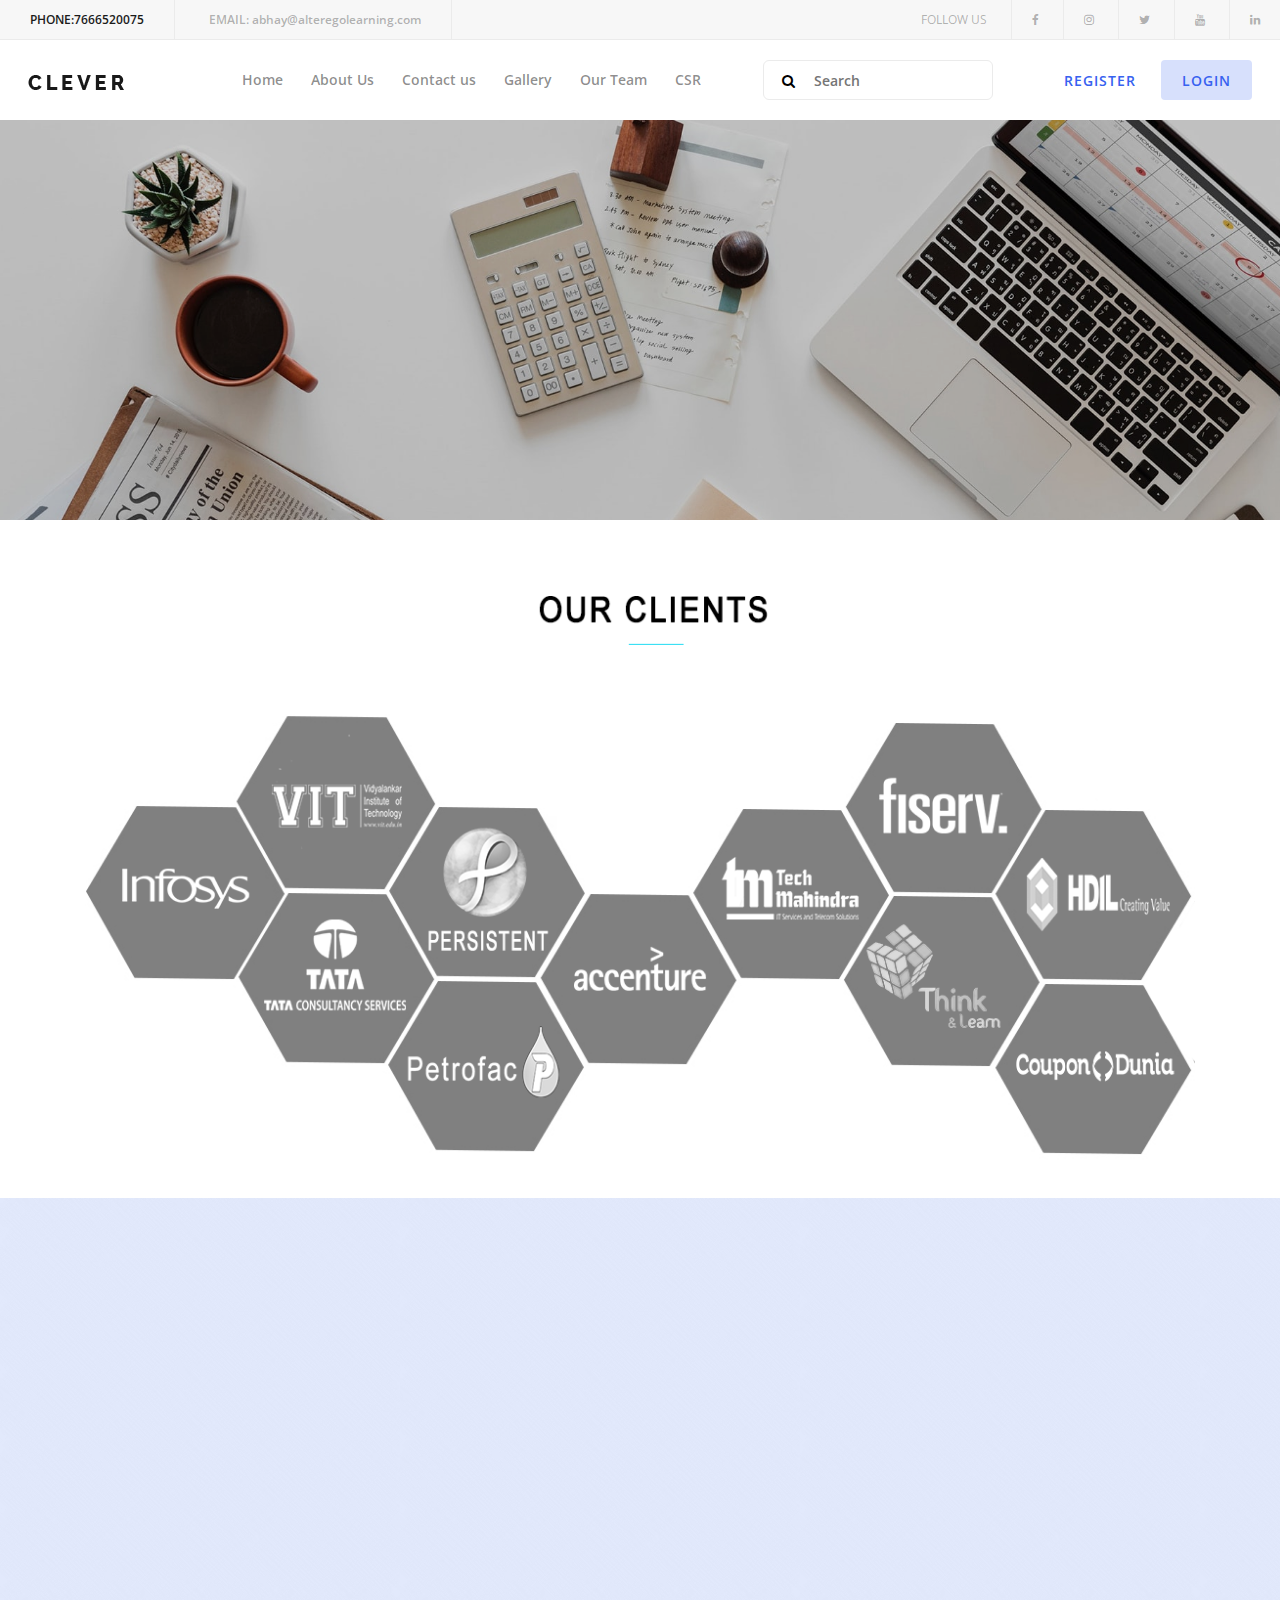
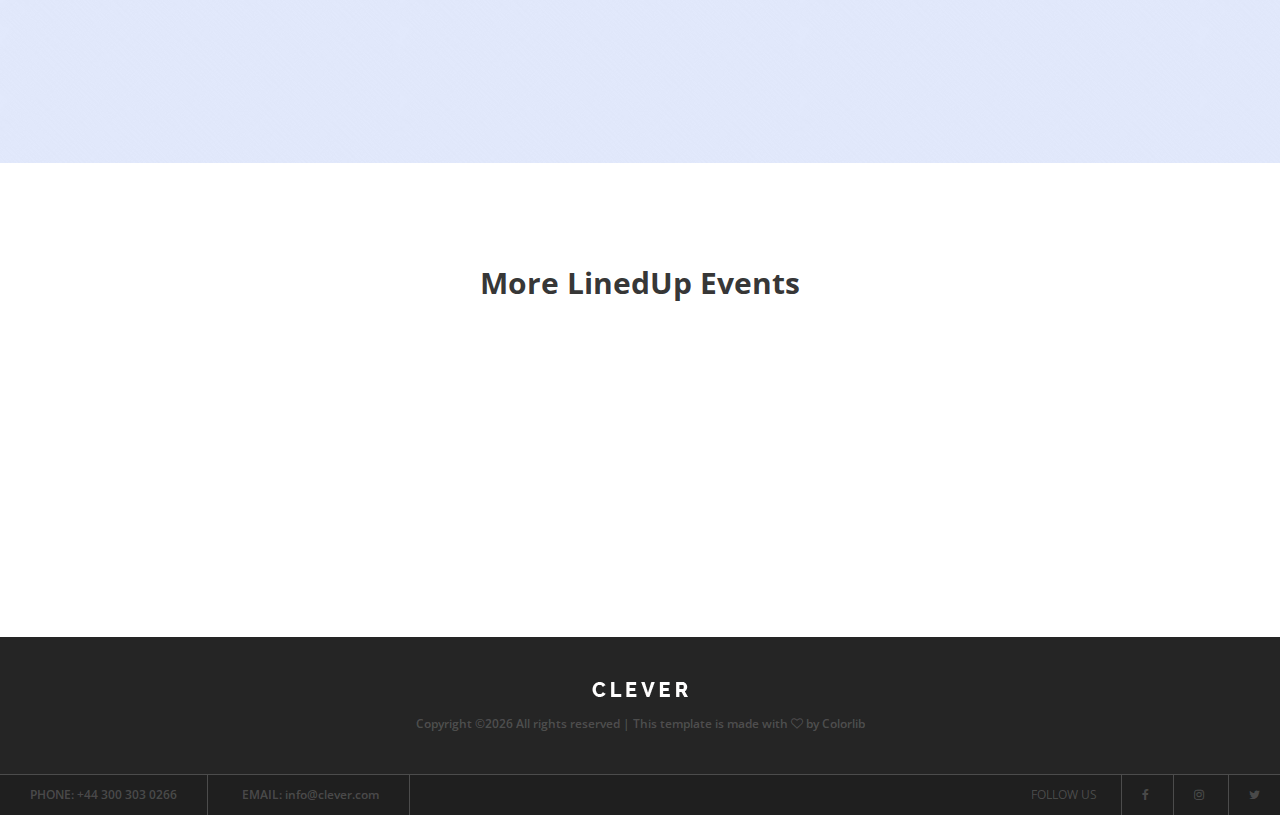
<file: index.html>
<!DOCTYPE html>
<html lang="en">

<head>
    <meta charset="UTF-8">
    <meta name="description" content="">
    <meta http-equiv="X-UA-Compatible" content="IE=edge">
    <meta name="viewport" content="width=device-width, initial-scale=1, shrink-to-fit=no">
    <!-- The above 4 meta tags *Must* come first in the head; any other head content must come *after* these tags -->

    <!-- Title -->
    <title>AlterEgo Learning | Home</title>

    <!-- Favicon -->
    <link rel="icon" href="img/core-img/favicon.ico">

    <!-- Stylesheet -->
    <link rel="stylesheet" href="style.css">

</head>

<body>
    <!-- Preloader -->
    <div id="preloader">
        <div class="spinner"></div>
    </div>

    <!-- ##### Header Area Start ##### -->
    <header class="header-area">

        <!-- Top Header Area -->
        <div class="top-header-area d-flex justify-content-between align-items-center">
            <!-- Contact Info -->
            <div class="contact-info">
                <a href="#"><span>Phone:</span>7666520075 </a>
                <a href="#"><span>Email:</span> abhay@alteregolearning.com </a>
            </div>
            <!-- Follow Us -->
            <div class="follow-us">
                <span>Follow us</span>
                <a href="https://www.facebook.com/alteregolearning"><i class="fa fa-facebook" aria-hidden="true"></i></a>
                <a href="https://www.instagram.com/alteregolearning/"><i class="fa fa-instagram" aria-hidden="true"></i></a>
                <a href="https://twitter.com/altegolearn"><i class="fa fa-twitter" aria-hidden="true"></i></a>
                <a href="https://www.youtube.com/channel/UCTAaxejXxg9VFSnpy9WgO3w"><i class="fa fa-youtube" aria-hidden="true"></i></a>
                <a href="https://www.linkedin.com/company/alteregolearning"><i class="fa fa-linkedin" aria-hidden="true"></i></a>
            </div>
        </div>

        <!-- Navbar Area -->
        <div class="clever-main-menu">
            <div class="classy-nav-container breakpoint-off">
                <!-- Menu -->
                <nav class="classy-navbar justify-content-between" id="cleverNav">

                    <!-- Logo -->
                    <a class="nav-brand" href="index.html"><img src="img/core-img/logo.png" alt=""></a>

                    <!-- Navbar Toggler -->
                    <div class="classy-navbar-toggler">
                        <span class="navbarToggler"><span></span><span></span><span></span></span>
                    </div>

                    <!-- Menu -->
                    <div class="classy-menu">

                        <!-- Close Button -->
                        <div class="classycloseIcon">
                            <div class="cross-wrap"><span class="top"></span><span class="bottom"></span></div>
                        </div>

                        <!-- Nav Start -->
                        <div class="classynav">
                            <ul>
                                <li><a href="index.html">Home</a></li>
                                <li><a href="#">About Us</a></li>                                    
                                <li><a href="courses.html">Contact us </a></li>
                                <li><a href="instructors.html">Gallery</a></li>
                                <li><a href="blog.html">Our Team</a></li>
                                <li><a href="contact.html">CSR</a></li>
                            </ul>

                            <!-- Search Button -->
                            <div class="search-area">
                                <form action="#" method="post">
                                    <input type="search" name="search" id="search" placeholder="Search">
                                    <button type="submit"><i class="fa fa-search" aria-hidden="true"></i></button>
                                </form>
                            </div>

                            <!-- Register / Login -->
                            <div class="register-login-area">
                                <a href="#" class="btn">Register</a>
                                <a href="index-login.html" class="btn active">Login</a>
                            </div>

                        </div>
                        <!-- Nav End -->
                    </div>
                </nav>
            </div>
        </div>
    </header>
    <!-- ##### Header Area End ##### -->

    <!-- ##### Hero Area Start ##### -->
    <section class="hero-area bg-img bg-overlay-2by5" style="background-image: url(img/bg-img/bg1.jpg);">
        <div class="container h-100">
            <div class="row h-100 align-items-center">
                <div class="col-12">
                    <!-- Hero Content -->
                    <div class="hero-content text-center">
                        <h2></h2>
                       
                    </div>
                </div>
            </div>
        </div>
    </section>
    <!-- ##### Hero Area End ##### -->

    
    <!-- ##### Cool Facts Area End ##### -->

    <!-- ##### Popular Courses Start ##### -->
    


    <!-- ##### Popular Courses End ##### -->

    <!-- ##### Best Tutors Start ##### -->
    <section id="clients" class="wow fadeInUp delay-05s"> 
 <div class="container about-container wow fadeInUp">
      <div class="row">
 		<div class="container-fluid col-md-12" style="margin-top: 30px;">
<img src="img1/ggwp1.png" width="100%" height="100%">
</div>
</div>
</div>
</section>

                 

    <!-- ##### Register Now Start ##### -->
    <section class="register-now section-padding-100-0 d-flex justify-content-between align-items-center" style="background-image: url(img/core-img/texture.png);">
        

        <!-- Register Now Countdown -->
        
        <div class="col-12 col-md-6">
                    <div class="single-blog-area mb-100 wow fadeInUp" data-wow-delay="250ms">
                        <img src="img1/a.jpg" alt="">
             </div>
        </div>
        
      
        <div class="register-now-countdown mb-100 wow fadeInUp" data-wow-delay="500ms">
            <h3>Next Event</h3>
            <p>Lorem ipsum dolor sit amet, consectetur adipiscing elit. Morbi fermentum laoreet elit, sit amet tincidunt mauris ultrices vitae. Donec bibendum tortor sed mi faucibus vehicula. Sed erat lorem</p>
            <!-- Register Countdown -->
            <div class="register-countdown">
                <div class="events-cd d-flex flex-wrap" data-countdown="2019/03/01"></div>
            </div>
        </div>
         
          
        
    </section>
    <!-- ##### Register Now End ##### -->
    
    

    <!-- ##### Upcoming Events Start ##### -->
    <section class="upcoming-events section-padding-100-0">
        <div class="container">
            <div class="row">
                <div class="col-12">
                    <div class="section-heading">
                        <h3>More LinedUp Events</h3>
                    </div>
                </div>
            </div>

            <div class="row">
                <!-- Single Upcoming Events -->
                <div class="col-12 col-md-6 col-lg-4">
                    <div class="single-upcoming-events mb-50 wow fadeInUp" data-wow-delay="250ms">
                        <!-- Events Thumb -->
                        <div class="events-thumb">
                            <img src="img/bg-img/e1.jpg" alt="">
                            <h6 class="event-date">August 26</h6>
                            <h4 class="event-title">Networking Day</h4>
                        </div>
                        <!-- Date & Fee -->
                        <div class="date-fee d-flex justify-content-between">
                            <div class="date">
                                <p><i class="fa fa-clock"></i> August 26 @ 9:00 am</p>
                            </div>
                            <div class="events-fee">
                                <a href="#">$45</a>
                            </div>
                        </div>
                    </div>
                </div>

                <!-- Single Upcoming Events -->
                <div class="col-12 col-md-6 col-lg-4">
                    <div class="single-upcoming-events mb-50 wow fadeInUp" data-wow-delay="500ms">
                        <!-- Events Thumb -->
                        <div class="events-thumb">
                            <img src="img/bg-img/e2.jpg" alt="">
                            <h6 class="event-date">August 7</h6>
                            <h4 class="event-title">Open Doors Day</h4>
                        </div>
                        <!-- Date & Fee -->
                        <div class="date-fee d-flex justify-content-between">
                            <div class="date">
                                <p><i class="fa fa-clock"></i> August 7 @ 9:00 am</p>
                            </div>
                            <div class="events-fee">
                                <a href="#" class="free">Free</a>
                            </div>
                        </div>
                    </div>
                </div>

                <!-- Single Upcoming Events -->
                <div class="col-12 col-md-6 col-lg-4">
                    <div class="single-upcoming-events mb-50 wow fadeInUp" data-wow-delay="750ms">
                        <!-- Events Thumb -->
                        <div class="events-thumb">
                            <img src="img/bg-img/e3.jpg" alt="">
                            <h6 class="event-date">August 3</h6>
                            <h4 class="event-title">Creative Leadership</h4>
                        </div>
                        <!-- Date & Fee -->
                        <div class="date-fee d-flex justify-content-between">
                            <div class="date">
                                <p><i class="fa fa-clock"></i> August 3 @ 9:00 am</p>
                            </div>
                            <div class="events-fee">
                                <a href="#">$45</a>
                            </div>
                        </div>
                    </div>
                </div>
            </div>
        </div>
    </section>
    <!-- ##### Upcoming Events End ##### -->

    <!-- ##### Blog Area Start ##### -->
    
    <!-- ##### Blog Area End ##### -->

    <!-- ##### Footer Area Start ##### -->
    <footer class="footer-area">
        <!-- Top Footer Area -->
        <div class="top-footer-area">
            <div class="container">
                <div class="row">
                    <div class="col-12">
                        <!-- Footer Logo -->
                        <div class="footer-logo">
                            <a href="index.html"><img src="img/core-img/logo2.png" alt=""></a>
                        </div>
                        <!-- Copywrite -->
                        <p><a href="#"><!-- Link back to Colorlib can't be removed. Template is licensed under CC BY 3.0. -->
Copyright &copy;<script>document.write(new Date().getFullYear());</script> All rights reserved | This template is made with <i class="fa fa-heart-o" aria-hidden="true"></i> by <a href="https://colorlib.com" target="_blank">Colorlib</a>
<!-- Link back to Colorlib can't be removed. Template is licensed under CC BY 3.0. --></p>
                    </div>
                </div>
            </div>
        </div>

        <!-- Bottom Footer Area -->
        <div class="bottom-footer-area d-flex justify-content-between align-items-center">
            <!-- Contact Info -->
            <div class="contact-info">
                <a href="#"><span>Phone:</span> +44 300 303 0266</a>
                <a href="#"><span>Email:</span> info@clever.com</a>
            </div>
            <!-- Follow Us -->
            <div class="follow-us">
                <span>Follow us</span>
                <a href="#"><i class="fa fa-facebook" aria-hidden="true"></i></a>
                <a href="#"><i class="fa fa-instagram" aria-hidden="true"></i></a>
                <a href="#"><i class="fa fa-twitter" aria-hidden="true"></i></a>
            </div>
        </div>
    </footer>
    <!-- ##### Footer Area End ##### -->

    <!-- ##### All Javascript Script ##### -->
    <!-- jQuery-2.2.4 js -->
    <script src="js/jquery/jquery-2.2.4.min.js"></script>
    <!-- Popper js -->
    <script src="js/bootstrap/popper.min.js"></script>
    <!-- Bootstrap js -->
    <script src="js/bootstrap/bootstrap.min.js"></script>
    <!-- All Plugins js -->
    <script src="js/plugins/plugins.js"></script>
    <!-- Active js -->
    <script src="js/active.js"></script>
</body>

</html>
</file>
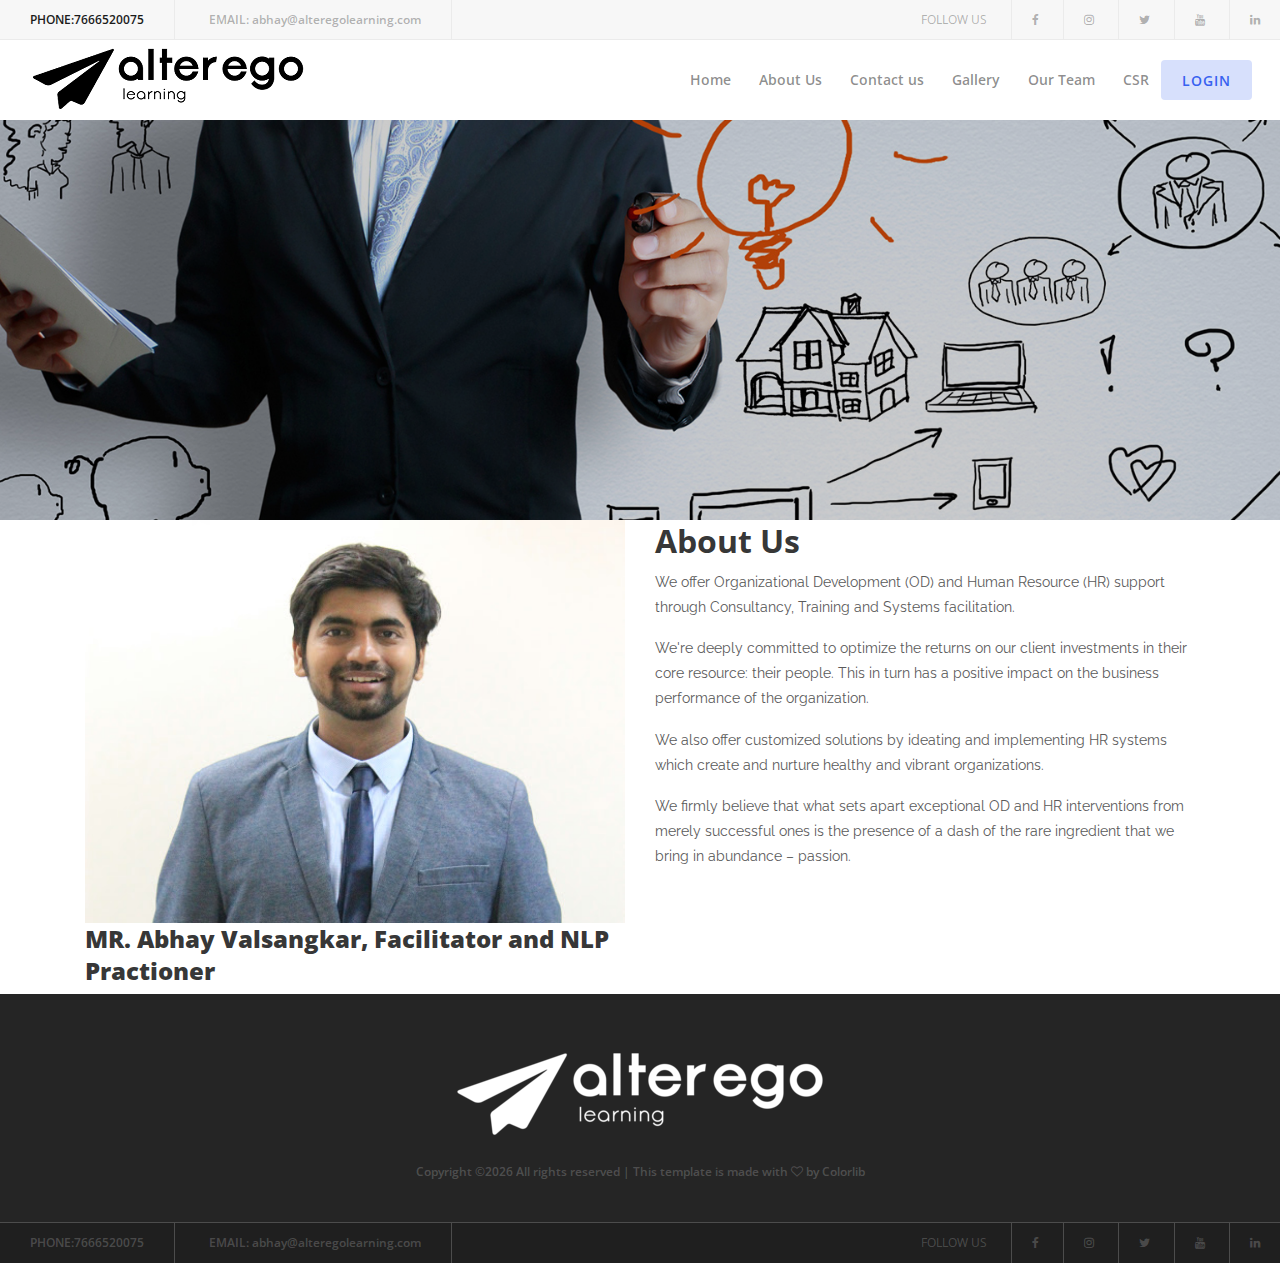
<file: aboutus.html>
<!DOCTYPE html>
<html lang="en">

<head>
    <meta charset="UTF-8">
    <meta name="description" content="">
    <meta http-equiv="X-UA-Compatible" content="IE=edge">
    <meta name="viewport" content="width=device-width, initial-scale=1, shrink-to-fit=no">
    <!-- The above 4 meta tags *Must* come first in the head; any other head content must come *after* these tags -->

    <!-- Title -->
    <title>AlterEgo Learning | Home</title>

    <!-- Favicon -->
    <link rel="icon" href="img/core-img/favicon.ico">

    <!-- Stylesheet -->
    <link rel="stylesheet" href="style.css">

</head>

<body>
    <!-- Preloader -->
    <div id="preloader">
        <div class="spinner"></div>
    </div>

    <!-- ##### Header Area Start ##### -->
    <header class="header-area">

        <!-- Top Header Area -->
        <div class="top-header-area d-flex justify-content-between align-items-center">
            <!-- Contact Info -->
            <div class="contact-info">
                <a href="#"><span>Phone:</span>7666520075 </a>
                <a href="#"><span>Email:</span> abhay@alteregolearning.com </a>
            </div>
            <!-- Follow Us -->
            <div class="follow-us">
                <span>Follow us</span>
                <a href="https://www.facebook.com/alteregolearning"><i class="fa fa-facebook" aria-hidden="true"></i></a>
                <a href="https://www.instagram.com/alteregolearning/"><i class="fa fa-instagram" aria-hidden="true"></i></a>
                <a href="https://twitter.com/altegolearn"><i class="fa fa-twitter" aria-hidden="true"></i></a>
                <a href="https://www.youtube.com/channel/UCTAaxejXxg9VFSnpy9WgO3w"><i class="fa fa-youtube" aria-hidden="true"></i></a>
                <a href="https://www.linkedin.com/company/alteregolearning"><i class="fa fa-linkedin" aria-hidden="true"></i></a>
            </div>
        </div>

        <!-- Navbar Area -->
        <div class="clever-main-menu">
            <div class="classy-nav-container breakpoint-off">
                <!-- Menu -->
                <nav class="classy-navbar justify-content-between" id="cleverNav">

                    <!-- Logo -->
                    <a class="nav-brand" href="index.html"><img src="img1/logo.png" alt=""></a>

                    <!-- Navbar Toggler -->
                    <div class="classy-navbar-toggler">
                        <span class="navbarToggler"><span></span><span></span><span></span></span>
                    </div>

                    <!-- Menu -->
                    <div class="classy-menu">

                        <!-- Close Button -->
                        <div class="classycloseIcon">
                            <div class="cross-wrap"><span class="top"></span><span class="bottom"></span></div>
                        </div>

                        <!-- Nav Start -->
                        <div class="classynav">
                            <ul>
                                <li><a href="homepage.html">Home</a></li>
                                <li><a href="aboutus.html">About Us</a></li>                                    
                                <li><a href="contact.html">Contact us </a></li>
                                <li><a href="courses.html">Gallery</a></li>
                                <li><a href="blog.html">Our Team</a></li>
                                <li><a href="contact.html">CSR</a></li>
                            </ul>

                           

                            <!-- Register / Login -->
                            <div class="register-login-area">
                               
                                <a href="index-login.html" class="btn active">Login</a>
                            </div>

                        </div>
                        <!-- Nav End -->
                    </div>
                </nav>
            </div>
        </div>
    </header>
    <!-- ##### Header Area End ##### -->


    
        <!-- ##### Instructors Video Start ##### -->
    <div class="instructors-video d-flex align-items-center justify-content-center bg-img" style="background-image: url(img1/hero-bg.jpg);">
       
        <!-- video btn -->
     
    
    <iframe width="100%" height="100%" src="https://www.youtube.com/embed/nYOXHgWaHwM" frameborder="0" allow="autoplay; encrypted-media" allowfullscreen></iframe></div>
    <!--==========================
  About Section ABHAY SIR
============================-->
  <section id="about">
    <div class="container wow fadeInUp">
      <div class="row">
        
      </div>
    </div>
    <div class="container about-container wow fadeInUp">
      <div class="row">
	  <div class="col-md-6">
		<img src="img1/hay.png" width="100%" height="100%">
		<h4 class="abhay-name"><strong>MR. Abhay Valsangkar, Facilitator and NLP Practioner</strong></h4>
	  </div>
        <div class="col-md-6  about-content">
          <h2 class="about-title">About Us</h2>
          <p class="about-text">
            We offer Organizational Development (OD) and Human Resource (HR) support through Consultancy, Training and Systems facilitation.
          </p>
		  <p class="about-text">
           We're deeply committed to optimize the returns on our client investments in their core resource: their people. This in turn has a positive impact on the business performance of the organization.  
          </p>
          <p class="about-text">
            We also offer customized solutions by ideating and implementing HR systems which create and nurture healthy and vibrant organizations.
          </p>
          <p class="about-text">
            We firmly believe that what sets apart exceptional OD and HR interventions from merely successful ones is the presence of a dash of the rare ingredient that we bring in abundance – passion.
          </p>
        </div>
      </div>
    </div>
  </section>
  
    <!-- ##### Breadcumb Area End ##### -->


    

    <!-- ##### Footer Area Start ##### -->
        <footer class="footer-area">
        <!-- Top Footer Area -->
        <div class="top-footer-area">
            <div class="container">
                <div class="row">
                    <div class="col-12">
                        <!-- Footer Logo -->
                        <div class="footer-logo">
                            <a href="index.html"><img src="img1/logo0.png" alt=""></a>
                        </div>
                        <!-- Copywrite -->
                        <p><a href="#"><!-- Link back to Colorlib can't be removed. Template is licensed under CC BY 3.0. -->
Copyright &copy;<script>document.write(new Date().getFullYear());</script> All rights reserved | This template is made with <i class="fa fa-heart-o" aria-hidden="true"></i> by <a href="https://colorlib.com" target="_blank">Colorlib</a>
<!-- Link back to Colorlib can't be removed. Template is licensed under CC BY 3.0. --></p>
                    </div>
                </div>
            </div>
        </div>

        <!-- Bottom Footer Area -->
        <div class="bottom-footer-area d-flex justify-content-between align-items-center">
            <!-- Contact Info -->
            <div class="contact-info">
           <a href="#"><span>Phone:</span>7666520075 </a>
                <a href="#"><span>Email:</span> abhay@alteregolearning.com </a>
            </div>
            <!-- Follow Us -->
            <div class="follow-us">
                <span>Follow us</span>
              <a href="https://www.facebook.com/alteregolearning"><i class="fa fa-facebook" aria-hidden="true"></i></a>
                <a href="https://www.instagram.com/alteregolearning/"><i class="fa fa-instagram" aria-hidden="true"></i></a>
                <a href="https://twitter.com/altegolearn"><i class="fa fa-twitter" aria-hidden="true"></i></a>
                <a href="https://www.youtube.com/channel/UCTAaxejXxg9VFSnpy9WgO3w"><i class="fa fa-youtube" aria-hidden="true"></i></a>
                <a href="https://www.linkedin.com/company/alteregolearning"><i class="fa fa-linkedin" aria-hidden="true"></i></a>
            </div>
        </div>
    </footer>
    <!-- ##### Footer Area End ##### -->

    <!-- ##### All Javascript Script ##### -->
    <!-- jQuery-2.2.4 js -->
    <script src="js/jquery/jquery-2.2.4.min.js"></script>
    <!-- Popper js -->
    <script src="js/bootstrap/popper.min.js"></script>
    <!-- Bootstrap js -->
    <script src="js/bootstrap/bootstrap.min.js"></script>
    <!-- All Plugins js -->
    <script src="js/plugins/plugins.js"></script>
    <!-- Active js -->
    <script src="js/active.js"></script>
</body>

</html>
</file>
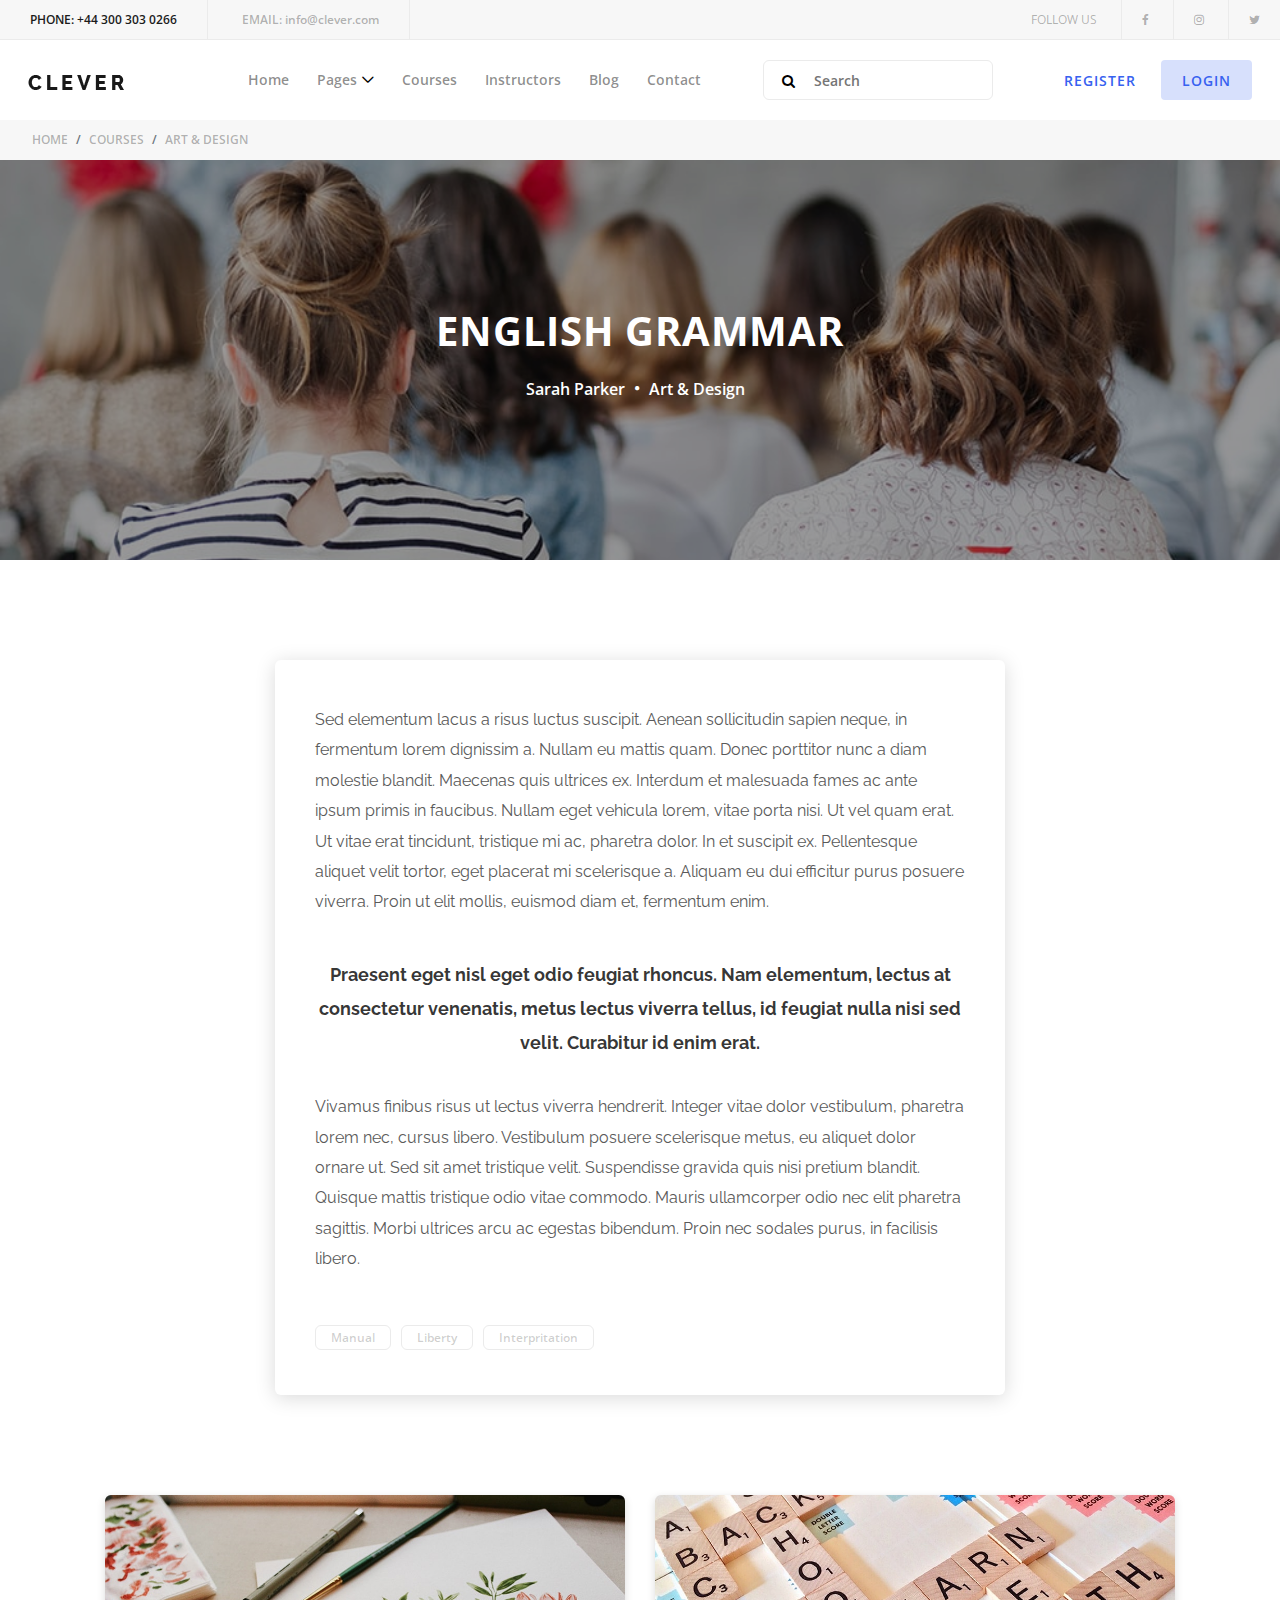
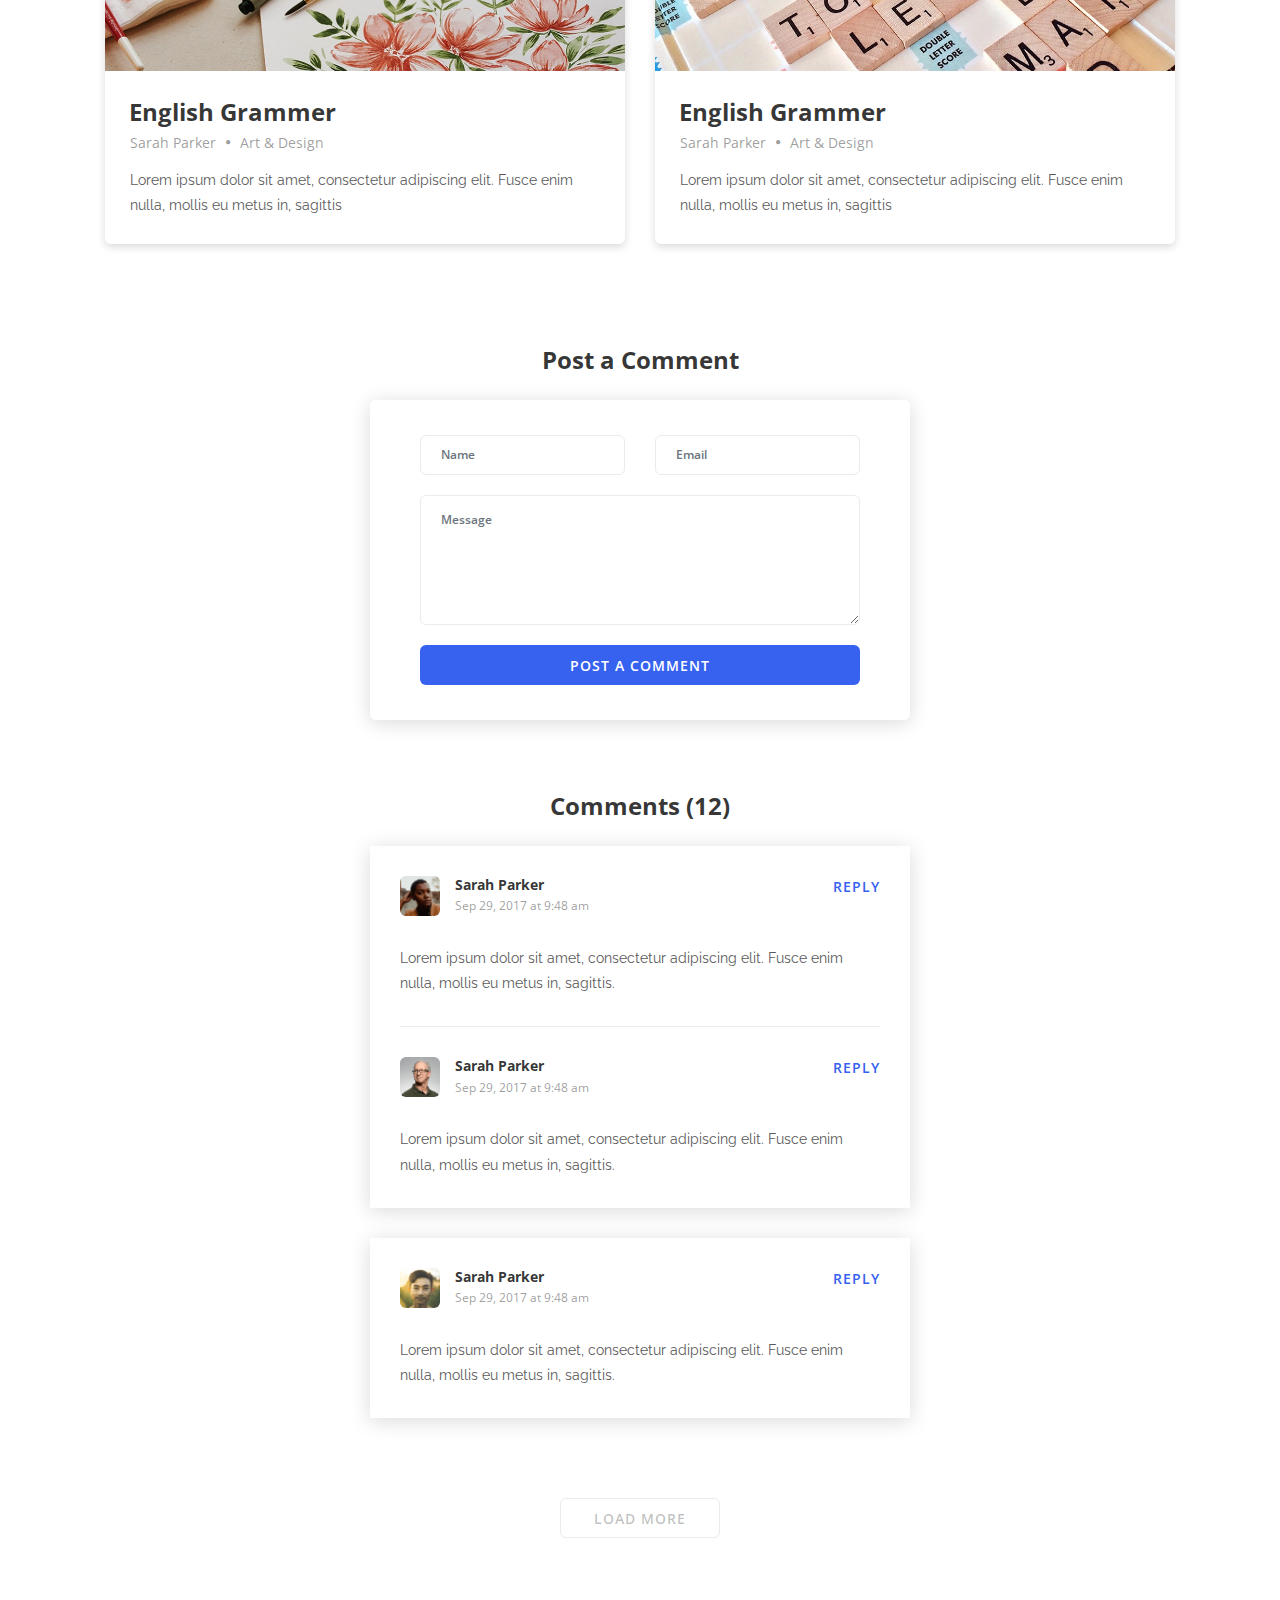
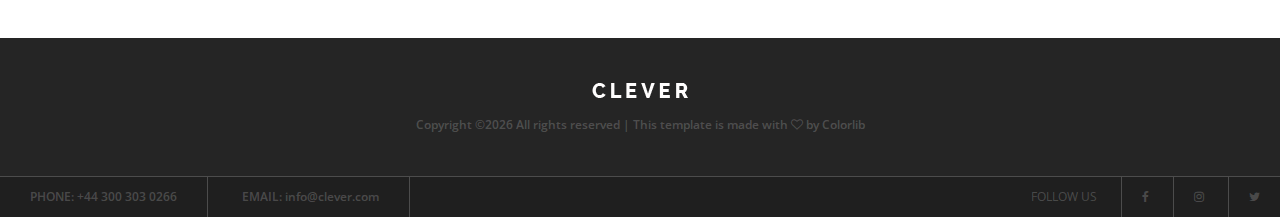
<file: blog-details.html>
<!DOCTYPE html>
<html lang="en">

<head>
    <meta charset="UTF-8">
    <meta name="description" content="">
    <meta http-equiv="X-UA-Compatible" content="IE=edge">
    <meta name="viewport" content="width=device-width, initial-scale=1, shrink-to-fit=no">
    <!-- The above 4 meta tags *Must* come first in the head; any other head content must come *after* these tags -->

    <!-- Title -->
    <title>Clever - Education &amp; Courses Template | Blog Details</title>

    <!-- Favicon -->
    <link rel="icon" href="img/core-img/favicon.ico">

    <!-- Stylesheet -->
    <link rel="stylesheet" href="style.css">

</head>

<body>
    <!-- Preloader -->
    <div id="preloader">
        <div class="spinner"></div>
    </div>

    <!-- ##### Header Area Start ##### -->
    <header class="header-area">

        <!-- Top Header Area -->
        <div class="top-header-area d-flex justify-content-between align-items-center">
            <!-- Contact Info -->
            <div class="contact-info">
                <a href="#"><span>Phone:</span> +44 300 303 0266</a>
                <a href="#"><span>Email:</span> info@clever.com</a>
            </div>
            <!-- Follow Us -->
            <div class="follow-us">
                <span>Follow us</span>
                <a href="#"><i class="fa fa-facebook" aria-hidden="true"></i></a>
                <a href="#"><i class="fa fa-instagram" aria-hidden="true"></i></a>
                <a href="#"><i class="fa fa-twitter" aria-hidden="true"></i></a>
            </div>
        </div>

        <!-- Navbar Area -->
        <div class="clever-main-menu">
            <div class="classy-nav-container breakpoint-off">
                <!-- Menu -->
                <nav class="classy-navbar justify-content-between" id="cleverNav">

                    <!-- Logo -->
                    <a class="nav-brand" href="index.html"><img src="img/core-img/logo.png" alt=""></a>

                    <!-- Navbar Toggler -->
                    <div class="classy-navbar-toggler">
                        <span class="navbarToggler"><span></span><span></span><span></span></span>
                    </div>

                    <!-- Menu -->
                    <div class="classy-menu">

                        <!-- Close Button -->
                        <div class="classycloseIcon">
                            <div class="cross-wrap"><span class="top"></span><span class="bottom"></span></div>
                        </div>

                        <!-- Nav Start -->
                        <div class="classynav">
                            <ul>
                                <li><a href="index.html">Home</a></li>
                                <li><a href="#">Pages</a>
                                    <ul class="dropdown">
                                        <li><a href="index.html">Home</a></li>
                                        <li><a href="courses.html">Courses</a></li>
                                        <li><a href="single-course.html">Single Courses</a></li>
                                        <li><a href="instructors.html">Instructors</a></li>
                                        <li><a href="blog.html">Blog</a></li>
                                        <li><a href="blog-details.html">Single Blog</a></li>
                                        <li><a href="regular-page.html">Regular Page</a></li>
                                        <li><a href="contact.html">Contact</a></li>
                                    </ul>
                                </li>
                                <li><a href="courses.html">Courses</a></li>
                                <li><a href="instructors.html">Instructors</a></li>
                                <li><a href="blog.html">Blog</a></li>
                                <li><a href="contact.html">Contact</a></li>
                            </ul>

                            <!-- Search Button -->
                            <div class="search-area">
                                <form action="#" method="post">
                                    <input type="search" name="search" id="search" placeholder="Search">
                                    <button type="submit"><i class="fa fa-search" aria-hidden="true"></i></button>
                                </form>
                            </div>

                            <!-- Register / Login -->
                            <div class="register-login-area">
                                <a href="#" class="btn">Register</a>
                                <a href="index-login.html" class="btn active">Login</a>
                            </div>

                        </div>
                        <!-- Nav End -->
                    </div>
                </nav>
            </div>
        </div>
    </header>
    <!-- ##### Header Area End ##### -->

    <!-- ##### Breadcumb Area Start ##### -->
    <div class="breadcumb-area">
        <!-- Breadcumb -->
        <nav aria-label="breadcrumb">
            <ol class="breadcrumb">
                <li class="breadcrumb-item"><a href="#">Home</a></li>
                <li class="breadcrumb-item"><a href="#">Courses</a></li>
                <li class="breadcrumb-item active" aria-current="page">Art &amp; Design</li>
            </ol>
        </nav>
    </div>
    <!-- ##### Breadcumb Area End ##### -->

    <!-- ##### Catagory Area Start ##### -->
    <div class="clever-catagory blog-details bg-img d-flex align-items-center justify-content-center p-3 height-400" style="background-image: url(img/blog-img/7.jpg);">
        <div class="blog-details-headline">
            <h3>English Grammar</h3>
            <div class="meta d-flex align-items-center justify-content-center">
                <a href="#">Sarah Parker</a>
                <span><i class="fa fa-circle" aria-hidden="true"></i></span>
                <a href="#">Art &amp; Design</a>
            </div>
        </div>
    </div>
    <!-- ##### Catagory Area End ##### -->

    <!-- ##### Blog Details Content ##### -->
    <div class="blog-details-content section-padding-100">
        <div class="container">
            <div class="row justify-content-center">
                <div class="col-12 col-lg-8">
                    <!-- Blog Details Text -->
                    <div class="blog-details-text">
                        <p>Sed elementum lacus a risus luctus suscipit. Aenean sollicitudin sapien neque, in fermentum lorem dignissim a. Nullam eu mattis quam. Donec porttitor nunc a diam molestie blandit. Maecenas quis ultrices ex. Interdum et malesuada fames ac ante ipsum primis in faucibus. Nullam eget vehicula lorem, vitae porta nisi. Ut vel quam erat. Ut vitae erat tincidunt, tristique mi ac, pharetra dolor. In et suscipit ex. Pellentesque aliquet velit tortor, eget placerat mi scelerisque a. Aliquam eu dui efficitur purus posuere viverra. Proin ut elit mollis, euismod diam et, fermentum enim.</p>
                        <h5 class="text-center py-4">Praesent eget nisl eget odio feugiat rhoncus. Nam elementum, lectus at consectetur venenatis, metus lectus viverra tellus, id feugiat nulla nisi sed velit. Curabitur id enim erat.</h5>
                        <p>Vivamus finibus risus ut lectus viverra hendrerit. Integer vitae dolor vestibulum, pharetra lorem nec, cursus libero. Vestibulum posuere scelerisque metus, eu aliquet dolor ornare ut. Sed sit amet tristique velit. Suspendisse gravida quis nisi pretium blandit. Quisque mattis tristique odio vitae commodo. Mauris ullamcorper odio nec elit pharetra sagittis. Morbi ultrices arcu ac egestas bibendum. Proin nec sodales purus, in facilisis libero.</p>
                        <!-- Tags -->
                        <div class="post-tags">
                            <ul>
                                <li><a href="#">Manual</a></li>
                                <li><a href="#">Liberty</a></li>
                                <li><a href="#">Interpritation</a></li>
                            </ul>
                        </div>
                    </div>
                </div>
            </div>
        </div>

        <div class="related-posts section-padding-100-0">
            <div class="container-fluid">
                <div class="row">
                    <!-- Single Blog Area -->
                    <div class="col-12 col-lg-6">
                        <div class="single-blog-area mb-100">
                            <img src="img/blog-img/3.jpg" alt="">
                            <!-- Blog Content -->
                            <div class="blog-content">
                                <a href="#" class="blog-headline">
                                    <h4>English Grammer</h4>
                                </a>
                                <div class="meta d-flex align-items-center">
                                    <a href="#">Sarah Parker</a>
                                    <span><i class="fa fa-circle" aria-hidden="true"></i></span>
                                    <a href="#">Art &amp; Design</a>
                                </div>
                                <p>Lorem ipsum dolor sit amet, consectetur adipiscing elit. Fusce enim nulla, mollis eu metus in, sagittis</p>
                            </div>
                        </div>
                    </div>

                    <!-- Single Blog Area -->
                    <div class="col-12 col-lg-6">
                        <div class="single-blog-area mb-100">
                            <img src="img/blog-img/4.jpg" alt="">
                            <!-- Blog Content -->
                            <div class="blog-content">
                                <a href="#" class="blog-headline">
                                    <h4>English Grammer</h4>
                                </a>
                                <div class="meta d-flex align-items-center">
                                    <a href="#">Sarah Parker</a>
                                    <span><i class="fa fa-circle" aria-hidden="true"></i></span>
                                    <a href="#">Art &amp; Design</a>
                                </div>
                                <p>Lorem ipsum dolor sit amet, consectetur adipiscing elit. Fusce enim nulla, mollis eu metus in, sagittis</p>
                            </div>
                        </div>
                    </div>
                </div>
            </div>
        </div>

        <div class="container">
            <div class="row justify-content-center">
                <!-- Post A Comment -->
                <div class="col-12 col-lg-6">
                    <div class="post-a-comments mb-70">
                        <h4>Post a Comment</h4>

                        <form action="#" method="post">
                            <div class="row">
                                <div class="col-12 col-lg-6">
                                    <div class="form-group">
                                        <input type="text" class="form-control" id="text" placeholder="Name">
                                    </div>
                                </div>
                                <div class="col-12 col-lg-6">
                                    <div class="form-group">
                                        <input type="email" class="form-control" id="email" placeholder="Email">
                                    </div>
                                </div>
                                <div class="col-12">
                                    <div class="form-group">
                                        <textarea name="message" class="form-control" id="message" cols="30" rows="10" placeholder="Message"></textarea>
                                    </div>
                                </div>
                                <div class="col-12">
                                    <button class="btn clever-btn w-100">Post A Comment</button>
                                </div>
                            </div>
                        </form>
                    </div>
                </div>
            </div>

            <div class="row justify-content-center">
                <!-- Comments -->
                <div class="col-12 col-lg-6">
                    <div class="comments-area">
                        <h4>Comments (12)</h4>

                        <ol class="comments-list">
                            <!-- Single Comment Area -->
                            <li class="single_comment_area">
                                <!-- Single Comment -->
                                <div class="single-comment-wrap mb-30">
                                    <div class="d-flex justify-content-between mb-30">
                                        <!-- Comment Admin -->
                                        <div class="comment-admin d-flex">
                                            <div class="thumb">
                                                <img src="img/bg-img/t1.png" alt="">
                                            </div>
                                            <div class="text">
                                                <h6>Sarah Parker</h6>
                                                <span>Sep 29, 2017 at 9:48 am</span>
                                            </div>
                                        </div>
                                        <!-- Reply -->
                                        <div class="reply">
                                            <a href="#">Reply</a>
                                        </div>
                                    </div>
                                    <p>Lorem ipsum dolor sit amet, consectetur adipiscing elit. Fusce enim nulla, mollis eu metus in, sagittis.</p>
                                </div>

                                <ol class="children">
                                    <li class="single_comment_area">
                                        <!-- Single Comment -->
                                        <div class="single-comment-wrap">
                                            <div class="d-flex justify-content-between mb-30">
                                                <!-- Comment Admin -->
                                                <div class="comment-admin d-flex">
                                                    <div class="thumb">
                                                        <img src="img/bg-img/t2.png" alt="">
                                                    </div>
                                                    <div class="text">
                                                        <h6>Sarah Parker</h6>
                                                        <span>Sep 29, 2017 at 9:48 am</span>
                                                    </div>
                                                </div>
                                                <!-- Reply -->
                                                <div class="reply">
                                                    <a href="#">Reply</a>
                                                </div>
                                            </div>
                                            <p>Lorem ipsum dolor sit amet, consectetur adipiscing elit. Fusce enim nulla, mollis eu metus in, sagittis.</p>
                                        </div>
                                    </li>
                                </ol>
                            </li>

                            <li class="single_comment_area mb-30">
                                <!-- Single Comment -->
                                <div class="single-comment-wrap">
                                    <div class="d-flex justify-content-between mb-30">
                                        <!-- Comment Admin -->
                                        <div class="comment-admin d-flex">
                                            <div class="thumb">
                                                <img src="img/bg-img/t3.png" alt="">
                                            </div>
                                            <div class="text">
                                                <h6>Sarah Parker</h6>
                                                <span>Sep 29, 2017 at 9:48 am</span>
                                            </div>
                                        </div>
                                        <!-- Reply -->
                                        <div class="reply">
                                            <a href="#">Reply</a>
                                        </div>
                                    </div>
                                    <p>Lorem ipsum dolor sit amet, consectetur adipiscing elit. Fusce enim nulla, mollis eu metus in, sagittis.</p>
                                </div>
                            </li>
                        </ol>
                    </div>
                </div>

                <div class="col-12">
                    <div class="load-more text-center mt-50">
                        <a href="#" class="btn clever-btn btn-2">Load More</a>
                    </div>
                </div>
            </div>
        </div>
    </div>
    <!-- ##### Blog Details Content ##### -->

    <!-- ##### Footer Area Start ##### -->
    <footer class="footer-area">
        <!-- Top Footer Area -->
        <div class="top-footer-area">
            <div class="container">
                <div class="row">
                    <div class="col-12">
                        <!-- Footer Logo -->
                        <div class="footer-logo">
                            <a href="index.html"><img src="img/core-img/logo2.png" alt=""></a>
                        </div>
                        <!-- Copywrite -->
                        <p><a href="#"><!-- Link back to Colorlib can't be removed. Template is licensed under CC BY 3.0. -->
Copyright &copy;<script>document.write(new Date().getFullYear());</script> All rights reserved | This template is made with <i class="fa fa-heart-o" aria-hidden="true"></i> by <a href="https://colorlib.com" target="_blank">Colorlib</a>
<!-- Link back to Colorlib can't be removed. Template is licensed under CC BY 3.0. --></p>
                    </div>
                </div>
            </div>
        </div>

        <!-- Bottom Footer Area -->
        <div class="bottom-footer-area d-flex justify-content-between align-items-center">
            <!-- Contact Info -->
            <div class="contact-info">
                <a href="#"><span>Phone:</span> +44 300 303 0266</a>
                <a href="#"><span>Email:</span> info@clever.com</a>
            </div>
            <!-- Follow Us -->
            <div class="follow-us">
                <span>Follow us</span>
                <a href="#"><i class="fa fa-facebook" aria-hidden="true"></i></a>
                <a href="#"><i class="fa fa-instagram" aria-hidden="true"></i></a>
                <a href="#"><i class="fa fa-twitter" aria-hidden="true"></i></a>
            </div>
        </div>
    </footer>
    <!-- ##### Footer Area End ##### -->

    <!-- ##### All Javascript Script ##### -->
    <!-- jQuery-2.2.4 js -->
    <script src="js/jquery/jquery-2.2.4.min.js"></script>
    <!-- Popper js -->
    <script src="js/bootstrap/popper.min.js"></script>
    <!-- Bootstrap js -->
    <script src="js/bootstrap/bootstrap.min.js"></script>
    <!-- All Plugins js -->
    <script src="js/plugins/plugins.js"></script>
    <!-- Active js -->
    <script src="js/active.js"></script>
</body>

</html>
</file>
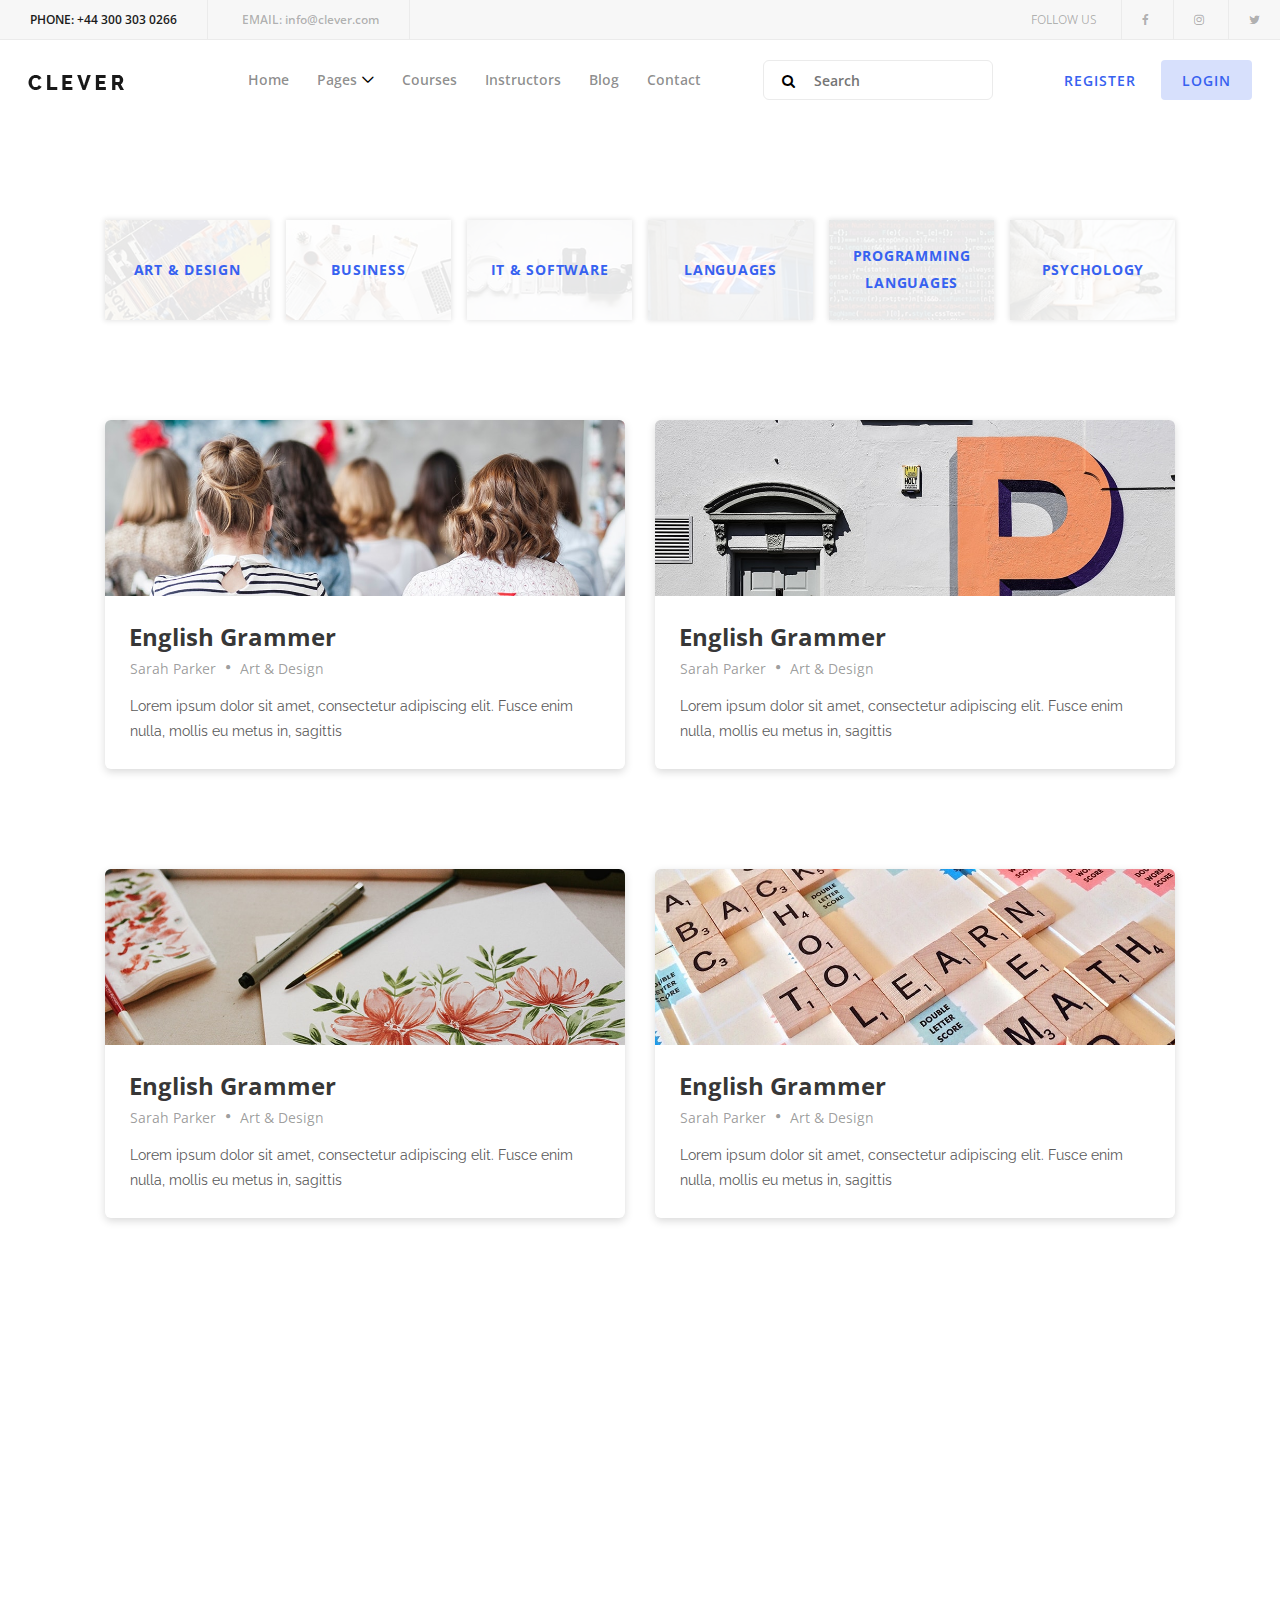
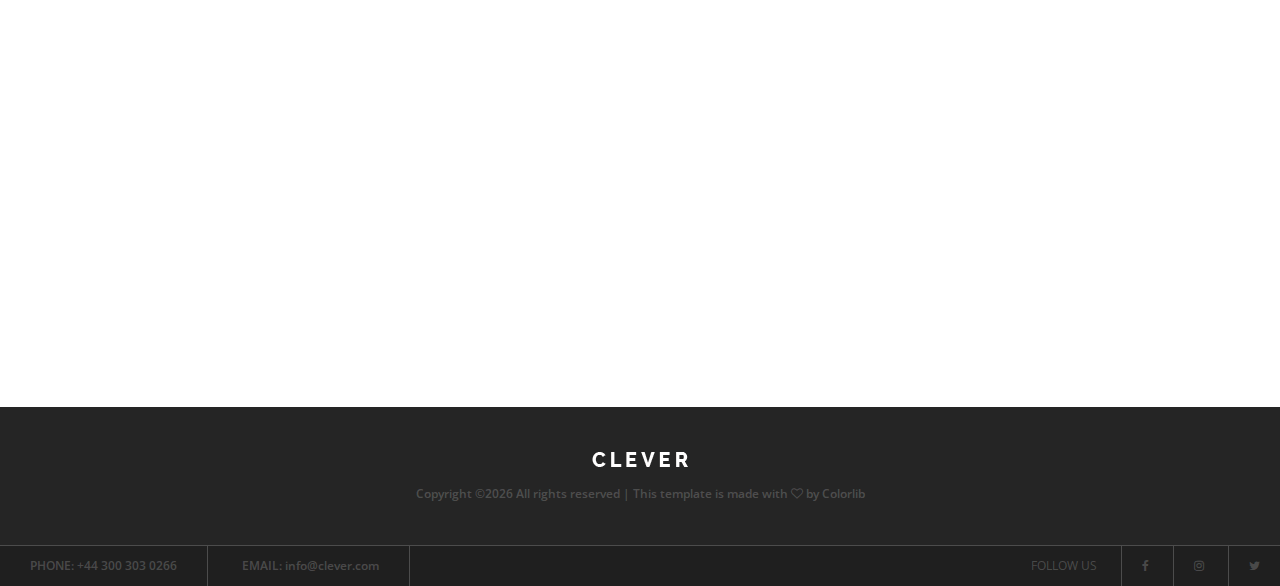
<file: blog.html>
<!DOCTYPE html>
<html lang="en">

<head>
    <meta charset="UTF-8">
    <meta name="description" content="">
    <meta http-equiv="X-UA-Compatible" content="IE=edge">
    <meta name="viewport" content="width=device-width, initial-scale=1, shrink-to-fit=no">
    <!-- The above 4 meta tags *Must* come first in the head; any other head content must come *after* these tags -->

    <!-- Title -->
    <title>Clever - Education &amp; Courses Template | Blog</title>

    <!-- Favicon -->
    <link rel="icon" href="img/core-img/favicon.ico">

    <!-- Stylesheet -->
    <link rel="stylesheet" href="style.css">

</head>

<body>
    <!-- Preloader -->
    <div id="preloader">
        <div class="spinner"></div>
    </div>

    <!-- ##### Header Area Start ##### -->
    <header class="header-area">

        <!-- Top Header Area -->
        <div class="top-header-area d-flex justify-content-between align-items-center">
            <!-- Contact Info -->
            <div class="contact-info">
                <a href="#"><span>Phone:</span> +44 300 303 0266</a>
                <a href="#"><span>Email:</span> info@clever.com</a>
            </div>
            <!-- Follow Us -->
            <div class="follow-us">
                <span>Follow us</span>
                <a href="#"><i class="fa fa-facebook" aria-hidden="true"></i></a>
                <a href="#"><i class="fa fa-instagram" aria-hidden="true"></i></a>
                <a href="#"><i class="fa fa-twitter" aria-hidden="true"></i></a>
            </div>
        </div>

        <!-- Navbar Area -->
        <div class="clever-main-menu">
            <div class="classy-nav-container breakpoint-off">
                <!-- Menu -->
                <nav class="classy-navbar justify-content-between" id="cleverNav">

                    <!-- Logo -->
                    <a class="nav-brand" href="index.html"><img src="img/core-img/logo.png" alt=""></a>

                    <!-- Navbar Toggler -->
                    <div class="classy-navbar-toggler">
                        <span class="navbarToggler"><span></span><span></span><span></span></span>
                    </div>

                    <!-- Menu -->
                    <div class="classy-menu">

                        <!-- Close Button -->
                        <div class="classycloseIcon">
                            <div class="cross-wrap"><span class="top"></span><span class="bottom"></span></div>
                        </div>

                        <!-- Nav Start -->
                        <div class="classynav">
                            <ul>
                                <li><a href="index.html">Home</a></li>
                                <li><a href="#">Pages</a>
                                    <ul class="dropdown">
                                        <li><a href="index.html">Home</a></li>
                                        <li><a href="courses.html">Courses</a></li>
                                        <li><a href="single-course.html">Single Courses</a></li>
                                        <li><a href="instructors.html">Instructors</a></li>
                                        <li><a href="blog.html">Blog</a></li>
                                        <li><a href="blog-details.html">Single Blog</a></li>
                                        <li><a href="regular-page.html">Regular Page</a></li>
                                        <li><a href="contact.html">Contact</a></li>
                                    </ul>
                                </li>
                                <li><a href="courses.html">Courses</a></li>
                                <li><a href="instructors.html">Instructors</a></li>
                                <li><a href="blog.html">Blog</a></li>
                                <li><a href="contact.html">Contact</a></li>
                            </ul>

                            <!-- Search Button -->
                            <div class="search-area">
                                <form action="#" method="post">
                                    <input type="search" name="search" id="search" placeholder="Search">
                                    <button type="submit"><i class="fa fa-search" aria-hidden="true"></i></button>
                                </form>
                            </div>

                            <!-- Register / Login -->
                            <div class="register-login-area">
                                <a href="#" class="btn">Register</a>
                                <a href="index-login.html" class="btn active">Login</a>
                            </div>

                        </div>
                        <!-- Nav End -->
                    </div>
                </nav>
            </div>
        </div>
    </header>
    <!-- ##### Header Area End ##### -->

    <!-- ##### Blog Area Start ##### -->
    <section class="blog-area blog-page section-padding-100">
        <div class="container-fluid">
            <div class="row">
                <div class="col-12">
                    <div class="blog-catagories mb-70 d-flex flex-wrap justify-content-between">

                        <!-- Single Catagories -->
                        <div class="single-catagories bg-img" style="background-image: url(img/bg-img/bc1.jpg);">
                            <a href="#">
                                <h6>Art &amp; Design</h6>
                            </a>
                        </div>

                        <!-- Single Catagories -->
                        <div class="single-catagories bg-img" style="background-image: url(img/bg-img/bc2.jpg);">
                            <a href="#">
                                <h6>Business</h6>
                            </a>
                        </div>

                        <!-- Single Catagories -->
                        <div class="single-catagories bg-img" style="background-image: url(img/bg-img/bc3.jpg);">
                            <a href="#">
                                <h6>IT &amp; Software</h6>
                            </a>
                        </div>

                        <!-- Single Catagories -->
                        <div class="single-catagories bg-img" style="background-image: url(img/bg-img/bc4.jpg);">
                            <a href="#">
                                <h6>Languages</h6>
                            </a>
                        </div>

                        <!-- Single Catagories -->
                        <div class="single-catagories bg-img" style="background-image: url(img/bg-img/bc5.jpg);">
                            <a href="#">
                                <h6>Programming Languages</h6>
                            </a>
                        </div>

                        <!-- Single Catagories -->
                        <div class="single-catagories bg-img" style="background-image: url(img/bg-img/bc6.jpg);">
                            <a href="#">
                                <h6>psychology</h6>
                            </a>
                        </div>
                    </div>
                </div>
            </div>

            <div class="row">
                <!-- Single Blog Area -->
                <div class="col-12 col-lg-6">
                    <div class="single-blog-area mb-100 wow fadeInUp" data-wow-delay="250ms">
                        <img src="img/blog-img/1.jpg" alt="">
                        <!-- Blog Content -->
                        <div class="blog-content">
                            <a href="#" class="blog-headline">
                                <h4>English Grammer</h4>
                            </a>
                            <div class="meta d-flex align-items-center">
                                <a href="#">Sarah Parker</a>
                                <span><i class="fa fa-circle" aria-hidden="true"></i></span>
                                <a href="#">Art &amp; Design</a>
                            </div>
                            <p>Lorem ipsum dolor sit amet, consectetur adipiscing elit. Fusce enim nulla, mollis eu metus in, sagittis</p>
                        </div>
                    </div>
                </div>

                <!-- Single Blog Area -->
                <div class="col-12 col-lg-6">
                    <div class="single-blog-area mb-100 wow fadeInUp" data-wow-delay="500ms">
                        <img src="img/blog-img/2.jpg" alt="">
                        <!-- Blog Content -->
                        <div class="blog-content">
                            <a href="#" class="blog-headline">
                                <h4>English Grammer</h4>
                            </a>
                            <div class="meta d-flex align-items-center">
                                <a href="#">Sarah Parker</a>
                                <span><i class="fa fa-circle" aria-hidden="true"></i></span>
                                <a href="#">Art &amp; Design</a>
                            </div>
                            <p>Lorem ipsum dolor sit amet, consectetur adipiscing elit. Fusce enim nulla, mollis eu metus in, sagittis</p>
                        </div>
                    </div>
                </div>

                <!-- Single Blog Area -->
                <div class="col-12 col-lg-6">
                    <div class="single-blog-area mb-100 wow fadeInUp" data-wow-delay="250ms">
                        <img src="img/blog-img/3.jpg" alt="">
                        <!-- Blog Content -->
                        <div class="blog-content">
                            <a href="#" class="blog-headline">
                                <h4>English Grammer</h4>
                            </a>
                            <div class="meta d-flex align-items-center">
                                <a href="#">Sarah Parker</a>
                                <span><i class="fa fa-circle" aria-hidden="true"></i></span>
                                <a href="#">Art &amp; Design</a>
                            </div>
                            <p>Lorem ipsum dolor sit amet, consectetur adipiscing elit. Fusce enim nulla, mollis eu metus in, sagittis</p>
                        </div>
                    </div>
                </div>

                <!-- Single Blog Area -->
                <div class="col-12 col-lg-6">
                    <div class="single-blog-area mb-100 wow fadeInUp" data-wow-delay="500ms">
                        <img src="img/blog-img/4.jpg" alt="">
                        <!-- Blog Content -->
                        <div class="blog-content">
                            <a href="#" class="blog-headline">
                                <h4>English Grammer</h4>
                            </a>
                            <div class="meta d-flex align-items-center">
                                <a href="#">Sarah Parker</a>
                                <span><i class="fa fa-circle" aria-hidden="true"></i></span>
                                <a href="#">Art &amp; Design</a>
                            </div>
                            <p>Lorem ipsum dolor sit amet, consectetur adipiscing elit. Fusce enim nulla, mollis eu metus in, sagittis</p>
                        </div>
                    </div>
                </div>

                <!-- Single Blog Area -->
                <div class="col-12 col-lg-6">
                    <div class="single-blog-area mb-100 wow fadeInUp" data-wow-delay="250ms">
                        <img src="img/blog-img/5.jpg" alt="">
                        <!-- Blog Content -->
                        <div class="blog-content">
                            <a href="#" class="blog-headline">
                                <h4>English Grammer</h4>
                            </a>
                            <div class="meta d-flex align-items-center">
                                <a href="#">Sarah Parker</a>
                                <span><i class="fa fa-circle" aria-hidden="true"></i></span>
                                <a href="#">Art &amp; Design</a>
                            </div>
                            <p>Lorem ipsum dolor sit amet, consectetur adipiscing elit. Fusce enim nulla, mollis eu metus in, sagittis</p>
                        </div>
                    </div>
                </div>

                <!-- Single Blog Area -->
                <div class="col-12 col-lg-6">
                    <div class="single-blog-area mb-100 wow fadeInUp" data-wow-delay="500ms">
                        <img src="img/blog-img/6.jpg" alt="">
                        <!-- Blog Content -->
                        <div class="blog-content">
                            <a href="#" class="blog-headline">
                                <h4>English Grammer</h4>
                            </a>
                            <div class="meta d-flex align-items-center">
                                <a href="#">Sarah Parker</a>
                                <span><i class="fa fa-circle" aria-hidden="true"></i></span>
                                <a href="#">Art &amp; Design</a>
                            </div>
                            <p>Lorem ipsum dolor sit amet, consectetur adipiscing elit. Fusce enim nulla, mollis eu metus in, sagittis</p>
                        </div>
                    </div>
                </div>
            </div>

            <div class="row">
                <div class="col-12">
                    <div class="load-more text-center mt-100 wow fadeInUp" data-wow-delay="1000ms">
                        <a href="#" class="btn clever-btn btn-2">Load More</a>
                    </div>
                </div>
            </div>
        </div>
    </section>
    <!-- ##### Blog Area End ##### -->

    <!-- ##### Footer Area Start ##### -->
    <footer class="footer-area">
        <!-- Top Footer Area -->
        <div class="top-footer-area">
            <div class="container">
                <div class="row">
                    <div class="col-12">
                        <!-- Footer Logo -->
                        <div class="footer-logo">
                            <a href="index.html"><img src="img/core-img/logo2.png" alt=""></a>
                        </div>
                        <!-- Copywrite -->
                        <p><a href="#"><!-- Link back to Colorlib can't be removed. Template is licensed under CC BY 3.0. -->
Copyright &copy;<script>document.write(new Date().getFullYear());</script> All rights reserved | This template is made with <i class="fa fa-heart-o" aria-hidden="true"></i> by <a href="https://colorlib.com" target="_blank">Colorlib</a>
<!-- Link back to Colorlib can't be removed. Template is licensed under CC BY 3.0. --></p>
                    </div>
                </div>
            </div>
        </div>

        <!-- Bottom Footer Area -->
        <div class="bottom-footer-area d-flex justify-content-between align-items-center">
            <!-- Contact Info -->
            <div class="contact-info">
                <a href="#"><span>Phone:</span> +44 300 303 0266</a>
                <a href="#"><span>Email:</span> info@clever.com</a>
            </div>
            <!-- Follow Us -->
            <div class="follow-us">
                <span>Follow us</span>
                <a href="#"><i class="fa fa-facebook" aria-hidden="true"></i></a>
                <a href="#"><i class="fa fa-instagram" aria-hidden="true"></i></a>
                <a href="#"><i class="fa fa-twitter" aria-hidden="true"></i></a>
            </div>
        </div>
    </footer>
    <!-- ##### Footer Area End ##### -->

    <!-- ##### All Javascript Script ##### -->
    <!-- jQuery-2.2.4 js -->
    <script src="js/jquery/jquery-2.2.4.min.js"></script>
    <!-- Popper js -->
    <script src="js/bootstrap/popper.min.js"></script>
    <!-- Bootstrap js -->
    <script src="js/bootstrap/bootstrap.min.js"></script>
    <!-- All Plugins js -->
    <script src="js/plugins/plugins.js"></script>
    <!-- Active js -->
    <script src="js/active.js"></script>
</body>

</html>
</file>
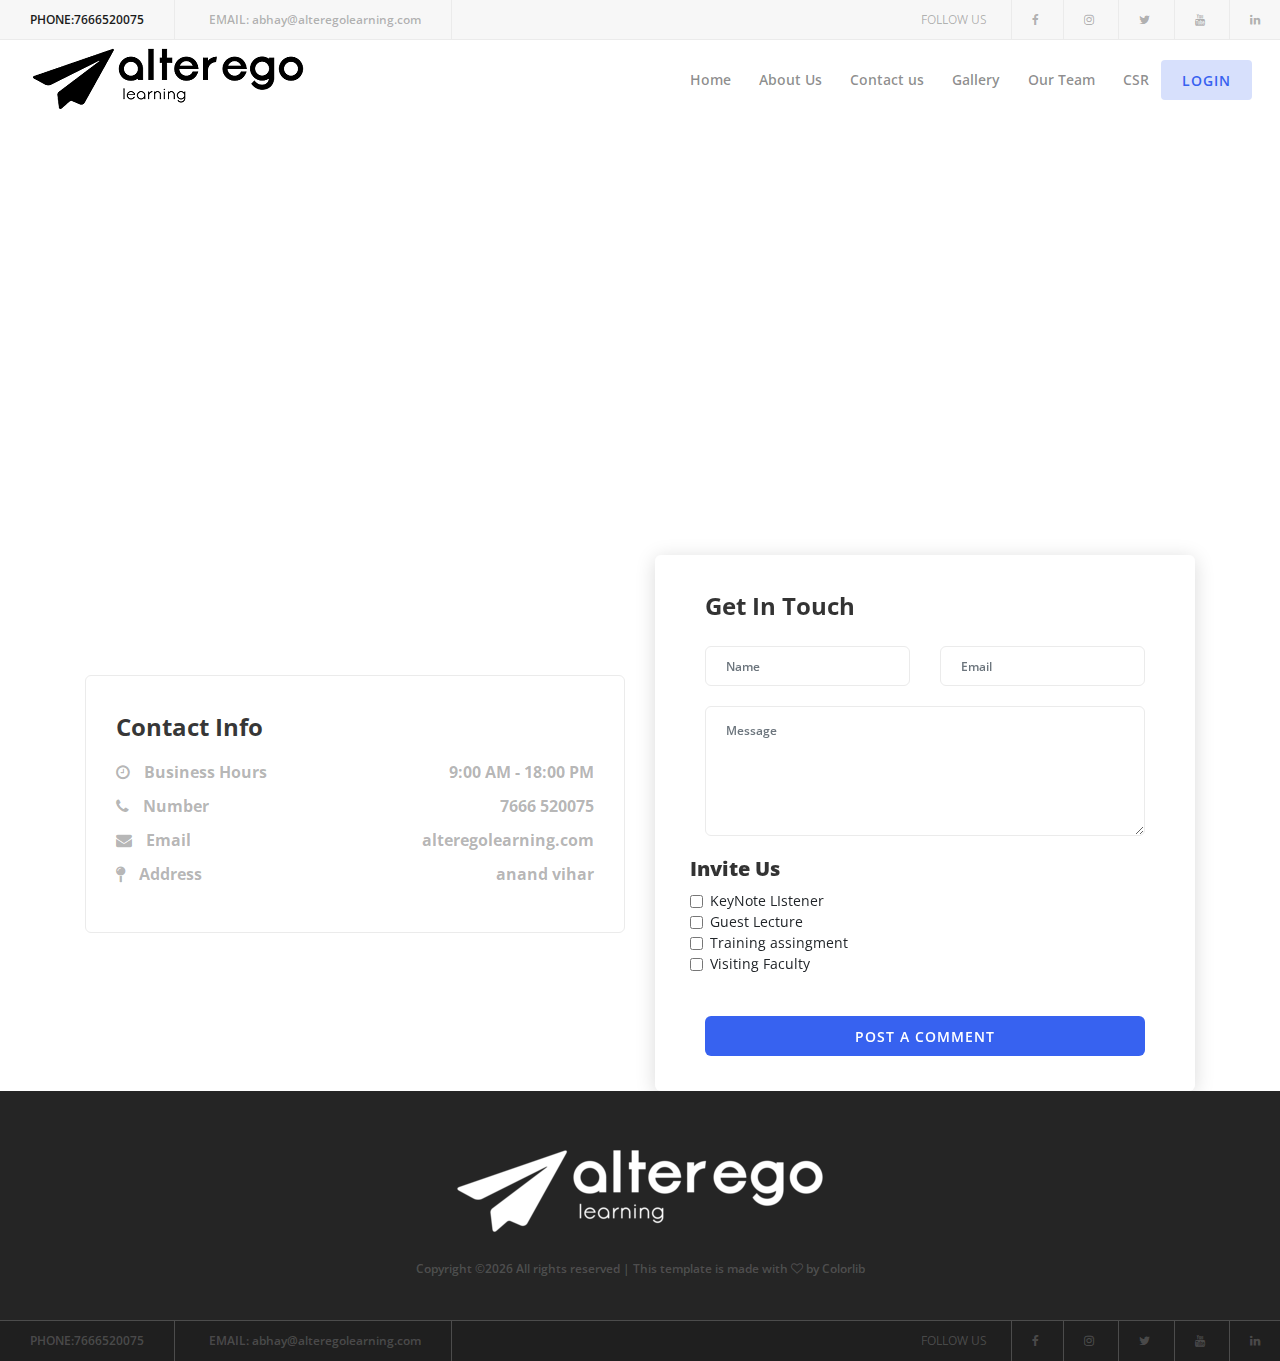
<file: contact.html>
<!DOCTYPE html>
<html lang="en">

<head>
    <meta charset="UTF-8">
    <meta name="description" content="">
    <meta http-equiv="X-UA-Compatible" content="IE=edge">
    <meta name="viewport" content="width=device-width, initial-scale=1, shrink-to-fit=no">
    <!-- The above 4 meta tags *Must* come first in the head; any other head content must come *after* these tags -->

    <!-- Title -->
    <title>AlterEgo Learning | Home</title>

    <!-- Favicon -->
    <link rel="icon" href="img/core-img/favicon.ico">

    <!-- Stylesheet -->
    <link rel="stylesheet" href="style.css">

</head>

<body>
    <!-- Preloader -->
    <div id="preloader">
        <div class="spinner"></div>
    </div>

    <!-- ##### Header Area Start ##### -->
    <header class="header-area">

        <!-- Top Header Area -->
        <div class="top-header-area d-flex justify-content-between align-items-center">
            <!-- Contact Info -->
            <div class="contact-info">
                <a href="#"><span>Phone:</span>7666520075 </a>
                <a href="#"><span>Email:</span> abhay@alteregolearning.com </a>
            </div>
            <!-- Follow Us -->
            <div class="follow-us">
                <span>Follow us</span>
                <a href="https://www.facebook.com/alteregolearning"><i class="fa fa-facebook" aria-hidden="true"></i></a>
                <a href="https://www.instagram.com/alteregolearning/"><i class="fa fa-instagram" aria-hidden="true"></i></a>
                <a href="https://twitter.com/altegolearn"><i class="fa fa-twitter" aria-hidden="true"></i></a>
                <a href="https://www.youtube.com/channel/UCTAaxejXxg9VFSnpy9WgO3w"><i class="fa fa-youtube" aria-hidden="true"></i></a>
                <a href="https://www.linkedin.com/company/alteregolearning"><i class="fa fa-linkedin" aria-hidden="true"></i></a>
            </div>
        </div>

        <!-- Navbar Area -->
        <div class="clever-main-menu">
            <div class="classy-nav-container breakpoint-off">
                <!-- Menu -->
                <nav class="classy-navbar justify-content-between" id="cleverNav">

                    <!-- Logo -->
                    <a class="nav-brand" href="index.html"><img src="img1/logo.png" alt=""></a>

                    <!-- Navbar Toggler -->
                    <div class="classy-navbar-toggler">
                        <span class="navbarToggler"><span></span><span></span><span></span></span>
                    </div>

                    <!-- Menu -->
                    <div class="classy-menu">

                        <!-- Close Button -->
                        <div class="classycloseIcon">
                            <div class="cross-wrap"><span class="top"></span><span class="bottom"></span></div>
                        </div>

                        <!-- Nav Start -->
                        <div class="classynav">
                            <ul>
 <li><a href="homepage.html">Home</a></li>
                                <li><a href="aboutus.html">About Us</a></li>                                    
                                <li><a href="contact.html">Contact us </a></li>
                                <li><a href="courses.html">Gallery</a></li>
                                <li><a href="blog.html">Our Team</a></li>
                                <li><a href="contact.html">CSR</a></li>
                            </ul>

                           

                            <!-- Register / Login -->
                            <div class="register-login-area">
                               
                                <a href="index-login.html" class="btn active">Login</a>
                            </div>

                        </div>
                        <!-- Nav End -->
                    </div>
                </nav>
            </div>
        </div>
    </header>
    <!-- ##### Header Area End ##### -->

    <!-- ##### Google Maps ##### -->
    <div class="map-area">
        <iframe src="https://www.google.com/maps/embed?pb=!1m18!1m12!1m3!1d30143.803137610063!2d72.97589047677393!3d19.196277119203394!2m3!1f0!2f0!3f0!3m2!1i1024!2i768!4f13.1!3m3!1m2!1s0x3be7bed32c95ca85%3A0x16f500372388603d!2sSudama+Nagar%2C+Budhaji+Nagar%2C+Kalwa%2C+Thane%2C+Maharashtra+400605!5e0!3m2!1sen!2sin!4v1530708863517" width="1349" height="500" frameborder="0" style="border:0" allowfullscreen></iframe>
    </div>

    <!-- ##### Contact Area Start ##### -->
    <section class="contact-area">
        <div class="container">
            <div class="row">
                <!-- Contact Info -->
                <div class="col-12 col-lg-6">
                    <div class="contact--info mt-50 mb-100">
                        <h4>Contact Info</h4>
                        <ul class="contact-list">
                            <li>
                                <h6><i class="fa fa-clock-o" aria-hidden="true"></i> Business Hours</h6>
                                <h6>9:00 AM - 18:00 PM</h6>
                            </li>
                            <li>
                                <h6><i class="fa fa-phone" aria-hidden="true"></i> Number</h6>
                                <h6>7666 520075</h6>
                            </li>
                            <li>
                                <h6><i class="fa fa-envelope" aria-hidden="true"></i> Email</h6>
                                <h6>alteregolearning.com</h6>
                            </li>
                            <li>
                                <h6><i class="fa fa-map-pin" aria-hidden="true"></i> Address</h6>
                                <h6>anand vihar</h6>
                            </li>
                        </ul>
                    </div>
                </div>

                <!-- Contact Form -->
                <div class="col-12 col-lg-6">
                    <div class="contact-form">
                        <h4>Get In Touch</h4>
                        
                        <form action="#" method="post">
                            <div class="row">
                                <div class="col-12 col-lg-6">
                                    <div class="form-group">
                                        <input type="text" class="form-control" id="text" placeholder="Name">
                                    </div>
                                </div>
                                <div class="col-12 col-lg-6">
                                    <div class="form-group">
                                        <input type="email" class="form-control" id="email" placeholder="Email">
                                    </div>
                                </div>
                                <div class="col-12">
                                    <div class="form-group">
                                        <textarea name="message" class="form-control" id="message" cols="30" rows="10" placeholder="Message"></textarea>
                                    </div>
                                </div>
                                <div id="feedback">
                                    <h5><strong>Invite Us</strong></h5>
                                    <div class="form-check">
                                        <input type="checkbox" class="form-check-input" name="channel[]" id="checkbox1" value="nl">
                                        <label for="checkbox1" class="form-check-label">KeyNote LIstener</label>
                                    </div>
                                    <div class="form-check">
                                        <input type="checkbox" class="form-check-input" name="channel[]" id="checkbox1" value="nl">
                                        <label for="checkbox1" class="form-check-label">Guest Lecture</label>
                                    </div>
                                
                                    <div class="form-check">
                                        <input type="checkbox" class="form-check-input" name="channel[]" id="checkbox2" value="ad">
                                        <label for="checkbox2" class="form-check-label">Training assingment</label>
                                    </div>
                                
                                    <div class="form-check">
                                        <input type="checkbox" class="form-check-input" name="channel[]" id="checkbox3" value="ot">
                                        <label for="checkbox3" class="form-check-label">Visiting Faculty</label>
                                    </div>
                                    <br></br>
                                </div>
                            
                                <br></br>
                                <div class="col-12">
                                    <button class="btn clever-btn w-100">Post A Comment</button>
                                </div>
                            </div>
                        </form>
                    </div>
                </div>
            </div>
        </div>
    </section>
    <!-- ##### Contact Area End ##### -->

    <!-- ##### Footer Area Start ##### -->
<footer class="footer-area">
        <!-- Top Footer Area -->
        <div class="top-footer-area">
            <div class="container">
                <div class="row">
                    <div class="col-12">
                        <!-- Footer Logo -->
                        <div class="footer-logo">
                            <a href="index.html"><img src="img1/logo0.png" alt=""></a>
                        </div>
                        <!-- Copywrite -->
                        <p><a href="#"><!-- Link back to Colorlib can't be removed. Template is licensed under CC BY 3.0. -->
Copyright &copy;<script>document.write(new Date().getFullYear());</script> All rights reserved | This template is made with <i class="fa fa-heart-o" aria-hidden="true"></i> by <a href="https://colorlib.com" target="_blank">Colorlib</a>
<!-- Link back to Colorlib can't be removed. Template is licensed under CC BY 3.0. --></p>
                    </div>
                </div>
            </div>
        </div>

        <!-- Bottom Footer Area -->
        <div class="bottom-footer-area d-flex justify-content-between align-items-center">
            <!-- Contact Info -->
            <div class="contact-info">
           <a href="#"><span>Phone:</span>7666520075 </a>
                <a href="#"><span>Email:</span> abhay@alteregolearning.com </a>
            </div>
            <!-- Follow Us -->
            <div class="follow-us">
                <span>Follow us</span>
              <a href="https://www.facebook.com/alteregolearning"><i class="fa fa-facebook" aria-hidden="true"></i></a>
                <a href="https://www.instagram.com/alteregolearning/"><i class="fa fa-instagram" aria-hidden="true"></i></a>
                <a href="https://twitter.com/altegolearn"><i class="fa fa-twitter" aria-hidden="true"></i></a>
                <a href="https://www.youtube.com/channel/UCTAaxejXxg9VFSnpy9WgO3w"><i class="fa fa-youtube" aria-hidden="true"></i></a>
                <a href="https://www.linkedin.com/company/alteregolearning"><i class="fa fa-linkedin" aria-hidden="true"></i></a>
            </div>
        </div>
    </footer>
    <!-- ##### Footer Area End ##### -->

    <!-- ##### All Javascript Script ##### -->
    <!-- jQuery-2.2.4 js -->
    <script src="js/jquery/jquery-2.2.4.min.js"></script>
    <!-- Popper js -->
    <script src="js/bootstrap/popper.min.js"></script>
    <!-- Bootstrap js -->
    <script src="js/bootstrap/bootstrap.min.js"></script>
    <!-- All Plugins js -->
    <script src="js/plugins/plugins.js"></script>
    <!-- Active js -->
    <script src="js/active.js"></script>
    <!-- Google Maps -->
    
    
</body>

</html>
</file>
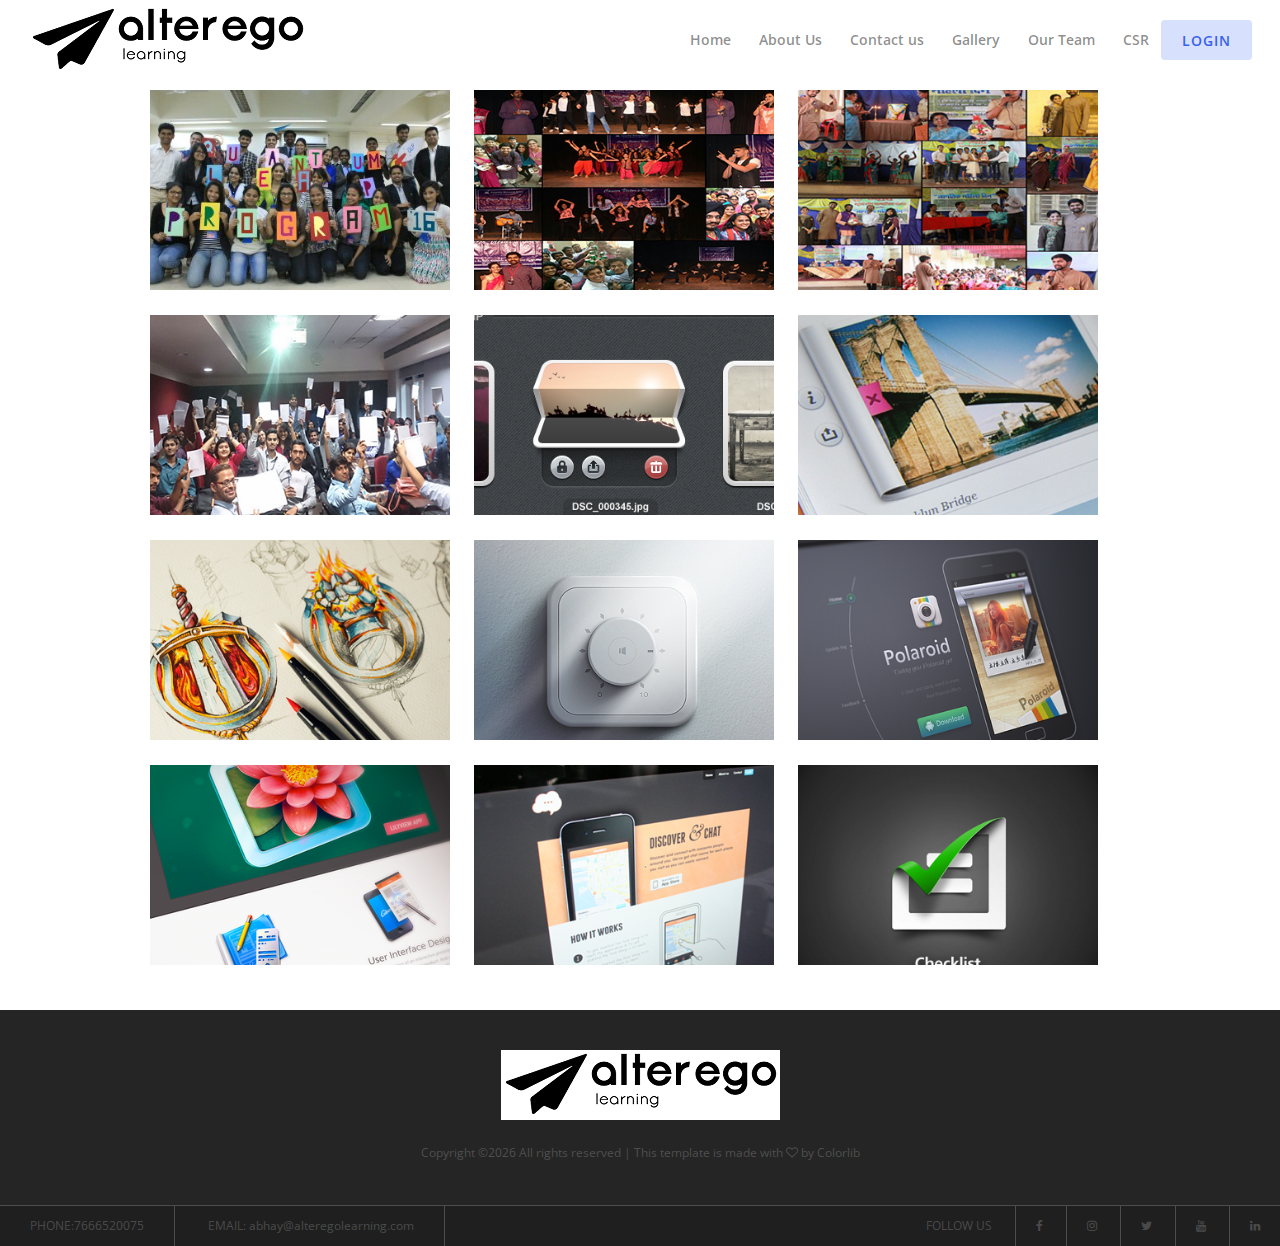
<file: courses.html>
<!DOCTYPE html>
<html lang="en">

<head>
    <meta charset="UTF-8">
    <meta name="description" content="">
    <meta http-equiv="X-UA-Compatible" content="IE=edge">
    <meta name="viewport" content="width=device-width, initial-scale=1, shrink-to-fit=no">
    <!-- The above 4 meta tags *Must* come first in the head; any other head content must come *after* these tags -->

    <!-- Title -->
     <title>AlterEgo Learning | Home</title>

    <!-- Favicon -->
    <link rel="icon" href="img/core-img/favicon.ico">

    <!-- Stylesheet -->
    <link rel="stylesheet" href="style.css">
<link rel="stylesheet" href="css/sass-compiled.css" />

	<!-- Modrnizr Lib -->
	<script src="libs/modernizr.js" type="text/javascript"></script>
	
	<!-- Viewport -->
	<meta name="viewport" content="width=device-width, initial-scale=1.0">
	
</head>

<body>
    <!-- Preloader -->
    <div id="preloader">
        <div class="spinner"></div>
    </div>

   
        <!-- Navbar Area -->
        <div class="clever-main-menu">
            <div class="classy-nav-container breakpoint-off">
                <!-- Menu -->
                <nav class="classy-navbar justify-content-between" id="cleverNav">

                    <!-- Logo -->
                    <a class="nav-brand" href="index.html"><img src="img1/logo.png" alt=""></a>

                    <!-- Navbar Toggler -->
                    <div class="classy-navbar-toggler">
                        <span class="navbarToggler"><span></span><span></span><span></span></span>
                    </div>

                    <!-- Menu -->
                    <div class="classy-menu">

                        <!-- Close Button -->
                        <div class="classycloseIcon">
                            <div class="cross-wrap"><span class="top"></span><span class="bottom"></span></div>
                        </div>

                        <!-- Nav Start -->
                        <!-- Nav Start -->
                        <div class="classynav">
                            <ul>
 <li><a href="homepage.html">Home</a></li>
                                <li><a href="aboutus.html">About Us</a></li>                                    
                                <li><a href="contact.html">Contact us </a></li>
                                <li><a href="courses.html">Gallery</a></li>
                                <li><a href="blog.html">Our Team</a></li>
                                <li><a href="contact.html">CSR</a></li>
                            </ul>

                           
                            <!-- Register / Login -->
                            <div class="register-login-area">
                               
                                <a href="index-login.html" class="btn active">Login</a>
                            </div>

                        </div>
                        <!-- Nav End -->
                    </div>
                </nav>
            </div>
        </div>
    </header>
    <!-- ##### Header Area End ##### -->
	<section class="wrapper cl">
		<!--Effect: Bottom to Top -->
		<div class="pic">
		    <img src="img1/01.jpg" class="pic-image" alt="Pic"/>
		    <span class="pic-caption bottom-to-top">
		        <h1 class="pic-title">Bottom to Top</h1>
		        <p>Hi, this is a simple example</p>
		    </span>
		</div>

		<!--Effect: Top to Bottom -->
		<div class="pic">
		    <img src="img1/02.jpg" class="pic-image" alt="Pic"/>
		    <span class="pic-caption top-to-bottom">
		        <h1 class="pic-title">Top to Bottom</h1>
		        <p>Hi, this is a simple example</p>
		    </span>
		</div>
		<!--Effect: Left to Right -->
		<div class="pic">
		    <img src="img1/03.jpg" class="pic-image" alt="Pic"/>
		    <span class="pic-caption left-to-right">
		        <h1 class="pic-title">Left to Right</h1>
		        <p>Hi, this is a simple example =D</p>
		    </span>
		</div>

		<!--Effect: Right to Left -->
		<div class="pic">
		    <img src="img1/04.jpg" class="pic-image" alt="Pic"/>
		    <span class="pic-caption right-to-left">
		        <h1 class="pic-title">Right to Left</h1>
		        <p>Hi, this is a simple example =D</p>
		    </span>
		</div>

		<!--Effect: Rotate More -->
		<div class="pic">
		    <img src="img1/05.jpg" class="pic-image" alt="Pic"/>
		    <span class="pic-caption rotate-in">
		        <h1 class="pic-title">Rotate In</h1>
		        <p>Hi, this is a simple example =D</p>
		    </span>
		</div>

		<!--Effect: Rotate LESS -->
		<div class="pic">
		    <img src="img1/06.jpg" class="pic-image" alt="Pic"/>
		    <span class="pic-caption rotate-out">
		        <h1 class="pic-title">Rotate Out</h1>
		        <p>Hi, this is a simple example =D</p>
		    </span>
		</div>

		<!--Effect: Open Up -->
		<div class="pic pic-3d">
		    <img src="img1/07.jpg" class="pic-image" alt="Pic"/>
		    <span class="pic-caption open-up">
		        <h1 class="pic-title">Open Up</h1>
		        <p>Hi, this is a simple example =D</p>
		    </span>
		</div>

		<!--Effect: Open Down -->
		<div class="pic pic-3d">
		    <img src="img1/08.jpg" class="pic-image" alt="Pic"/>
		    <span class="pic-caption open-down">
		        <h1 class="pic-title">Open Down</h1>
		        <p>Hi, this is a simple example =D</p>
		    </span>
		</div>

		<!--Effect: Open Left -->
		<div class="pic pic-3d">
		    <img src="img1/09.jpg" class="pic-image" alt="Pic"/>
		    <span class="pic-caption open-left">
		        <h1 class="pic-title">Open Left</h1>
		        <p>Hi, this is a simple example =D</p>
		    </span>
		</div>

		<!--Effect: Open Right -->
		<div class="pic pic-3d">
		    <img src="img1/10.jpg" class="pic-image" alt="Pic"/>
		    <span class="pic-caption open-right">
		        <h1 class="pic-title">Open Right</h1>
		        <p>Hi, this is a simple example =D</p>
		    </span>
		</div>

		<!--Effect: Come Left -->
		<div class="pic pic-3d">
		    <img src="img1/11.jpg" class="pic-image" alt="Pic"/>
		    <span class="pic-caption come-left">
		        <h1 class="pic-title">Come Left</h1>
		        <p>Hi, this is a simple example =D</p>
		    </span>
		</div>

		<!--Effect: Come Right -->
		<div class="pic pic-3d">
		    <img src="img1/12.jpg" class="pic-image" alt="Pic"/>
		    <span class="pic-caption come-right">
		        <h1 class="pic-title">Come Right</h1>
		        <p>Hi, this is a simple example =D</p>
		    </span>
		</div>

		
	</section>
	<!-- End of effects -->

	<!-- TOUCH FRIENDLY IN MOBILE DEVICES -->
	<script>
		document.addEventListener("touchstart", function(){}, true);
	</script>

   <!-- ##### Footer Area Start ##### -->
    <footer class="footer-area">
        <!-- Top Footer Area -->
        <div class="top-footer-area">
            <div class="container">
                <div class="row">
                    <div class="col-12">
                        <!-- Footer Logo -->
                        <div class="footer-logo">
                            <a href="index.html"><img src="img1/logo.png" alt=""></a>
                        </div>
                        <!-- Copywrite -->
                        <p><a href="#"><!-- Link back to Colorlib can't be removed. Template is licensed under CC BY 3.0. -->
Copyright &copy;<script>document.write(new Date().getFullYear());</script> All rights reserved | This template is made with <i class="fa fa-heart-o" aria-hidden="true"></i> by <a href="https://colorlib.com" target="_blank">Colorlib</a>
<!-- Link back to Colorlib can't be removed. Template is licensed under CC BY 3.0. --></p>
                    </div>
                </div>
            </div>
        </div>

        <!-- Bottom Footer Area -->
        <div class="bottom-footer-area d-flex justify-content-between align-items-center">
            <!-- Contact Info -->
            <div class="contact-info">
           <a href="#"><span>Phone:</span>7666520075 </a>
                <a href="#"><span>Email:</span> abhay@alteregolearning.com </a>
            </div>
            <!-- Follow Us -->
            <div class="follow-us">
                <span>Follow us</span>
              <a href="https://www.facebook.com/alteregolearning"><i class="fa fa-facebook" aria-hidden="true"></i></a>
                <a href="https://www.instagram.com/alteregolearning/"><i class="fa fa-instagram" aria-hidden="true"></i></a>
                <a href="https://twitter.com/altegolearn"><i class="fa fa-twitter" aria-hidden="true"></i></a>
                <a href="https://www.youtube.com/channel/UCTAaxejXxg9VFSnpy9WgO3w"><i class="fa fa-youtube" aria-hidden="true"></i></a>
                <a href="https://www.linkedin.com/company/alteregolearning"><i class="fa fa-linkedin" aria-hidden="true"></i></a>
            </div>
        </div>
    </footer>
    <!-- ##### Footer Area End ##### -->
    <!-- ##### All Javascript Script ##### -->
    <!-- jQuery-2.2.4 js -->
    <script src="js/jquery/jquery-2.2.4.min.js"></script>
    <!-- Popper js -->
    <script src="js/bootstrap/popper.min.js"></script>
    <!-- Bootstrap js -->
    <script src="js/bootstrap/bootstrap.min.js"></script>
    <!-- All Plugins js -->
    <script src="js/plugins/plugins.js"></script>
    <!-- Active js -->
    <script src="js/active.js"></script>
</body>

</html>
</file>
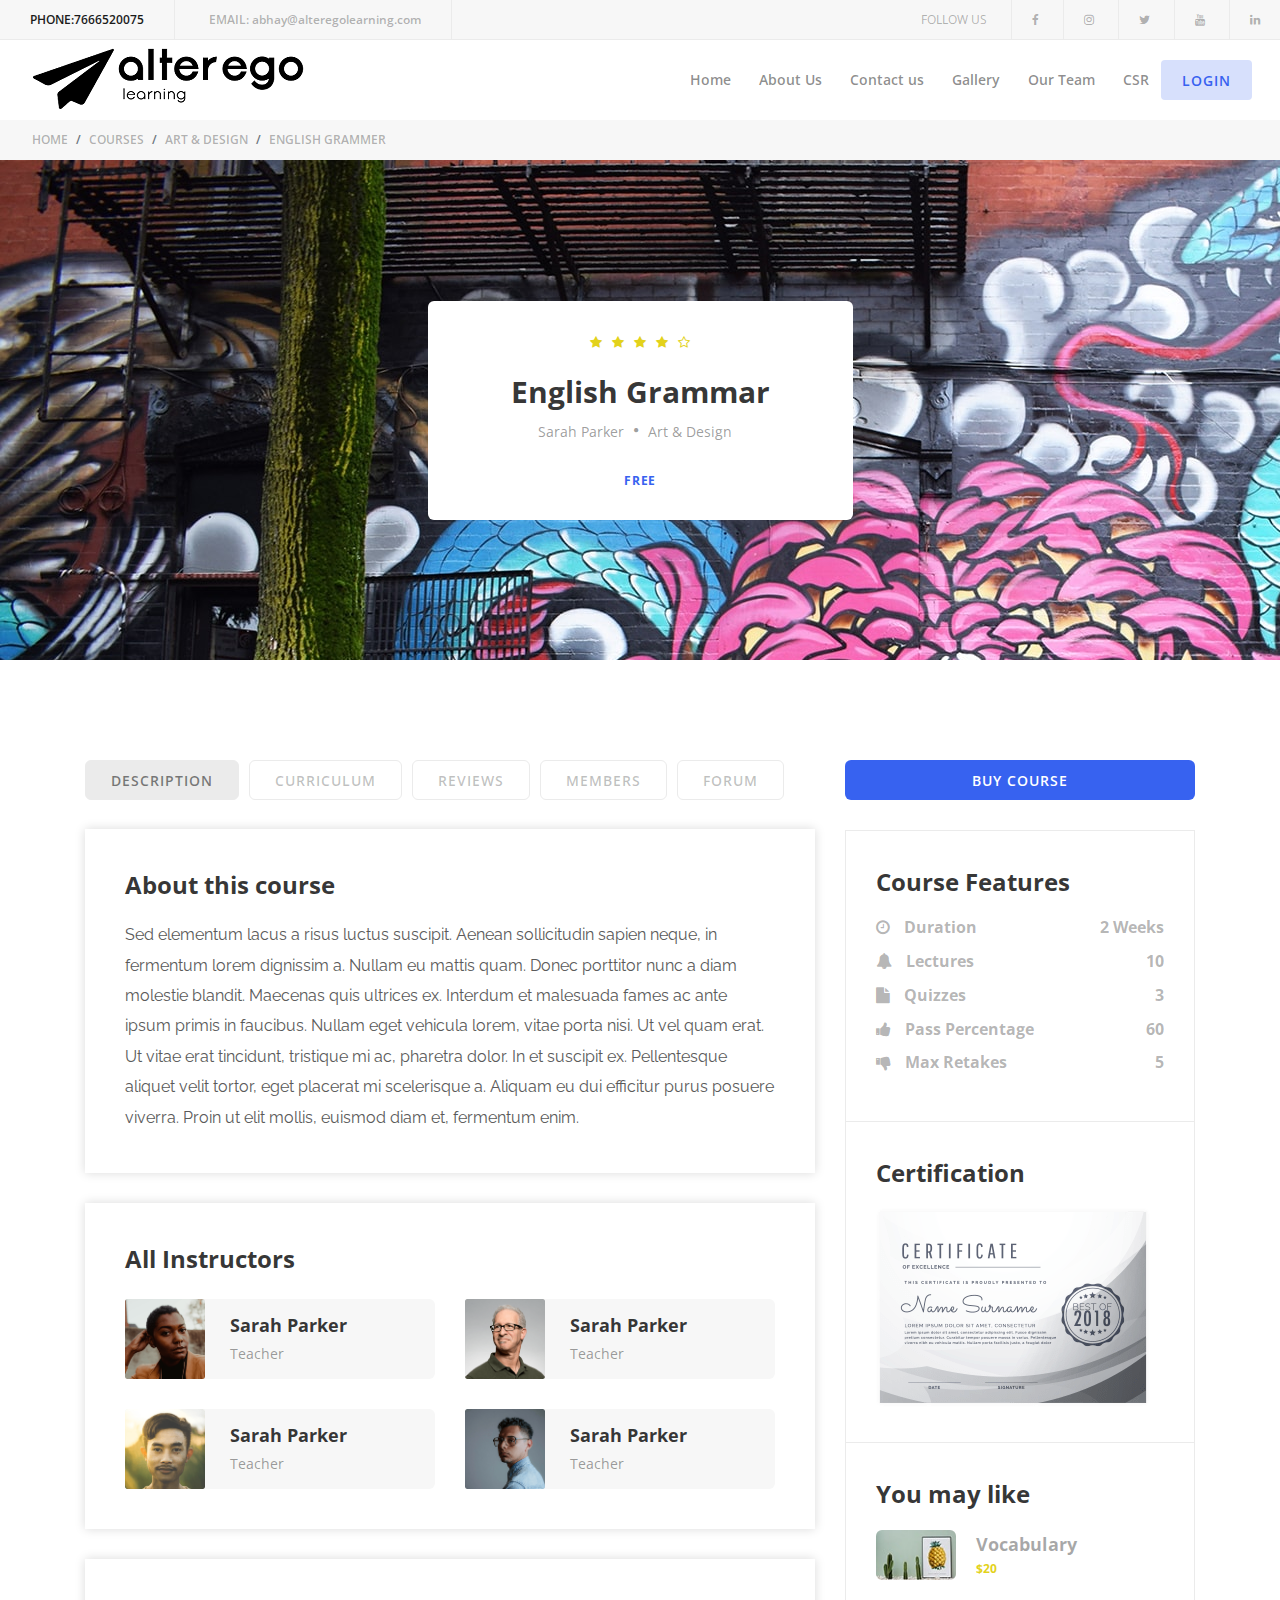
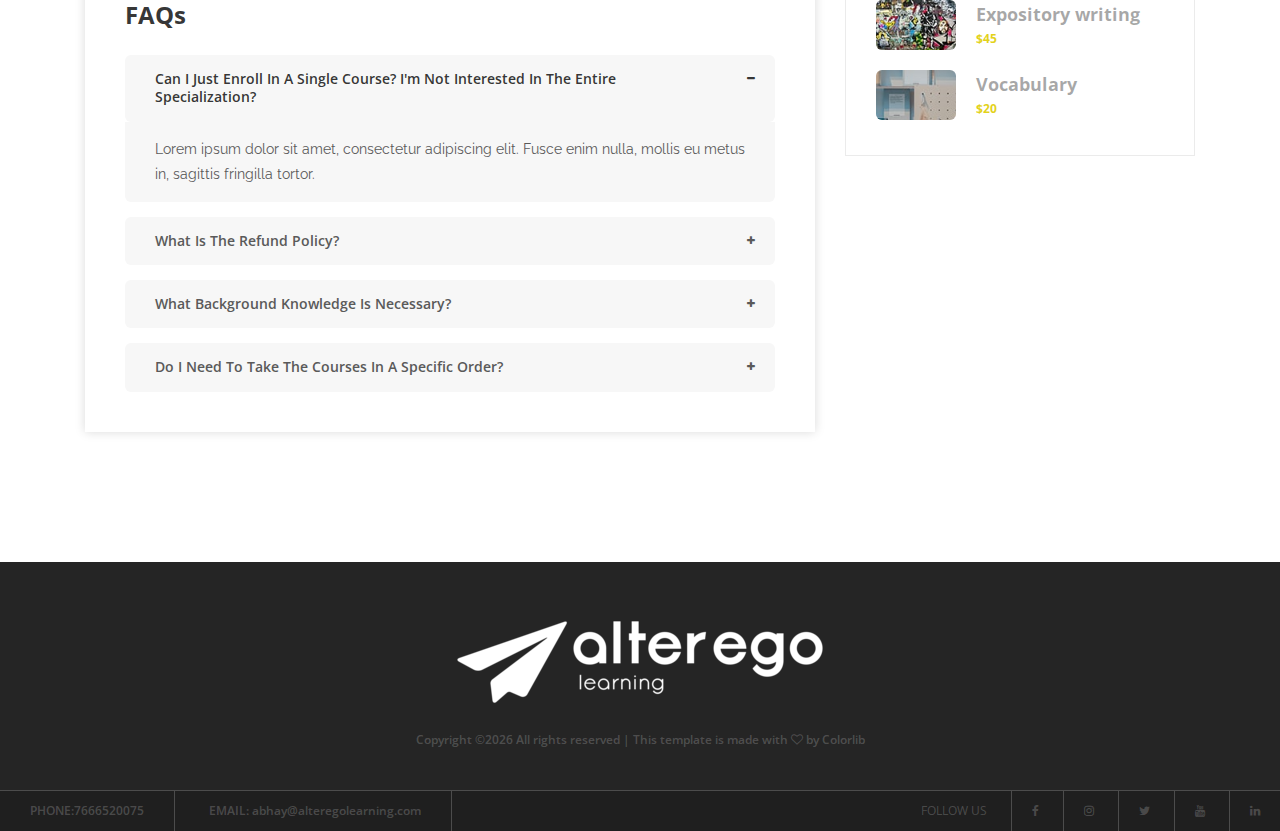
<file: eventregistration.html>
<!DOCTYPE html>
<html lang="en">

<head>
    <meta charset="UTF-8">
    <meta name="description" content="">
    <meta http-equiv="X-UA-Compatible" content="IE=edge">
    <meta name="viewport" content="width=device-width, initial-scale=1, shrink-to-fit=no">
    <!-- The above 4 meta tags *Must* come first in the head; any other head content must come *after* these tags -->

    <!-- Title -->
    <title>AlterEgo Learning | Home</title>

    <!-- Favicon -->
    <link rel="icon" href="img/core-img/favicon.ico">

    <!-- Stylesheet -->
    <link rel="stylesheet" href="style.css">

</head>

<body>
    <!-- Preloader -->
    <div id="preloader">
        <div class="spinner"></div>
    </div>

    <!-- ##### Header Area Start ##### -->
    <header class="header-area">

        <!-- Top Header Area -->
        <div class="top-header-area d-flex justify-content-between align-items-center">
            <!-- Contact Info -->
            <div class="contact-info">
                <a href="#"><span>Phone:</span>7666520075 </a>
                <a href="#"><span>Email:</span> abhay@alteregolearning.com </a>
            </div>
            <!-- Follow Us -->
            <div class="follow-us">
                <span>Follow us</span>
                <a href="https://www.facebook.com/alteregolearning"><i class="fa fa-facebook" aria-hidden="true"></i></a>
                <a href="https://www.instagram.com/alteregolearning/"><i class="fa fa-instagram" aria-hidden="true"></i></a>
                <a href="https://twitter.com/altegolearn"><i class="fa fa-twitter" aria-hidden="true"></i></a>
                <a href="https://www.youtube.com/channel/UCTAaxejXxg9VFSnpy9WgO3w"><i class="fa fa-youtube" aria-hidden="true"></i></a>
                <a href="https://www.linkedin.com/company/alteregolearning"><i class="fa fa-linkedin" aria-hidden="true"></i></a>
            </div>
        </div>

        <!-- Navbar Area -->
        <div class="clever-main-menu">
            <div class="classy-nav-container breakpoint-off">
                <!-- Menu -->
                <nav class="classy-navbar justify-content-between" id="cleverNav">

                    <!-- Logo -->
                    <a class="nav-brand" href="index.html"><img src="img1/logo.png" alt=""></a>

                    <!-- Navbar Toggler -->
                    <div class="classy-navbar-toggler">
                        <span class="navbarToggler"><span></span><span></span><span></span></span>
                    </div>

                    <!-- Menu -->
                    <div class="classy-menu">

                        <!-- Close Button -->
                        <div class="classycloseIcon">
                            <div class="cross-wrap"><span class="top"></span><span class="bottom"></span></div>
                        </div>

                        <!-- Nav Start -->
                        <div class="classynav">
                            <ul>
                                <li><a href="homepage.html">Home</a></li>
                                <li><a href="aboutus.html">About Us</a></li>                                    
                                <li><a href="contact.html">Contact us </a></li>
                                <li><a href="courses.html">Gallery</a></li>
                                <li><a href="blog.html">Our Team</a></li>
                                <li><a href="contact.html">CSR</a></li>
                            </ul>

                           

                            <!-- Register / Login -->
                            <div class="register-login-area">
                               
                                <a href="index-login.html" class="btn active">Login</a>
                            </div>

                        </div>
                        <!-- Nav End -->
                    </div>
                </nav>
            </div>
        </div>
    </header>
    <!-- ##### Header Area End ##### -->

    <!-- ##### Breadcumb Area Start ##### -->
    <div class="breadcumb-area">
        <!-- Breadcumb -->
        <nav aria-label="breadcrumb">
            <ol class="breadcrumb">
                <li class="breadcrumb-item"><a href="#">Home</a></li>
                <li class="breadcrumb-item"><a href="#">Courses</a></li>
                <li class="breadcrumb-item"><a href="#">Art &amp; Design</a></li>
                <li class="breadcrumb-item active" aria-current="page">English Grammer</li>
            </ol>
        </nav>
    </div>
    <!-- ##### Breadcumb Area End ##### -->

    <!-- ##### Single Course Intro Start ##### -->
    <div class="single-course-intro d-flex align-items-center justify-content-center" style="background-image: url(img/bg-img/bg3.jpg);">
        <!-- Content -->
        <div class="single-course-intro-content text-center">
            <!-- Ratings -->
            <div class="ratings">
                <i class="fa fa-star" aria-hidden="true"></i>
                <i class="fa fa-star" aria-hidden="true"></i>
                <i class="fa fa-star" aria-hidden="true"></i>
                <i class="fa fa-star" aria-hidden="true"></i>
                <i class="fa fa-star-o" aria-hidden="true"></i>
            </div>
            <h3>English Grammar</h3>
            <div class="meta d-flex align-items-center justify-content-center">
                <a href="#">Sarah Parker</a>
                <span><i class="fa fa-circle" aria-hidden="true"></i></span>
                <a href="#">Art &amp; Design</a>
            </div>
            <div class="price">Free</div>
        </div>
    </div>
    <!-- ##### Single Course Intro End ##### -->

    <!-- ##### Courses Content Start ##### -->
    <div class="single-course-content section-padding-100">
        <div class="container">
            <div class="row">
                <div class="col-12 col-lg-8">
                    <div class="course--content">

                        <div class="clever-tabs-content">
                            <ul class="nav nav-tabs" id="myTab" role="tablist">
                                <li class="nav-item">
                                    <a class="nav-link active" id="tab--1" data-toggle="tab" href="#tab1" role="tab" aria-controls="tab1" aria-selected="false">Description</a>
                                </li>
                                <li class="nav-item">
                                    <a class="nav-link" id="tab--2" data-toggle="tab" href="#tab2" role="tab" aria-controls="tab2" aria-selected="true">Curriculum</a>
                                </li>
                                <li class="nav-item">
                                    <a class="nav-link" id="tab--3" data-toggle="tab" href="#tab3" role="tab" aria-controls="tab3" aria-selected="true">Reviews</a>
                                </li>
                                <li class="nav-item">
                                    <a class="nav-link" id="tab--4" data-toggle="tab" href="#tab4" role="tab" aria-controls="tab4" aria-selected="true">Members</a>
                                </li>
                                <li class="nav-item">
                                    <a class="nav-link" id="tab--5" data-toggle="tab" href="#tab5" role="tab" aria-controls="tab5" aria-selected="true">Forum</a>
                                </li>
                            </ul>

                            <div class="tab-content" id="myTabContent">
                                <!-- Tab Text -->
                                <div class="tab-pane fade show active" id="tab1" role="tabpanel" aria-labelledby="tab--1">
                                    <div class="clever-description">

                                        <!-- About Course -->
                                        <div class="about-course mb-30">
                                            <h4>About this course</h4>
                                            <p>Sed elementum lacus a risus luctus suscipit. Aenean sollicitudin sapien neque, in fermentum lorem dignissim a. Nullam eu mattis quam. Donec porttitor nunc a diam molestie blandit. Maecenas quis ultrices ex. Interdum et malesuada fames ac ante ipsum primis in faucibus. Nullam eget vehicula lorem, vitae porta nisi. Ut vel quam erat. Ut vitae erat tincidunt, tristique mi ac, pharetra dolor. In et suscipit ex. Pellentesque aliquet velit tortor, eget placerat mi scelerisque a. Aliquam eu dui efficitur purus posuere viverra. Proin ut elit mollis, euismod diam et, fermentum enim.</p>
                                        </div>

                                        <!-- All Instructors -->
                                        <div class="all-instructors mb-30">
                                            <h4>All Instructors</h4>

                                            <div class="row">
                                                <!-- Single Instructor -->
                                                <div class="col-lg-6">
                                                    <div class="single-instructor d-flex align-items-center mb-30">
                                                        <div class="instructor-thumb">
                                                            <img src="img/bg-img/t1.png" alt="">
                                                        </div>
                                                        <div class="instructor-info">
                                                            <h5>Sarah Parker</h5>
                                                            <span>Teacher</span>
                                                        </div>
                                                    </div>
                                                </div>

                                                <!-- Single Instructor -->
                                                <div class="col-lg-6">
                                                    <div class="single-instructor d-flex align-items-center mb-30">
                                                        <div class="instructor-thumb">
                                                            <img src="img/bg-img/t2.png" alt="">
                                                        </div>
                                                        <div class="instructor-info">
                                                            <h5>Sarah Parker</h5>
                                                            <span>Teacher</span>
                                                        </div>
                                                    </div>
                                                </div>

                                                <!-- Single Instructor -->
                                                <div class="col-lg-6">
                                                    <div class="single-instructor d-flex align-items-center mb-30">
                                                        <div class="instructor-thumb">
                                                            <img src="img/bg-img/t3.png" alt="">
                                                        </div>
                                                        <div class="instructor-info">
                                                            <h5>Sarah Parker</h5>
                                                            <span>Teacher</span>
                                                        </div>
                                                    </div>
                                                </div>

                                                <!-- Single Instructor -->
                                                <div class="col-lg-6">
                                                    <div class="single-instructor d-flex align-items-center mb-30">
                                                        <div class="instructor-thumb">
                                                            <img src="img/bg-img/t4.png" alt="">
                                                        </div>
                                                        <div class="instructor-info">
                                                            <h5>Sarah Parker</h5>
                                                            <span>Teacher</span>
                                                        </div>
                                                    </div>
                                                </div>
                                            </div>
                                        </div>

                                        <!-- FAQ -->
                                        <div class="clever-faqs">
                                            <h4>FAQs</h4>

                                            <div class="accordions" id="accordion" role="tablist" aria-multiselectable="true">

                                                <!-- Single Accordian Area -->
                                                <div class="panel single-accordion">
                                                    <h6><a role="button" class="" aria-expanded="true" aria-controls="collapseOne" data-toggle="collapse" data-parent="#accordion" href="#collapseOne">Can I just enroll in a single course? I'm not interested in the entire Specialization?
                                                    <span class="accor-open"><i class="fa fa-plus" aria-hidden="true"></i></span>
                                                    <span class="accor-close"><i class="fa fa-minus" aria-hidden="true"></i></span>
                                                    </a></h6>
                                                    <div id="collapseOne" class="accordion-content collapse show">
                                                        <p>Lorem ipsum dolor sit amet, consectetur adipiscing elit. Fusce enim nulla, mollis eu metus in, sagittis fringilla tortor.</p>
                                                    </div>
                                                </div>

                                                <!-- Single Accordian Area -->
                                                <div class="panel single-accordion">
                                                    <h6>
                                                        <a role="button" class="collapsed" aria-expanded="true" aria-controls="collapseTwo" data-parent="#accordion" data-toggle="collapse" href="#collapseTwo">What is the refund policy?
                                                        <span class="accor-open"><i class="fa fa-plus" aria-hidden="true"></i></span>
                                                        <span class="accor-close"><i class="fa fa-minus" aria-hidden="true"></i></span>
                                                        </a>
                                                    </h6>
                                                    <div id="collapseTwo" class="accordion-content collapse">
                                                        <p>Lorem ipsum dolor sit amet, consectetur adipiscing elit. Sed vel lectus eu felis semper finibus ac eget ipsum. Lorem ipsum dolor sit amet, consectetur adipiscing elit. Etiam vulputate id justo quis facilisis.</p>
                                                    </div>
                                                </div>

                                                <!-- Single Accordian Area -->
                                                <div class="panel single-accordion">
                                                    <h6>
                                                        <a role="button" aria-expanded="true" aria-controls="collapseThree" class="collapsed" data-parent="#accordion" data-toggle="collapse" href="#collapseThree">What background knowledge is necessary?
                                                        <span class="accor-open"><i class="fa fa-plus" aria-hidden="true"></i></span>
                                                        <span class="accor-close"><i class="fa fa-minus" aria-hidden="true"></i></span>
                                                        </a>
                                                    </h6>
                                                    <div id="collapseThree" class="accordion-content collapse">
                                                        <p>Lorem ipsum dolor sit amet, consectetur adipiscing elit. Sed vel lectus eu felis semper finibus ac eget ipsum. Lorem ipsum dolor sit amet, consectetur adipiscing elit. Etiam vulputate id justo quis facilisis.</p>
                                                    </div>
                                                </div>

                                                <!-- Single Accordian Area -->
                                                <div class="panel single-accordion">
                                                    <h6>
                                                        <a role="button" aria-expanded="true" aria-controls="collapseFour" class="collapsed" data-parent="#accordion" data-toggle="collapse" href="#collapseFour">Do i need to take the courses in a specific order?
                                                        <span class="accor-open"><i class="fa fa-plus" aria-hidden="true"></i></span>
                                                        <span class="accor-close"><i class="fa fa-minus" aria-hidden="true"></i></span>
                                                        </a>
                                                    </h6>
                                                    <div id="collapseFour" class="accordion-content collapse">
                                                        <p>Lorem ipsum dolor sit amet, consectetur adipiscing elit. Sed vel lectus eu felis semper finibus ac eget ipsum. Lorem ipsum dolor sit amet, consectetur adipiscing elit. Etiam vulputate id justo quis facilisis.</p>
                                                    </div>
                                                </div>
                                            </div>

                                        </div>
                                    </div>
                                </div>

                                <!-- Tab Text -->
                                <div class="tab-pane fade" id="tab2" role="tabpanel" aria-labelledby="tab--2">
                                    <div class="clever-curriculum">

                                        <!-- About Curriculum -->
                                        <div class="about-curriculum mb-30">
                                            <h4>Syllabus</h4>
                                            <p>Sed elementum lacus a risus luctus suscipit. Aenean sollicitudin sapien neque, in fermentum lorem dignissim a. Nullam eu mattis quam. Donec porttitor nunc a diam molestie blandit. Maecenas quis ultrices ex. Interdum et malesuada fames ac ante ipsum primis in faucibus. Nullam eget vehicula lorem, vitae porta nisi. Ut vel quam erat. Ut vitae erat tincidunt, tristique mi ac, pharetra dolor. In et suscipit ex. Pellentesque aliquet velit tortor, eget placerat mi scelerisque a. Aliquam eu dui efficitur purus posuere viverra. Proin ut elit mollis, euismod diam et, fermentum enim.</p>
                                        </div>

                                        <!-- Curriculum Level -->
                                        <div class="curriculum-level mb-30">
                                            <h4 class="d-flex justify-content-between"><span>Week 1</span> <span>0/4</span></h4>
                                            <h5>Beginners Level</h5>
                                            <p>Lorem ipsum dolor sit amet, consectetur adipiscing elit. Fusce enim nulla, mollis eu metus in, sagittis fringilla.</p>

                                            <ul class="curriculum-list">
                                                <li><i class="fa fa-file" aria-hidden="true"></i> 1 video, 1 audio, 1 reading
                                                    <ul>
                                                        <li>
                                                            <span><i class="fa fa-video-camera" aria-hidden="true"></i> Video: <span>Greetings and Introductions</span></span>
                                                            <span><i class="fa fa-clock-o" aria-hidden="true"></i> 15 minutes</span>
                                                        </li>
                                                        <li>
                                                            <span><i class="fa fa-file-text" aria-hidden="true"></i> Reading: <span>Word Types</span></span>
                                                            <span><i class="fa fa-clock-o" aria-hidden="true"></i> 15 minutes</span>
                                                        </li>
                                                        <li>
                                                            <span><i class="fa fa-volume-down" aria-hidden="true"></i> Audio: <span>Listening Exercise</span></span>
                                                            <span><i class="fa fa-clock-o" aria-hidden="true"></i> 15 minutes</span>
                                                        </li>
                                                    </ul>
                                                </li>
                                                <li class="d-flex justify-content-between">
                                                    <span><i class="fa fa-graduation-cap" aria-hidden="true"></i> Graded: Cumulative Language Quiz</span>
                                                    <span>3 Questions</span>
                                                </li>
                                            </ul>
                                        </div>

                                        <!-- Curriculum Level -->
                                        <div class="curriculum-level mb-30">
                                            <h4 class="d-flex justify-content-between"><span>Week 2</span> <span>0/5</span></h4>
                                            <h5>Intermediate Level</h5>
                                            <p>Lorem ipsum dolor sit amet, consectetur adipiscing elit. Fusce enim nulla, mollis eu metus in, sagittis fringilla.</p>

                                            <ul class="curriculum-list">
                                                <li><i class="fa fa-file" aria-hidden="true"></i> 1 video, 1 audio, 1 reading
                                                    <ul>
                                                        <li>
                                                            <span><i class="fa fa-video-camera" aria-hidden="true"></i> Video: <span>Greetings and Introductions</span></span>
                                                            <span><i class="fa fa-clock-o" aria-hidden="true"></i> 15 minutes</span>
                                                        </li>
                                                        <li>
                                                            <span><i class="fa fa-file-text" aria-hidden="true"></i> Reading: <span>Word Types</span></span>
                                                            <span><i class="fa fa-clock-o" aria-hidden="true"></i> 15 minutes</span>
                                                        </li>
                                                        <li>
                                                            <span><i class="fa fa-volume-down" aria-hidden="true"></i> Audio: <span>Listening Exercise</span></span>
                                                            <span><i class="fa fa-clock-o" aria-hidden="true"></i> 15 minutes</span>
                                                        </li>
                                                    </ul>
                                                </li>
                                                <li class="d-flex justify-content-between">
                                                    <span><i class="fa fa-graduation-cap" aria-hidden="true"></i> Graded: Cumulative Language Quiz</span>
                                                    <span>3 Questions</span>
                                                </li>
                                            </ul>
                                        </div>
                                    </div>
                                </div>

                                <!-- Tab Text -->
                                <div class="tab-pane fade" id="tab3" role="tabpanel" aria-labelledby="tab--3">
                                    <div class="clever-review">

                                        <!-- About Review -->
                                        <div class="about-review mb-30">
                                            <h4>Reviews</h4>
                                            <p>Sed elementum lacus a risus luctus suscipit. Aenean sollicitudin sapien neque, in fermentum lorem dignissim a. Nullam eu mattis quam. Donec porttitor nunc a diam molestie blandit. Maecenas quis ultrices</p>
                                        </div>

                                        <!-- Ratings -->
                                        <div class="clever-ratings d-flex align-items-center mb-30">

                                            <div class="total-ratings text-center d-flex align-items-center justify-content-center">
                                                <div class="ratings-text">
                                                    <h2>4.5</h2>
                                                    <div class="ratings--">
                                                        <i class="fa fa-star" aria-hidden="true"></i>
                                                        <i class="fa fa-star" aria-hidden="true"></i>
                                                        <i class="fa fa-star" aria-hidden="true"></i>
                                                        <i class="fa fa-star" aria-hidden="true"></i>
                                                        <i class="fa fa-star-half-o" aria-hidden="true"></i>
                                                    </div>
                                                    <span>Rated 5 out of 3 Ratings</span>
                                                </div>
                                            </div>

                                            <div class="rating-viewer">
                                                <!-- Rating -->
                                                <div class="single-rating mb-15 d-flex align-items-center">
                                                    <span>5 STARS</span>
                                                    <div class="progress">
                                                        <div class="progress-bar" role="progressbar" style="width: 80%" aria-valuenow="80" aria-valuemin="0" aria-valuemax="100"></div>
                                                    </div>
                                                    <span>80%</span>
                                                </div>
                                                <!-- Rating -->
                                                <div class="single-rating mb-15 d-flex align-items-center">
                                                    <span>4 STARS</span>
                                                    <div class="progress">
                                                        <div class="progress-bar" role="progressbar" style="width: 20%" aria-valuenow="20" aria-valuemin="0" aria-valuemax="100"></div>
                                                    </div>
                                                    <span>20%</span>
                                                </div>
                                                <!-- Rating -->
                                                <div class="single-rating mb-15 d-flex align-items-center">
                                                    <span>3 STARS</span>
                                                    <div class="progress">
                                                        <div class="progress-bar" role="progressbar" style="width: 0%" aria-valuenow="0" aria-valuemin="0" aria-valuemax="100"></div>
                                                    </div>
                                                    <span>0%</span>
                                                </div>
                                                <!-- Rating -->
                                                <div class="single-rating mb-15 d-flex align-items-center">
                                                    <span>2 STARS</span>
                                                    <div class="progress">
                                                        <div class="progress-bar" role="progressbar" style="width: 0%" aria-valuenow="0" aria-valuemin="0" aria-valuemax="100"></div>
                                                    </div>
                                                    <span>0%</span>
                                                </div>
                                                <!-- Rating -->
                                                <div class="single-rating mb-15 d-flex align-items-center">
                                                    <span>1 STARS</span>
                                                    <div class="progress">
                                                        <div class="progress-bar" role="progressbar" style="width: 0%" aria-valuenow="0" aria-valuemin="0" aria-valuemax="100"></div>
                                                    </div>
                                                    <span>0%</span>
                                                </div>
                                            </div>
                                        </div>

                                        <!-- Single Review -->
                                        <div class="single-review mb-30">
                                            <div class="d-flex justify-content-between mb-30">
                                                <!-- Review Admin -->
                                                <div class="review-admin d-flex">
                                                    <div class="thumb">
                                                        <img src="img/bg-img/t1.png" alt="">
                                                    </div>
                                                    <div class="text">
                                                        <h6>Sarah Parker</h6>
                                                        <span>Sep 29, 2017 at 9:48 am</span>
                                                    </div>
                                                </div>
                                                <!-- Ratings -->
                                                <div class="ratings">
                                                    <i class="fa fa-star" aria-hidden="true"></i>
                                                    <i class="fa fa-star" aria-hidden="true"></i>
                                                    <i class="fa fa-star" aria-hidden="true"></i>
                                                    <i class="fa fa-star" aria-hidden="true"></i>
                                                    <i class="fa fa-star" aria-hidden="true"></i>
                                                </div>
                                            </div>
                                            <p>Lorem ipsum dolor sit amet, consectetur adipiscing elit. Fusce enim nulla, mollis eu metus in, sagittis.</p>
                                        </div>

                                        <!-- Single Review -->
                                        <div class="single-review mb-30">
                                            <div class="d-flex justify-content-between mb-30">
                                                <!-- Review Admin -->
                                                <div class="review-admin d-flex">
                                                    <div class="thumb">
                                                        <img src="img/bg-img/t1.png" alt="">
                                                    </div>
                                                    <div class="text">
                                                        <h6>Sarah Parker</h6>
                                                        <span>Sep 29, 2017 at 9:48 am</span>
                                                    </div>
                                                </div>
                                                <!-- Ratings -->
                                                <div class="ratings">
                                                    <i class="fa fa-star" aria-hidden="true"></i>
                                                    <i class="fa fa-star" aria-hidden="true"></i>
                                                    <i class="fa fa-star" aria-hidden="true"></i>
                                                    <i class="fa fa-star" aria-hidden="true"></i>
                                                    <i class="fa fa-star" aria-hidden="true"></i>
                                                </div>
                                            </div>
                                            <p>Lorem ipsum dolor sit amet, consectetur adipiscing elit. Fusce enim nulla, mollis eu metus in, sagittis.</p>
                                        </div>
                                    </div>
                                </div>

                                <!-- Tab Text -->
                                <div class="tab-pane fade" id="tab4" role="tabpanel" aria-labelledby="tab--4">
                                    <div class="clever-members">

                                        <!-- About Members -->
                                        <div class="about-members mb-30">
                                            <h4>Members</h4>
                                            <p>Sed elementum lacus a risus luctus suscipit. Aenean sollicitudin sapien neque, in fermentum lorem dignissim a. Nullam eu mattis quam. Donec porttitor nunc a diam molestie blandit. Maecenas quis ultrices</p>
                                        </div>

                                        <!-- All Members -->
                                        <div class="all-instructors mb-30">
                                            <div class="row">
                                                <!-- Single Members -->
                                                <div class="col-lg-6">
                                                    <div class="single-instructor d-flex align-items-center mb-30">
                                                        <div class="instructor-thumb">
                                                            <img src="img/bg-img/t1.png" alt="">
                                                        </div>
                                                        <div class="instructor-info">
                                                            <h5>Sarah Parker</h5>
                                                            <span>Teacher</span>
                                                        </div>
                                                    </div>
                                                </div>

                                                <!-- Single Members -->
                                                <div class="col-lg-6">
                                                    <div class="single-instructor d-flex align-items-center mb-30">
                                                        <div class="instructor-thumb">
                                                            <img src="img/bg-img/t2.png" alt="">
                                                        </div>
                                                        <div class="instructor-info">
                                                            <h5>Sarah Parker</h5>
                                                            <span>Teacher</span>
                                                        </div>
                                                    </div>
                                                </div>

                                                <!-- Single Members -->
                                                <div class="col-lg-6">
                                                    <div class="single-instructor d-flex align-items-center mb-30">
                                                        <div class="instructor-thumb">
                                                            <img src="img/bg-img/t3.png" alt="">
                                                        </div>
                                                        <div class="instructor-info">
                                                            <h5>Sarah Parker</h5>
                                                            <span>Teacher</span>
                                                        </div>
                                                    </div>
                                                </div>

                                                <!-- Single Members -->
                                                <div class="col-lg-6">
                                                    <div class="single-instructor d-flex align-items-center mb-30">
                                                        <div class="instructor-thumb">
                                                            <img src="img/bg-img/t4.png" alt="">
                                                        </div>
                                                        <div class="instructor-info">
                                                            <h5>Sarah Parker</h5>
                                                            <span>Teacher</span>
                                                        </div>
                                                    </div>
                                                </div>

                                                <!-- Single Members -->
                                                <div class="col-lg-6">
                                                    <div class="single-instructor d-flex align-items-center mb-30">
                                                        <div class="instructor-thumb">
                                                            <img src="img/bg-img/t1.png" alt="">
                                                        </div>
                                                        <div class="instructor-info">
                                                            <h5>Sarah Parker</h5>
                                                            <span>Teacher</span>
                                                        </div>
                                                    </div>
                                                </div>

                                                <!-- Single Members -->
                                                <div class="col-lg-6">
                                                    <div class="single-instructor d-flex align-items-center mb-30">
                                                        <div class="instructor-thumb">
                                                            <img src="img/bg-img/t2.png" alt="">
                                                        </div>
                                                        <div class="instructor-info">
                                                            <h5>Sarah Parker</h5>
                                                            <span>Teacher</span>
                                                        </div>
                                                    </div>
                                                </div>

                                                <!-- Single Members -->
                                                <div class="col-lg-6">
                                                    <div class="single-instructor d-flex align-items-center mb-30">
                                                        <div class="instructor-thumb">
                                                            <img src="img/bg-img/t3.png" alt="">
                                                        </div>
                                                        <div class="instructor-info">
                                                            <h5>Sarah Parker</h5>
                                                            <span>Teacher</span>
                                                        </div>
                                                    </div>
                                                </div>

                                                <!-- Single Members -->
                                                <div class="col-lg-6">
                                                    <div class="single-instructor d-flex align-items-center mb-30">
                                                        <div class="instructor-thumb">
                                                            <img src="img/bg-img/t4.png" alt="">
                                                        </div>
                                                        <div class="instructor-info">
                                                            <h5>Sarah Parker</h5>
                                                            <span>Teacher</span>
                                                        </div>
                                                    </div>
                                                </div>
                                            </div>
                                        </div>
                                    </div>
                                </div>

                                <!-- Tab Text -->
                                <div class="tab-pane fade" id="tab5" role="tabpanel" aria-labelledby="tab--5">
                                    <div class="clever-review">

                                        <!-- About Review -->
                                        <div class="about-review mb-30">
                                            <h4>Reviews</h4>
                                            <p>Sed elementum lacus a risus luctus suscipit. Aenean sollicitudin sapien neque, in fermentum lorem dignissim a. Nullam eu mattis quam. Donec porttitor nunc a diam molestie blandit. Maecenas quis ultrices</p>
                                        </div>

                                        <!-- Ratings -->
                                        <div class="clever-ratings d-flex align-items-center mb-30">

                                            <div class="total-ratings text-center d-flex align-items-center justify-content-center">
                                                <div class="ratings-text">
                                                    <h2>4.5</h2>
                                                    <div class="ratings--">
                                                        <i class="fa fa-star" aria-hidden="true"></i>
                                                        <i class="fa fa-star" aria-hidden="true"></i>
                                                        <i class="fa fa-star" aria-hidden="true"></i>
                                                        <i class="fa fa-star" aria-hidden="true"></i>
                                                        <i class="fa fa-star-half-o" aria-hidden="true"></i>
                                                    </div>
                                                    <span>Rated 5 out of 3 Ratings</span>
                                                </div>
                                            </div>

                                            <div class="rating-viewer">
                                                <!-- Rating -->
                                                <div class="single-rating mb-15 d-flex align-items-center">
                                                    <span>5 STARS</span>
                                                    <div class="progress">
                                                        <div class="progress-bar" role="progressbar" style="width: 80%" aria-valuenow="80" aria-valuemin="0" aria-valuemax="100"></div>
                                                    </div>
                                                    <span>80%</span>
                                                </div>
                                                <!-- Rating -->
                                                <div class="single-rating mb-15 d-flex align-items-center">
                                                    <span>4 STARS</span>
                                                    <div class="progress">
                                                        <div class="progress-bar" role="progressbar" style="width: 20%" aria-valuenow="20" aria-valuemin="0" aria-valuemax="100"></div>
                                                    </div>
                                                    <span>20%</span>
                                                </div>
                                                <!-- Rating -->
                                                <div class="single-rating mb-15 d-flex align-items-center">
                                                    <span>3 STARS</span>
                                                    <div class="progress">
                                                        <div class="progress-bar" role="progressbar" style="width: 0%" aria-valuenow="0" aria-valuemin="0" aria-valuemax="100"></div>
                                                    </div>
                                                    <span>0%</span>
                                                </div>
                                                <!-- Rating -->
                                                <div class="single-rating mb-15 d-flex align-items-center">
                                                    <span>2 STARS</span>
                                                    <div class="progress">
                                                        <div class="progress-bar" role="progressbar" style="width: 0%" aria-valuenow="0" aria-valuemin="0" aria-valuemax="100"></div>
                                                    </div>
                                                    <span>0%</span>
                                                </div>
                                                <!-- Rating -->
                                                <div class="single-rating mb-15 d-flex align-items-center">
                                                    <span>1 STARS</span>
                                                    <div class="progress">
                                                        <div class="progress-bar" role="progressbar" style="width: 0%" aria-valuenow="0" aria-valuemin="0" aria-valuemax="100"></div>
                                                    </div>
                                                    <span>0%</span>
                                                </div>
                                            </div>
                                        </div>

                                        <!-- Single Review -->
                                        <div class="single-review mb-30">
                                            <div class="d-flex justify-content-between mb-30">
                                                <!-- Review Admin -->
                                                <div class="review-admin d-flex">
                                                    <div class="thumb">
                                                        <img src="img/bg-img/t1.png" alt="">
                                                    </div>
                                                    <div class="text">
                                                        <h6>Sarah Parker</h6>
                                                        <span>Sep 29, 2017 at 9:48 am</span>
                                                    </div>
                                                </div>
                                                <!-- Ratings -->
                                                <div class="ratings">
                                                    <i class="fa fa-star" aria-hidden="true"></i>
                                                    <i class="fa fa-star" aria-hidden="true"></i>
                                                    <i class="fa fa-star" aria-hidden="true"></i>
                                                    <i class="fa fa-star" aria-hidden="true"></i>
                                                    <i class="fa fa-star" aria-hidden="true"></i>
                                                </div>
                                            </div>
                                            <p>Lorem ipsum dolor sit amet, consectetur adipiscing elit. Fusce enim nulla, mollis eu metus in, sagittis.</p>
                                        </div>

                                        <!-- Single Review -->
                                        <div class="single-review mb-30">
                                            <div class="d-flex justify-content-between mb-30">
                                                <!-- Review Admin -->
                                                <div class="review-admin d-flex">
                                                    <div class="thumb">
                                                        <img src="img/bg-img/t1.png" alt="">
                                                    </div>
                                                    <div class="text">
                                                        <h6>Sarah Parker</h6>
                                                        <span>Sep 29, 2017 at 9:48 am</span>
                                                    </div>
                                                </div>
                                                <!-- Ratings -->
                                                <div class="ratings">
                                                    <i class="fa fa-star" aria-hidden="true"></i>
                                                    <i class="fa fa-star" aria-hidden="true"></i>
                                                    <i class="fa fa-star" aria-hidden="true"></i>
                                                    <i class="fa fa-star" aria-hidden="true"></i>
                                                    <i class="fa fa-star" aria-hidden="true"></i>
                                                </div>
                                            </div>
                                            <p>Lorem ipsum dolor sit amet, consectetur adipiscing elit. Fusce enim nulla, mollis eu metus in, sagittis.</p>
                                        </div>
                                    </div>
                                </div>
                            </div>
                        </div>
                    </div>
                </div>

                <div class="col-12 col-lg-4">
                    <div class="course-sidebar">
                        <!-- Buy Course -->
                        <a href="#" class="btn clever-btn mb-30 w-100">Buy course</a>

                        <!-- Widget -->
                        <div class="sidebar-widget">
                            <h4>Course Features</h4>
                            <ul class="features-list">
                                <li>
                                    <h6><i class="fa fa-clock-o" aria-hidden="true"></i> Duration</h6>
                                    <h6>2 Weeks</h6>
                                </li>
                                <li>
                                    <h6><i class="fa fa-bell" aria-hidden="true"></i> Lectures</h6>
                                    <h6>10</h6>
                                </li>
                                <li>
                                    <h6><i class="fa fa-file" aria-hidden="true"></i> Quizzes</h6>
                                    <h6>3</h6>
                                </li>
                                <li>
                                    <h6><i class="fa fa-thumbs-up" aria-hidden="true"></i> Pass Percentage</h6>
                                    <h6>60</h6>
                                </li>
                                <li>
                                    <h6><i class="fa fa-thumbs-down" aria-hidden="true"></i> Max Retakes</h6>
                                    <h6>5</h6>
                                </li>
                            </ul>
                        </div>

                        <!-- Widget -->
                        <div class="sidebar-widget">
                            <h4>Certification</h4>
                            <img src="img/bg-img/cer.png" alt="">
                        </div>

                        <!-- Widget -->
                        <div class="sidebar-widget">
                            <h4>You may like</h4>

                            <!-- Single Courses -->
                            <div class="single--courses d-flex align-items-center">
                                <div class="thumb">
                                    <img src="img/bg-img/yml.jpg" alt="">
                                </div>
                                <div class="content">
                                    <h5>Vocabulary</h5>
                                    <h6>$20</h6>
                                </div>
                            </div>

                            <!-- Single Courses -->
                            <div class="single--courses d-flex align-items-center">
                                <div class="thumb">
                                    <img src="img/bg-img/yml2.jpg" alt="">
                                </div>
                                <div class="content">
                                    <h5>Expository writing</h5>
                                    <h6>$45</h6>
                                </div>
                            </div>

                            <!-- Single Courses -->
                            <div class="single--courses d-flex align-items-center">
                                <div class="thumb">
                                    <img src="img/bg-img/yml3.jpg" alt="">
                                </div>
                                <div class="content">
                                    <h5>Vocabulary</h5>
                                    <h6>$20</h6>
                                </div>
                            </div>
                        </div>
                    </div>
                </div>
            </div>
        </div>
    </div>
    <!-- ##### Courses Content End ##### -->

    <!-- ##### Footer Area Start ##### -->
 <footer class="footer-area">
        <!-- Top Footer Area -->
        <div class="top-footer-area">
            <div class="container">
                <div class="row">
                    <div class="col-12">
                        <!-- Footer Logo -->
                        <div class="footer-logo">
                            <a href="index.html"><img src="img1/logo0.png" alt=""></a>
                        </div>
                        <!-- Copywrite -->
                        <p><a href="#"><!-- Link back to Colorlib can't be removed. Template is licensed under CC BY 3.0. -->
Copyright &copy;<script>document.write(new Date().getFullYear());</script> All rights reserved | This template is made with <i class="fa fa-heart-o" aria-hidden="true"></i> by <a href="https://colorlib.com" target="_blank">Colorlib</a>
<!-- Link back to Colorlib can't be removed. Template is licensed under CC BY 3.0. --></p>
                    </div>
                </div>
            </div>
        </div>

        <!-- Bottom Footer Area -->
        <div class="bottom-footer-area d-flex justify-content-between align-items-center">
            <!-- Contact Info -->
            <div class="contact-info">
           <a href="#"><span>Phone:</span>7666520075 </a>
                <a href="#"><span>Email:</span> abhay@alteregolearning.com </a>
            </div>
            <!-- Follow Us -->
            <div class="follow-us">
                <span>Follow us</span>
              <a href="https://www.facebook.com/alteregolearning"><i class="fa fa-facebook" aria-hidden="true"></i></a>
                <a href="https://www.instagram.com/alteregolearning/"><i class="fa fa-instagram" aria-hidden="true"></i></a>
                <a href="https://twitter.com/altegolearn"><i class="fa fa-twitter" aria-hidden="true"></i></a>
                <a href="https://www.youtube.com/channel/UCTAaxejXxg9VFSnpy9WgO3w"><i class="fa fa-youtube" aria-hidden="true"></i></a>
                <a href="https://www.linkedin.com/company/alteregolearning"><i class="fa fa-linkedin" aria-hidden="true"></i></a>
            </div>
        </div>
    </footer>
    <!-- ##### Footer Area End ##### -->

    <!-- ##### All Javascript Script ##### -->
    <!-- jQuery-2.2.4 js -->
    <script src="js/jquery/jquery-2.2.4.min.js"></script>
    <!-- Popper js -->
    <script src="js/bootstrap/popper.min.js"></script>
    <!-- Bootstrap js -->
    <script src="js/bootstrap/bootstrap.min.js"></script>
    <!-- All Plugins js -->
    <script src="js/plugins/plugins.js"></script>
    <!-- Active js -->
    <script src="js/active.js"></script>
</body>

</html>
</file>
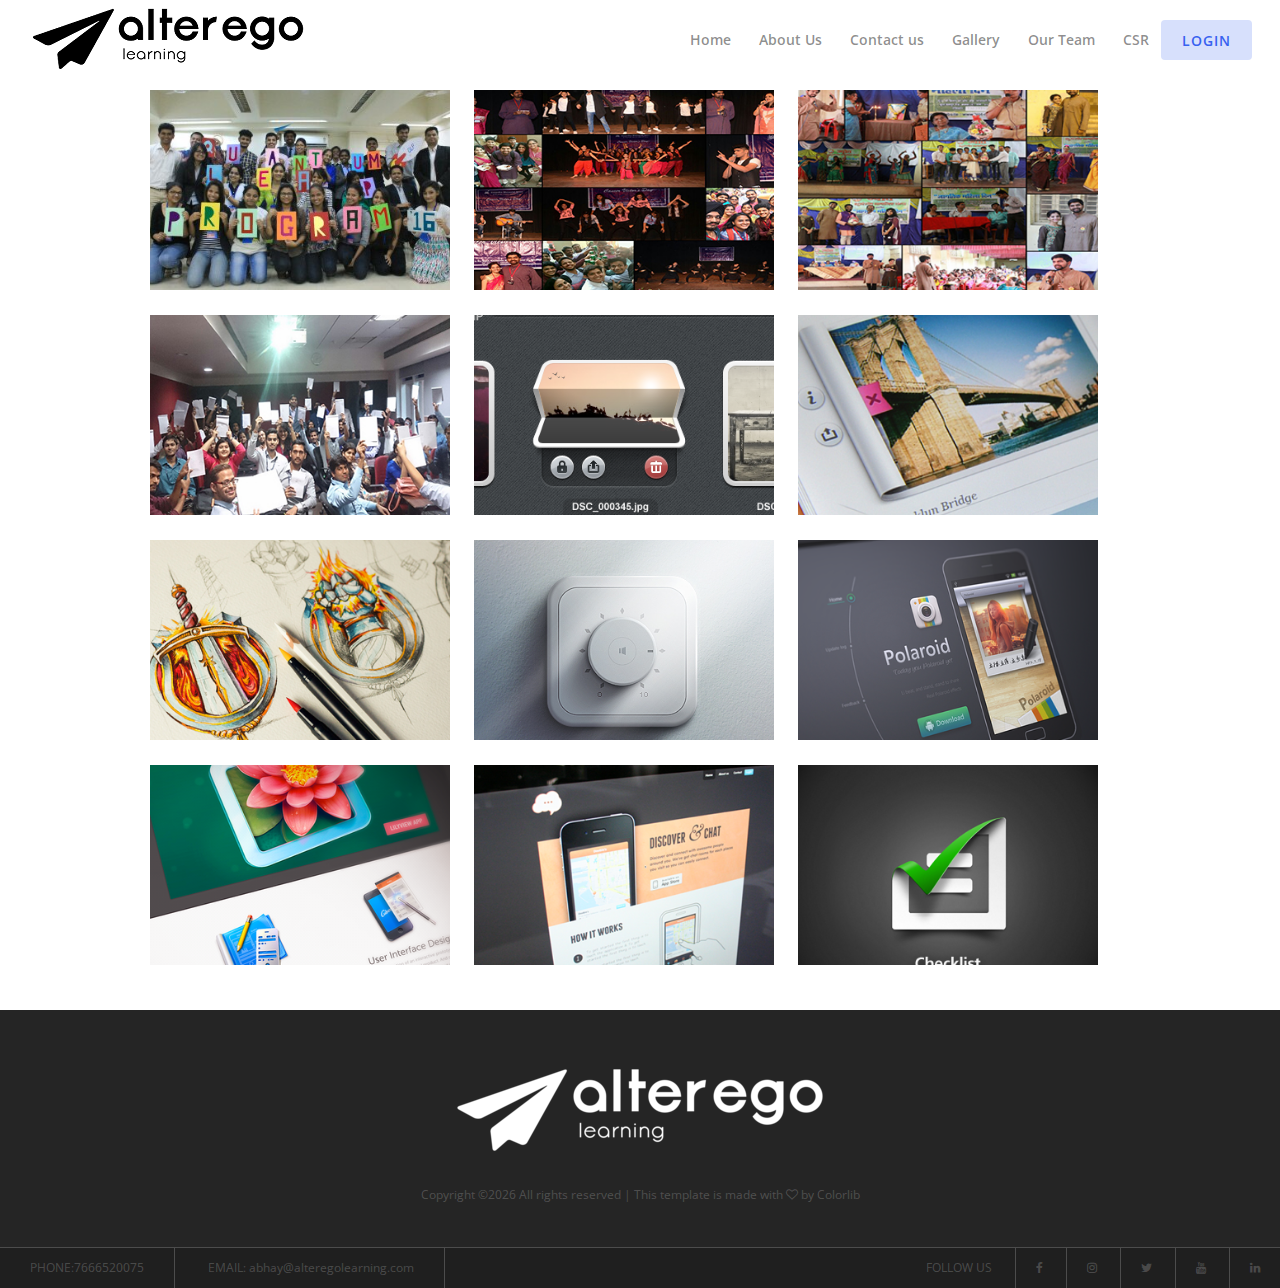
<file: gallery.html>
<!DOCTYPE html>
<html lang="en">

<head>
    <meta charset="UTF-8">
    <meta name="description" content="">
    <meta http-equiv="X-UA-Compatible" content="IE=edge">
    <meta name="viewport" content="width=device-width, initial-scale=1, shrink-to-fit=no">
    <!-- The above 4 meta tags *Must* come first in the head; any other head content must come *after* these tags -->

    <!-- Title -->
     <title>AlterEgo Learning | Home</title>

    <!-- Favicon -->
    <link rel="icon" href="img/core-img/favicon.ico">

    <!-- Stylesheet -->
    <link rel="stylesheet" href="style.css">
<link rel="stylesheet" href="css/sass-compiled.css" />

	<!-- Modrnizr Lib -->
	<script src="libs/modernizr.js" type="text/javascript"></script>
	
	<!-- Viewport -->
	<meta name="viewport" content="width=device-width, initial-scale=1.0">
	
</head>

<body>
    <!-- Preloader -->
    <div id="preloader">
        <div class="spinner"></div>
    </div>

   
        <!-- Navbar Area -->
        <div class="clever-main-menu">
            <div class="classy-nav-container breakpoint-off">
                <!-- Menu -->
                <nav class="classy-navbar justify-content-between" id="cleverNav">

                    <!-- Logo -->
                    <a class="nav-brand" href="index.html"><img src="img1/logo.png" alt=""></a>

                    <!-- Navbar Toggler -->
                    <div class="classy-navbar-toggler">
                        <span class="navbarToggler"><span></span><span></span><span></span></span>
                    </div>

                    <!-- Menu -->
                    <div class="classy-menu">

                        <!-- Close Button -->
                        <div class="classycloseIcon">
                            <div class="cross-wrap"><span class="top"></span><span class="bottom"></span></div>
                        </div>

                        <!-- Nav Start -->
                        <!-- Nav Start -->
                        <div class="classynav">
                            <ul>
 <li><a href="homepage.html">Home</a></li>
                                <li><a href="aboutus.html">About Us</a></li>                                    
                                <li><a href="contact.html">Contact us </a></li>
                                <li><a href="courses.html">Gallery</a></li>
                                <li><a href="blog.html">Our Team</a></li>
                                <li><a href="contact.html">CSR</a></li>
                            </ul>

                           
                            <!-- Register / Login -->
                            <div class="register-login-area">
                               
                                <a href="index-login.html" class="btn active">Login</a>
                            </div>

                        </div>
                        <!-- Nav End -->
                    </div>
                </nav>
            </div>
        </div>
    </header>
    <!-- ##### Header Area End ##### -->
	<section class="wrapper cl">
		<!--Effect: Bottom to Top -->
		<div class="pic">
		    <img src="img1/01.jpg" class="pic-image" alt="Pic"/>
		    <span class="pic-caption bottom-to-top">
		        <h1 class="pic-title">Bottom to Top</h1>
		        <p>Hi, this is a simple example</p>
		    </span>
		</div>

		<!--Effect: Top to Bottom -->
		<div class="pic">
		    <img src="img1/02.jpg" class="pic-image" alt="Pic"/>
		    <span class="pic-caption top-to-bottom">
		        <h1 class="pic-title">Top to Bottom</h1>
		        <p>Hi, this is a simple example</p>
		    </span>
		</div>
		<!--Effect: Left to Right -->
		<div class="pic">
		    <img src="img1/03.jpg" class="pic-image" alt="Pic"/>
		    <span class="pic-caption left-to-right">
		        <h1 class="pic-title">Left to Right</h1>
		        <p>Hi, this is a simple example =D</p>
		    </span>
		</div>

		<!--Effect: Right to Left -->
		<div class="pic">
		    <img src="img1/04.jpg" class="pic-image" alt="Pic"/>
		    <span class="pic-caption right-to-left">
		        <h1 class="pic-title">Right to Left</h1>
		        <p>Hi, this is a simple example =D</p>
		    </span>
		</div>

		<!--Effect: Rotate More -->
		<div class="pic">
		    <img src="img1/05.jpg" class="pic-image" alt="Pic"/>
		    <span class="pic-caption rotate-in">
		        <h1 class="pic-title">Rotate In</h1>
		        <p>Hi, this is a simple example =D</p>
		    </span>
		</div>

		<!--Effect: Rotate LESS -->
		<div class="pic">
		    <img src="img1/06.jpg" class="pic-image" alt="Pic"/>
		    <span class="pic-caption rotate-out">
		        <h1 class="pic-title">Rotate Out</h1>
		        <p>Hi, this is a simple example =D</p>
		    </span>
		</div>

		<!--Effect: Open Up -->
		<div class="pic pic-3d">
		    <img src="img1/07.jpg" class="pic-image" alt="Pic"/>
		    <span class="pic-caption open-up">
		        <h1 class="pic-title">Open Up</h1>
		        <p>Hi, this is a simple example =D</p>
		    </span>
		</div>

		<!--Effect: Open Down -->
		<div class="pic pic-3d">
		    <img src="img1/08.jpg" class="pic-image" alt="Pic"/>
		    <span class="pic-caption open-down">
		        <h1 class="pic-title">Open Down</h1>
		        <p>Hi, this is a simple example =D</p>
		    </span>
		</div>

		<!--Effect: Open Left -->
		<div class="pic pic-3d">
		    <img src="img1/09.jpg" class="pic-image" alt="Pic"/>
		    <span class="pic-caption open-left">
		        <h1 class="pic-title">Open Left</h1>
		        <p>Hi, this is a simple example =D</p>
		    </span>
		</div>

		<!--Effect: Open Right -->
		<div class="pic pic-3d">
		    <img src="img1/10.jpg" class="pic-image" alt="Pic"/>
		    <span class="pic-caption open-right">
		        <h1 class="pic-title">Open Right</h1>
		        <p>Hi, this is a simple example =D</p>
		    </span>
		</div>

		<!--Effect: Come Left -->
		<div class="pic pic-3d">
		    <img src="img1/11.jpg" class="pic-image" alt="Pic"/>
		    <span class="pic-caption come-left">
		        <h1 class="pic-title">Come Left</h1>
		        <p>Hi, this is a simple example =D</p>
		    </span>
		</div>

		<!--Effect: Come Right -->
		<div class="pic pic-3d">
		    <img src="img1/12.jpg" class="pic-image" alt="Pic"/>
		    <span class="pic-caption come-right">
		        <h1 class="pic-title">Come Right</h1>
		        <p>Hi, this is a simple example =D</p>
		    </span>
		</div>

		
	</section>
	<!-- End of effects -->

	<!-- TOUCH FRIENDLY IN MOBILE DEVICES -->
	<script>
		document.addEventListener("touchstart", function(){}, true);
	</script>

   <!-- ##### Footer Area Start ##### -->
    <footer class="footer-area">
        <!-- Top Footer Area -->
        <div class="top-footer-area">
            <div class="container">
                <div class="row">
                    <div class="col-12">
                        <!-- Footer Logo -->
                        <div class="footer-logo">
                            <a href="index.html"><img src="img1/logo0.png" alt=""></a>
                        </div>
                        <!-- Copywrite -->
                        <p><a href="#"><!-- Link back to Colorlib can't be removed. Template is licensed under CC BY 3.0. -->
Copyright &copy;<script>document.write(new Date().getFullYear());</script> All rights reserved | This template is made with <i class="fa fa-heart-o" aria-hidden="true"></i> by <a href="https://colorlib.com" target="_blank">Colorlib</a>
<!-- Link back to Colorlib can't be removed. Template is licensed under CC BY 3.0. --></p>
                    </div>
                </div>
            </div>
        </div>

        <!-- Bottom Footer Area -->
        <div class="bottom-footer-area d-flex justify-content-between align-items-center">
            <!-- Contact Info -->
            <div class="contact-info">
           <a href="#"><span>Phone:</span>7666520075 </a>
                <a href="#"><span>Email:</span> abhay@alteregolearning.com </a>
            </div>
            <!-- Follow Us -->
            <div class="follow-us">
                <span>Follow us</span>
              <a href="https://www.facebook.com/alteregolearning"><i class="fa fa-facebook" aria-hidden="true"></i></a>
                <a href="https://www.instagram.com/alteregolearning/"><i class="fa fa-instagram" aria-hidden="true"></i></a>
                <a href="https://twitter.com/altegolearn"><i class="fa fa-twitter" aria-hidden="true"></i></a>
                <a href="https://www.youtube.com/channel/UCTAaxejXxg9VFSnpy9WgO3w"><i class="fa fa-youtube" aria-hidden="true"></i></a>
                <a href="https://www.linkedin.com/company/alteregolearning"><i class="fa fa-linkedin" aria-hidden="true"></i></a>
            </div>
        </div>
    </footer>
    <!-- ##### Footer Area End ##### -->
    <!-- ##### All Javascript Script ##### -->
    <!-- jQuery-2.2.4 js -->
    <script src="js/jquery/jquery-2.2.4.min.js"></script>
    <!-- Popper js -->
    <script src="js/bootstrap/popper.min.js"></script>
    <!-- Bootstrap js -->
    <script src="js/bootstrap/bootstrap.min.js"></script>
    <!-- All Plugins js -->
    <script src="js/plugins/plugins.js"></script>
    <!-- Active js -->
    <script src="js/active.js"></script>
</body>

</html>
</file>
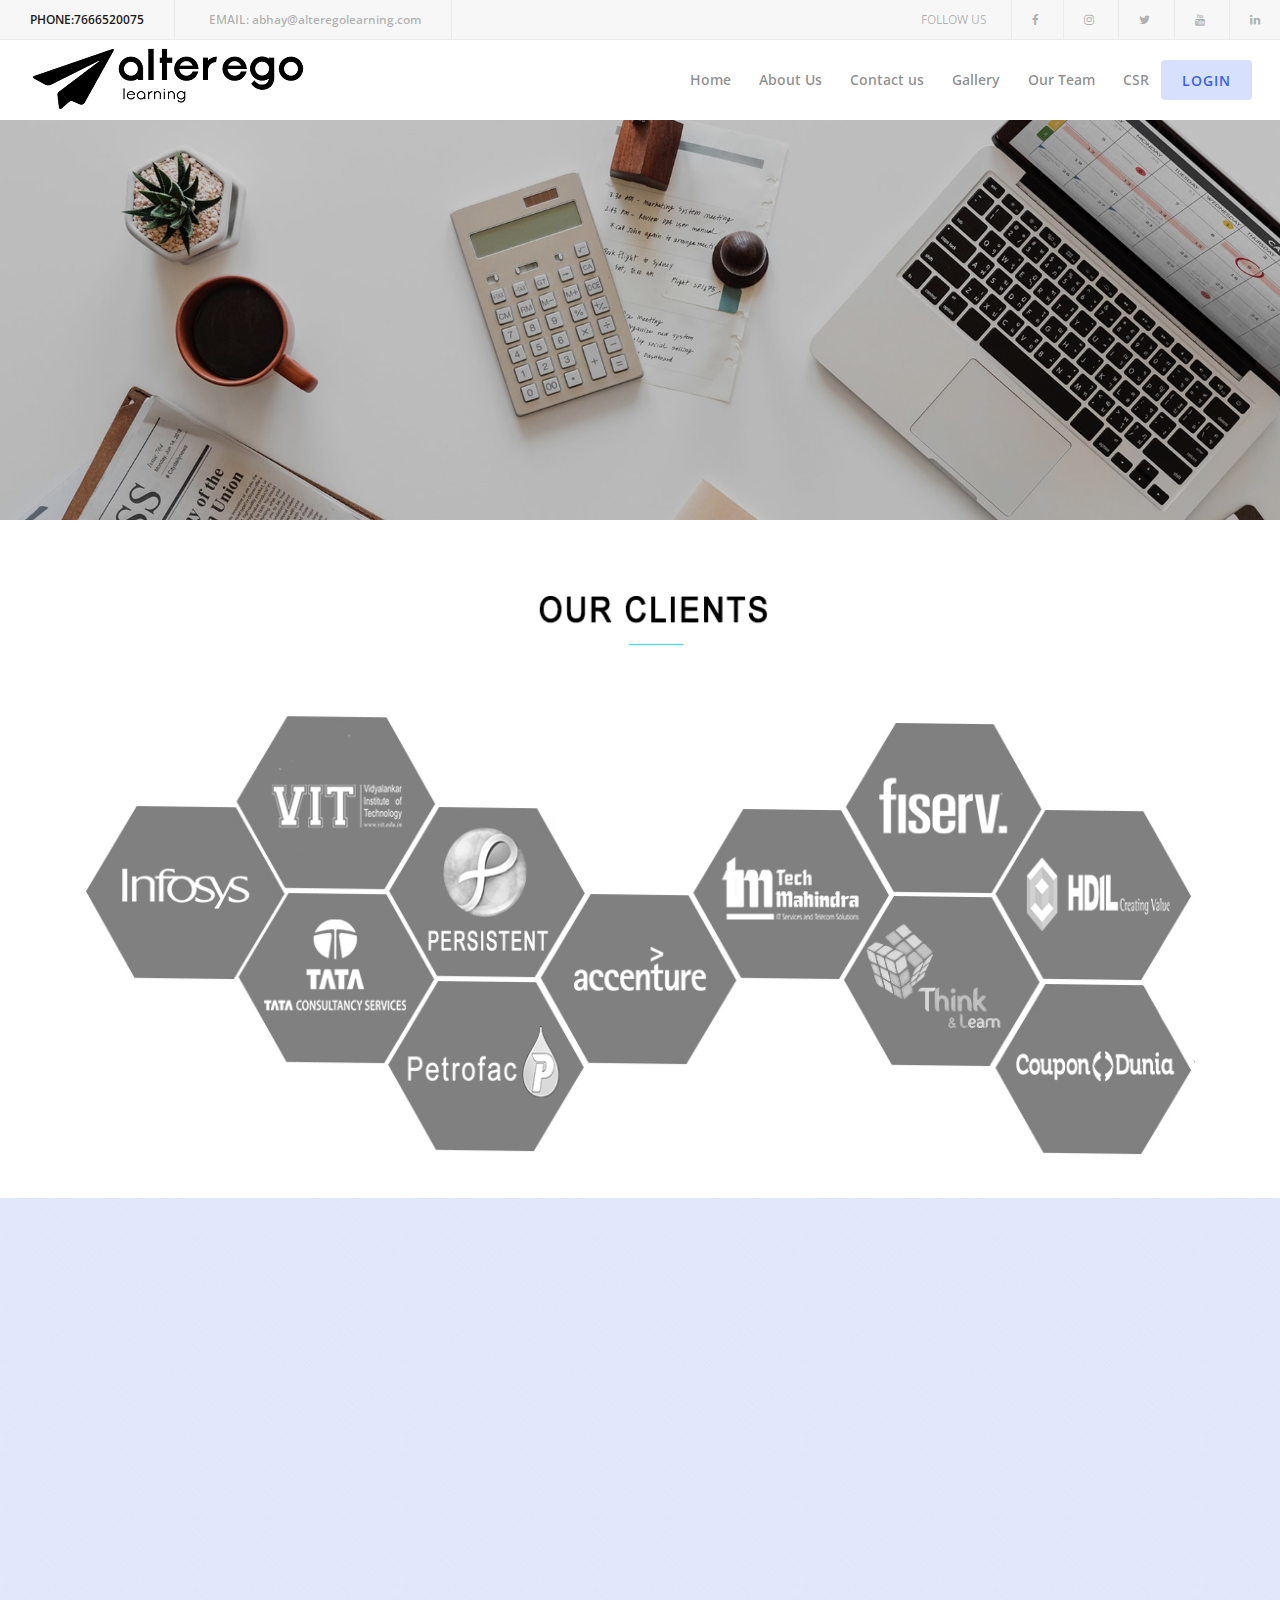
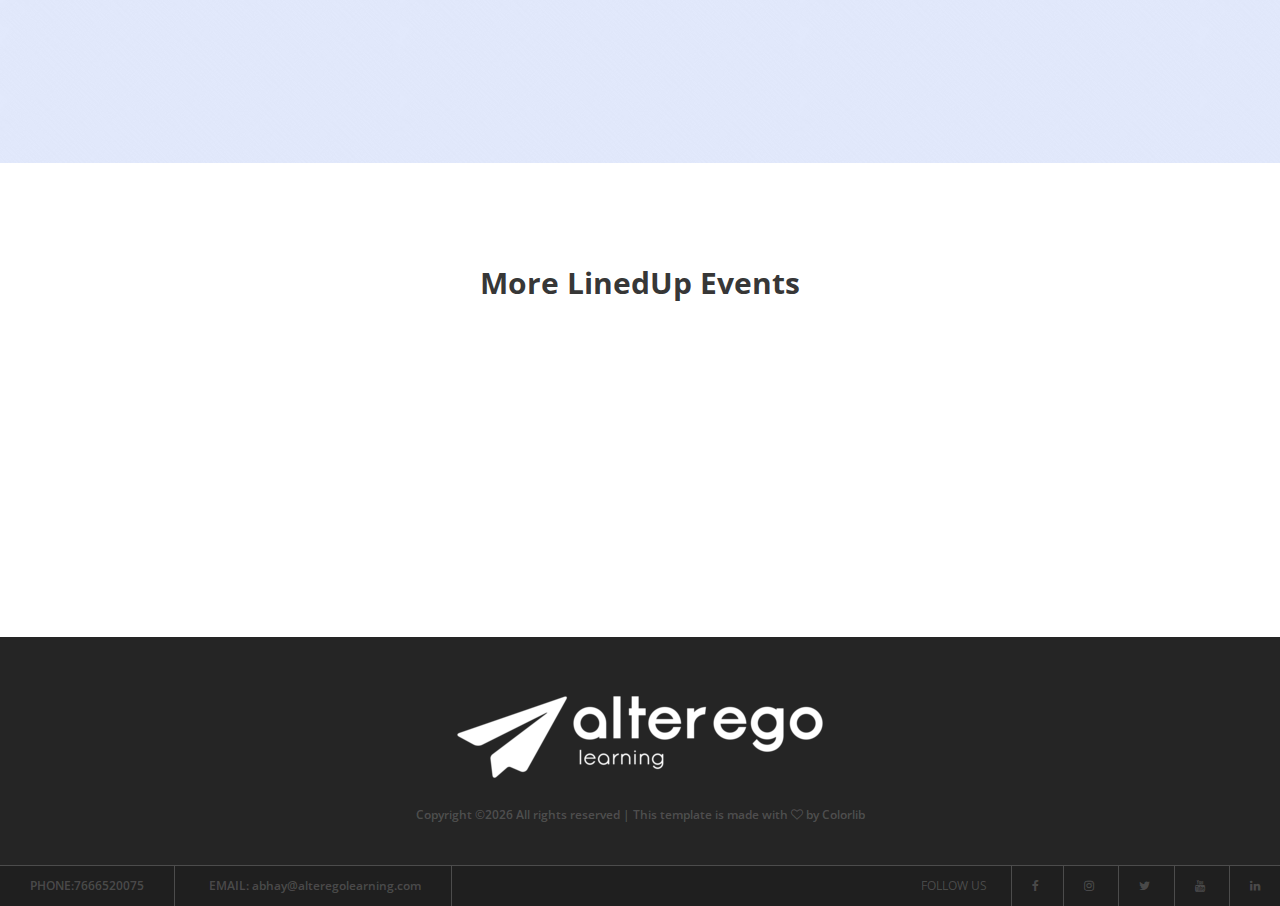
<file: homepage.html>
<!DOCTYPE html>
<html lang="en">

<head>
    <meta charset="UTF-8">
    <meta name="description" content="">
    <meta http-equiv="X-UA-Compatible" content="IE=edge">
    <meta name="viewport" content="width=device-width, initial-scale=1, shrink-to-fit=no">
    <!-- The above 4 meta tags *Must* come first in the head; any other head content must come *after* these tags -->

    <!-- Title -->
    <title>AlterEgo Learning | Home</title>

    <!-- Favicon -->
    <link rel="icon" href="img/core-img/favicon.ico">

    <!-- Stylesheet -->
    <link rel="stylesheet" href="style.css">

</head>

<body>
    <!-- Preloader -->
    <div id="preloader">
        <div class="spinner"></div>
    </div>

    <!-- ##### Header Area Start ##### -->
    <header class="header-area">

        <!-- Top Header Area -->
        <div class="top-header-area d-flex justify-content-between align-items-center">
            <!-- Contact Info -->
            <div class="contact-info">
                <a href="#"><span>Phone:</span>7666520075 </a>
                <a href="#"><span>Email:</span> abhay@alteregolearning.com </a>
            </div>
            <!-- Follow Us -->
            <div class="follow-us">
                <span>Follow us</span>
                <a href="https://www.facebook.com/alteregolearning"><i class="fa fa-facebook" aria-hidden="true"></i></a>
                <a href="https://www.instagram.com/alteregolearning/"><i class="fa fa-instagram" aria-hidden="true"></i></a>
                <a href="https://twitter.com/altegolearn"><i class="fa fa-twitter" aria-hidden="true"></i></a>
                <a href="https://www.youtube.com/channel/UCTAaxejXxg9VFSnpy9WgO3w"><i class="fa fa-youtube" aria-hidden="true"></i></a>
                <a href="https://www.linkedin.com/company/alteregolearning"><i class="fa fa-linkedin" aria-hidden="true"></i></a>
            </div>
        </div>

        <!-- Navbar Area -->
        <div class="clever-main-menu">
            <div class="classy-nav-container breakpoint-off">
                <!-- Menu -->
                <nav class="classy-navbar justify-content-between" id="cleverNav">

                    <!-- Logo -->
                    <a class="nav-brand" href="index.html"><img src="img1/logo.png" alt=""></a>

                    <!-- Navbar Toggler -->
                    <div class="classy-navbar-toggler">
                        <span class="navbarToggler"><span></span><span></span><span></span></span>
                    </div>

                    <!-- Menu -->
                    <div class="classy-menu">

                        <!-- Close Button -->
                        <div class="classycloseIcon">
                            <div class="cross-wrap"><span class="top"></span><span class="bottom"></span></div>
                        </div>

                        <!-- Nav Start -->
                        <div class="classynav">
                            <ul>
                                <li><a href="homepage.html">Home</a></li>
                                <li><a href="aboutus.html">About Us</a></li>                                    
                                <li><a href="contact.html">Contact us </a></li>
                                <li><a href="gallery.html">Gallery</a></li>
                                <li><a href="eventregistration.html">Our Team</a></li>
                                <li><a href="contact.html">CSR</a></li>
                            </ul>

                           

                            <!-- Register / Login -->
                            <div class="register-login-area">
                               
                                <a href="index-login.html" class="btn active">Login</a>
                            </div>

                        </div>
                        <!-- Nav End -->
                    </div>
                </nav>
            </div>
        </div>
    </header>
    <!-- ##### Header Area End ##### -->

    <!-- ##### Hero Area Start ##### -->
    <section class="hero-area bg-img bg-overlay-2by5" style="background-image: url(img/bg-img/bg1.jpg);">
        <div class="container h-100">
            <div class="row h-100 align-items-center">
                <div class="col-12">
                    <!-- Hero Content -->
                    <div class="hero-content text-center">
                        <h2></h2>
                       
                    </div>
                </div>
            </div>
        </div>
    </section>
    <!-- ##### Hero Area End ##### -->

    
    <!-- ##### Cool Facts Area End ##### -->

    <!-- ##### Popular Courses Start ##### -->
    


    <!-- ##### Popular Courses End ##### -->

    <!-- ##### Best Tutors Start ##### -->
    <section id="clients" class="wow fadeInUp delay-05s"> 
 <div class="container about-container wow fadeInUp">
      <div class="row">
 		<div class="container-fluid col-md-12" style="margin-top: 30px;">
<img src="img1/ggwp1.png" width="100%" height="100%">
</div>
</div>
</div>
</section>

                 

    <!-- ##### Register Now Start ##### -->
    <section class="register-now section-padding-100-0 d-flex justify-content-between align-items-center" style="background-image: url(img/core-img/texture.png);">
        

        <!-- Register Now Countdown -->
        
        <div class="col-12 col-md-6">
                    <div class="single-blog-area mb-100 wow fadeInUp" data-wow-delay="250ms">
                        <img src="img1/a.jpg" alt="">
             </div>
        </div>
        
      
        <div class="register-now-countdown mb-100 wow fadeInUp" data-wow-delay="500ms">
            <h3>Next Event</h3>
            <p>Lorem ipsum dolor sit amet, consectetur adipiscing elit. Morbi fermentum laoreet elit, sit amet tincidunt mauris ultrices vitae. Donec bibendum tortor sed mi faucibus vehicula. Sed erat lorem</p>
            <!-- Register Countdown -->
            <div class="register-countdown">
                <div class="events-cd d-flex flex-wrap" data-countdown="2019/03/01"></div>
            </div>
        </div>
         
          
        
    </section>
    <!-- ##### Register Now End ##### -->
    
    

    <!-- ##### Upcoming Events Start ##### -->
    <section class="upcoming-events section-padding-100-0">
        <div class="container">
            <div class="row">
                <div class="col-12">
                    <div class="section-heading">
                        <h3>More LinedUp Events</h3>
                    </div>
                </div>
            </div>

            <div class="row">
                <!-- Single Upcoming Events -->
                <div class="col-12 col-md-6 col-lg-4">
                    <div class="single-upcoming-events mb-50 wow fadeInUp" data-wow-delay="250ms">
                        <!-- Events Thumb -->
                        <div class="events-thumb">
                            <img src="img/bg-img/e1.jpg" alt="">
                            <h6 class="event-date">August 26</h6>
                            <h4 class="event-title">Networking Day</h4>
                        </div>
                        <!-- Date & Fee -->
                        <div class="date-fee d-flex justify-content-between">
                            <div class="date">
                                <p><i class="fa fa-clock"></i> August 26 @ 9:00 am</p>
                            </div>
                            <div class="events-fee">
                                <a href="#">$45</a>
                            </div>
                        </div>
                    </div>
                </div>

                <!-- Single Upcoming Events -->
                <div class="col-12 col-md-6 col-lg-4">
                    <div class="single-upcoming-events mb-50 wow fadeInUp" data-wow-delay="500ms">
                        <!-- Events Thumb -->
                        <div class="events-thumb">
                            <img src="img/bg-img/e2.jpg" alt="">
                            <h6 class="event-date">August 7</h6>
                            <h4 class="event-title">Open Doors Day</h4>
                        </div>
                        <!-- Date & Fee -->
                        <div class="date-fee d-flex justify-content-between">
                            <div class="date">
                                <p><i class="fa fa-clock"></i> August 7 @ 9:00 am</p>
                            </div>
                            <div class="events-fee">
                                <a href="#" class="free">Free</a>
                            </div>
                        </div>
                    </div>
                </div>

                <!-- Single Upcoming Events -->
                <div class="col-12 col-md-6 col-lg-4">
                    <div class="single-upcoming-events mb-50 wow fadeInUp" data-wow-delay="750ms">
                        <!-- Events Thumb -->
                        <div class="events-thumb">
                            <img src="img/bg-img/e3.jpg" alt="">
                            <h6 class="event-date">August 3</h6>
                            <h4 class="event-title">Creative Leadership</h4>
                        </div>
                        <!-- Date & Fee -->
                        <div class="date-fee d-flex justify-content-between">
                            <div class="date">
                                <p><i class="fa fa-clock"></i> August 3 @ 9:00 am</p>
                            </div>
                            <div class="events-fee">
                                <a href="#">$45</a>
                            </div>
                        </div>
                    </div>
                </div>
            </div>
        </div>
    </section>
    <!-- ##### Upcoming Events End ##### -->

    <!-- ##### Blog Area Start ##### -->
    
    <!-- ##### Blog Area End ##### -->

    <!-- ##### Footer Area Start ##### -->
    <footer class="footer-area">
        <!-- Top Footer Area -->
        <div class="top-footer-area">
            <div class="container">
                <div class="row">
                    <div class="col-12">
                        <!-- Footer Logo -->
                        <div class="footer-logo">
                            <a href="index.html"><img src="img1/logo0.png" alt=""></a>
                        </div>
                        <!-- Copywrite -->
                        <p><a href="#"><!-- Link back to Colorlib can't be removed. Template is licensed under CC BY 3.0. -->
Copyright &copy;<script>document.write(new Date().getFullYear());</script> All rights reserved | This template is made with <i class="fa fa-heart-o" aria-hidden="true"></i> by <a href="https://colorlib.com" target="_blank">Colorlib</a>
<!-- Link back to Colorlib can't be removed. Template is licensed under CC BY 3.0. --></p>
                    </div>
                </div>
            </div>
        </div>

        <!-- Bottom Footer Area -->
        <div class="bottom-footer-area d-flex justify-content-between align-items-center">
            <!-- Contact Info -->
            <div class="contact-info">
           <a href="#"><span>Phone:</span>7666520075 </a>
                <a href="#"><span>Email:</span> abhay@alteregolearning.com </a>
            </div>
            <!-- Follow Us -->
            <div class="follow-us">
                <span>Follow us</span>
              <a href="https://www.facebook.com/alteregolearning"><i class="fa fa-facebook" aria-hidden="true"></i></a>
                <a href="https://www.instagram.com/alteregolearning/"><i class="fa fa-instagram" aria-hidden="true"></i></a>
                <a href="https://twitter.com/altegolearn"><i class="fa fa-twitter" aria-hidden="true"></i></a>
                <a href="https://www.youtube.com/channel/UCTAaxejXxg9VFSnpy9WgO3w"><i class="fa fa-youtube" aria-hidden="true"></i></a>
                <a href="https://www.linkedin.com/company/alteregolearning"><i class="fa fa-linkedin" aria-hidden="true"></i></a>
            </div>
        </div>
    </footer>
    <!-- ##### Footer Area End ##### -->

    <!-- ##### All Javascript Script ##### -->
    <!-- jQuery-2.2.4 js -->
    <script src="js/jquery/jquery-2.2.4.min.js"></script>
    <!-- Popper js -->
    <script src="js/bootstrap/popper.min.js"></script>
    <!-- Bootstrap js -->
    <script src="js/bootstrap/bootstrap.min.js"></script>
    <!-- All Plugins js -->
    <script src="js/plugins/plugins.js"></script>
    <!-- Active js -->
    <script src="js/active.js"></script>
</body>

</html>
</file>
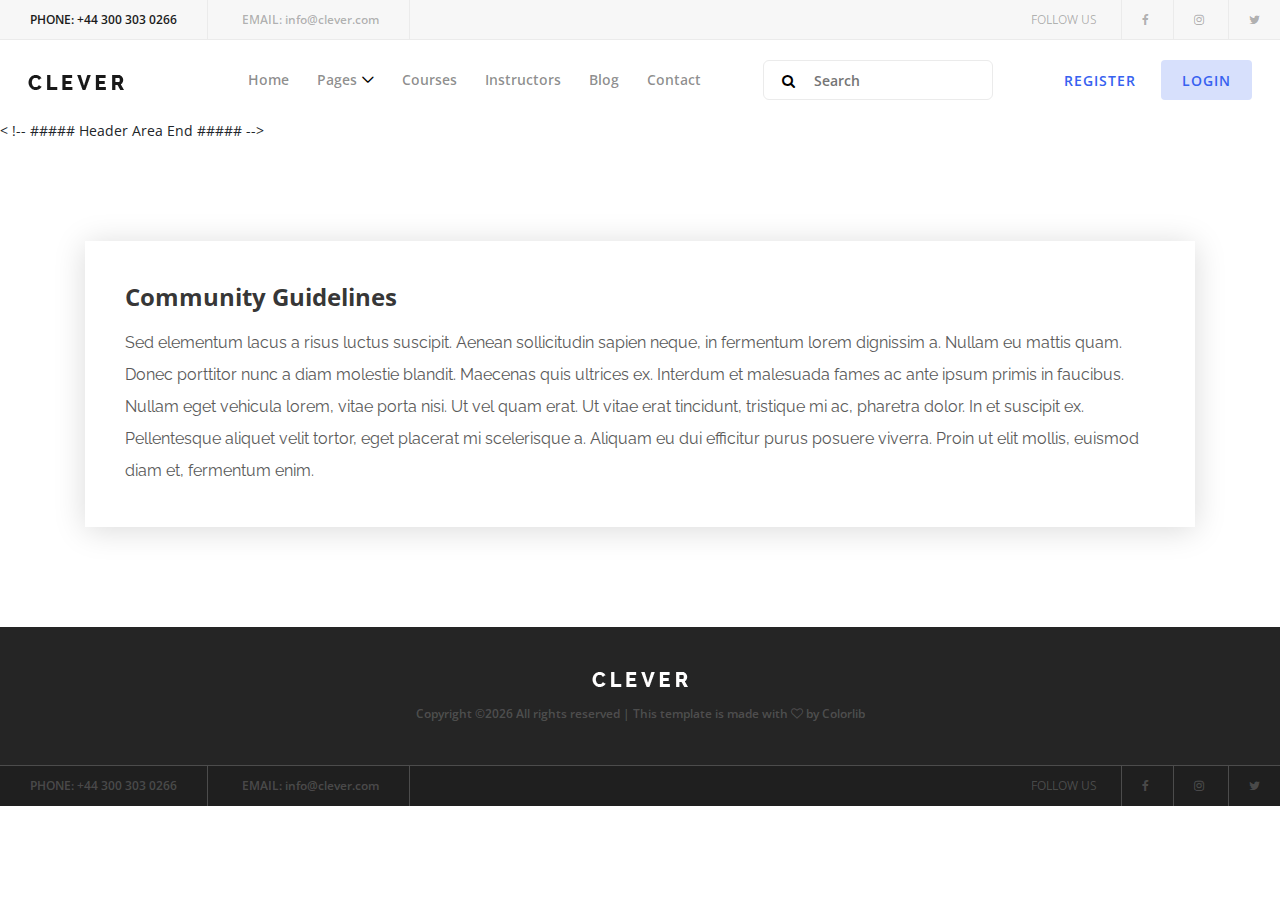
<file: regular-page.html>
<!DOCTYPE html>
<html lang="en">

<head>
    <meta charset="UTF-8">
    <meta name="description" content="">
    <meta http-equiv="X-UA-Compatible" content="IE=edge">
    <meta name="viewport" content="width=device-width, initial-scale=1, shrink-to-fit=no">
    <!-- The above 4 meta tags *Must* come first in the head; any other head content must come *after* these tags -->

    <!-- Title -->
    <title>Clever - Education &amp; Courses Template | Regular Page</title>

    <!-- Favicon -->
    <link rel="icon" href="img/core-img/favicon.ico">

    <!-- Stylesheet -->
    <link rel="stylesheet" href="style.css">

</head>

<body>
    <!-- Preloader -->
    <div id="preloader">
        <div class="spinner"></div>
    </div>

    <!-- ##### Header Area Start ##### -->
    <header class="header-area">

        <!-- Top Header Area -->
        <div class="top-header-area d-flex justify-content-between align-items-center">
            <!-- Contact Info -->
            <div class="contact-info">
                <a href="#"><span>Phone:</span> +44 300 303 0266</a>
                <a href="#"><span>Email:</span> info@clever.com</a>
            </div>
            <!-- Follow Us -->
            <div class="follow-us">
                <span>Follow us</span>
                <a href="#"><i class="fa fa-facebook" aria-hidden="true"></i></a>
                <a href="#"><i class="fa fa-instagram" aria-hidden="true"></i></a>
                <a href="#"><i class="fa fa-twitter" aria-hidden="true"></i></a>
            </div>
        </div>

        <!-- Navbar Area -->
        <div class="clever-main-menu">
            <div class="classy-nav-container breakpoint-off">
                <!-- Menu -->
                <nav class="classy-navbar justify-content-between" id="cleverNav">

                    <!-- Logo -->
                    <a class="nav-brand" href="index.html"><img src="img/core-img/logo.png" alt=""></a>

                    <!-- Navbar Toggler -->
                    <div class="classy-navbar-toggler">
                        <span class="navbarToggler"><span></span><span></span><span></span></span>
                    </div>

                    <!-- Menu -->
                    <div class="classy-menu">

                        <!-- Close Button -->
                        <div class="classycloseIcon">
                            <div class="cross-wrap"><span class="top"></span><span class="bottom"></span></div>
                        </div>

                        <!-- Nav Start -->
                        <div class="classynav">
                            <ul>
                                <li><a href="index.html">Home</a></li>
                                <li><a href="#">Pages</a>
                                    <ul class="dropdown">
                                        <li><a href="index.html">Home</a></li>
                                        <li><a href="courses.html">Courses</a></li>
                                        <li><a href="single-course.html">Single Courses</a></li>
                                        <li><a href="instructors.html">Instructors</a></li>
                                        <li><a href="blog.html">Blog</a></li>
                                        <li><a href="blog-details.html">Single Blog</a></li>
                                        <li><a href="regular-page.html">Regular Page</a></li>
                                        <li><a href="contact.html">Contact</a></li>
                                    </ul>
                                </li>
                                <li><a href="courses.html">Courses</a></li>
                                <li><a href="instructors.html">Instructors</a></li>
                                <li><a href="blog.html">Blog</a></li>
                                <li><a href="contact.html">Contact</a></li>
                            </ul>

                            <!-- Search Button -->
                            <div class="search-area">
                                <form action="#" method="post">
                                    <input type="search" name="search" id="search" placeholder="Search">
                                    <button type="submit"><i class="fa fa-search" aria-hidden="true"></i></button>
                                </form>
                            </div>

                            <!-- Register / Login -->
                            <div class="register-login-area">
                                <a href="#" class="btn">Register</a>
                                <a href="index-login.html" class="btn active">Login</a>
                            </div>

                        </div>
                        <!-- Nav End -->
                    </div>
                </nav>
            </div>
        </div>
    </header>
    <
    !-- ##### Header Area End ##### -->

    <!-- ##### Regular Page Area Start ##### -->
    <div class="regular-page-area section-padding-100">
        <div class="container">
            <div class="row">
                <div class="col-12">
                    <div class="page-content">
                        <h4>Community Guidelines</h4>
                        <p>Sed elementum lacus a risus luctus suscipit. Aenean sollicitudin sapien neque, in fermentum lorem dignissim a. Nullam eu mattis quam. Donec porttitor nunc a diam molestie blandit. Maecenas quis ultrices ex. Interdum et malesuada fames ac ante ipsum primis in faucibus. Nullam eget vehicula lorem, vitae porta nisi. Ut vel quam erat. Ut vitae erat tincidunt, tristique mi ac, pharetra dolor. In et suscipit ex. Pellentesque aliquet velit tortor, eget placerat mi scelerisque a. Aliquam eu dui efficitur purus posuere viverra. Proin ut elit mollis, euismod diam et, fermentum enim.</p>
                    </div>
                </div>
            </div>
        </div>
    </div>
    <!-- ##### Regular Page Area End ##### -->

    <!-- ##### Footer Area Start ##### -->
    <footer class="footer-area">
        <!-- Top Footer Area -->
        <div class="top-footer-area">
            <div class="container">
                <div class="row">
                    <div class="col-12">
                        <!-- Footer Logo -->
                        <div class="footer-logo">
                            <a href="index.html"><img src="img/core-img/logo2.png" alt=""></a>
                        </div>
                        <!-- Copywrite -->
                        <p><a href="#"><!-- Link back to Colorlib can't be removed. Template is licensed under CC BY 3.0. -->
Copyright &copy;<script>document.write(new Date().getFullYear());</script> All rights reserved | This template is made with <i class="fa fa-heart-o" aria-hidden="true"></i> by <a href="https://colorlib.com" target="_blank">Colorlib</a>
<!-- Link back to Colorlib can't be removed. Template is licensed under CC BY 3.0. --></p>
                    </div>
                </div>
            </div>
        </div>

        <!-- Bottom Footer Area -->
        <div class="bottom-footer-area d-flex justify-content-between align-items-center">
            <!-- Contact Info -->
            <div class="contact-info">
                <a href="#"><span>Phone:</span> +44 300 303 0266</a>
                <a href="#"><span>Email:</span> info@clever.com</a>
            </div>
            <!-- Follow Us -->
            <div class="follow-us">
                <span>Follow us</span>
                <a href="#"><i class="fa fa-facebook" aria-hidden="true"></i></a>
                <a href="#"><i class="fa fa-instagram" aria-hidden="true"></i></a>
                <a href="#"><i class="fa fa-twitter" aria-hidden="true"></i></a>
            </div>
        </div>
    </footer>
    <!-- ##### Footer Area End ##### -->

    <!-- ##### All Javascript Script ##### -->
    <!-- jQuery-2.2.4 js -->
    <script src="js/jquery/jquery-2.2.4.min.js"></script>
    <!-- Popper js -->
    <script src="js/bootstrap/popper.min.js"></script>
    <!-- Bootstrap js -->
    <script src="js/bootstrap/bootstrap.min.js"></script>
    <!-- All Plugins js -->
    <script src="js/plugins/plugins.js"></script>
    <!-- Active js -->
    <script src="js/active.js"></script>
</body>

</html>
</file>
<file: style.css>
/* [Master Stylesheet v1.0] */
/* :: 1.0 Import Fonts */
@import url("https://fonts.googleapis.com/css?family=Open+Sans:300,400,600,700|Raleway:300,400,500,600,700");
/* :: 2.0 Import All CSS */
@import url(css/bootstrap.min.css);
@import url(css/owl.carousel.min.css);
@import url(css/animate.css);
@import url(css/magnific-popup.css);
@import url(css/font-awesome.min.css);
@import url(css/classy-nav.min.css);
/* :: 3.0 Base CSS */
* {
  margin: 0;
  padding: 0; }

body {
  font-family: "Open Sans", sans-serif;
  font-size: 14px;
  font-weight: 400; }

h1,
h2,
h3,
h4,
h5,
h6 {
  color: rgba(0, 0, 0, 0.8);
  line-height: 1.3;
  font-weight: 700; }

p {
  font-family: "Raleway", sans-serif;
  color: #5a5a5a;
  font-size: 14px;
  line-height: 1.8;
  font-weight: 400; }

a,
a:hover,
a:focus {
  -webkit-transition-duration: 500ms;
  transition-duration: 500ms;
  text-decoration: none;
  outline: 0 solid transparent;
  color: rgba(0, 0, 0, 0.8);
  font-weight: 600;
  font-size: 14px; }

ul,
ol {
  margin: 0; }
  ul li,
  ol li {
    list-style: none; }

img {
  height: auto;
  max-width: 100%; }

/* Spacing */
.mt-15 {
  margin-top: 15px !important; }

.mt-30 {
  margin-top: 30px !important; }

.mt-50 {
  margin-top: 50px !important; }

.mt-70 {
  margin-top: 70px !important; }

.mt-100 {
  margin-top: 100px !important; }

.mb-15 {
  margin-bottom: 15px !important; }

.mb-30 {
  margin-bottom: 30px !important; }

.mb-50 {
  margin-bottom: 50px !important; }

.mb-70 {
  margin-bottom: 70px !important; }

.mb-100 {
  margin-bottom: 100px !important; }

.ml-15 {
  margin-left: 15px !important; }

.ml-30 {
  margin-left: 30px !important; }

.ml-50 {
  margin-left: 50px !important; }

.mr-15 {
  margin-right: 15px !important; }

.mr-30 {
  margin-right: 30px !important; }

.mr-50 {
  margin-right: 50px !important; }

/* Height */
.height-400 {
  height: 400px !important; }

.height-500 {
  height: 500px !important; }

.height-600 {
  height: 600px !important; }

.height-700 {
  height: 700px !important; }

.height-800 {
  height: 800px !important; }

/* Section Padding */
.section-padding-100 {
  padding-top: 100px;
  padding-bottom: 100px; }

.section-padding-100-0 {
  padding-top: 100px;
  padding-bottom: 0; }

.section-padding-0-100 {
  padding-top: 0;
  padding-bottom: 100px; }

.section-padding-100-70 {
  padding-top: 100px;
  padding-bottom: 70px; }

/* Preloader */
#preloader {
  background-color: #f7f7f7;
  width: 100%;
  height: 100%;
  position: fixed;
  top: 0;
  left: 0;
  right: 0;
  z-index: 5000;
  display: -webkit-box;
  display: -ms-flexbox;
  display: flex;
  -webkit-box-align: center;
  -ms-flex-align: center;
  -ms-grid-row-align: center;
  align-items: center;
  -webkit-box-pack: center;
  -ms-flex-pack: center;
  justify-content: center; }
  #preloader .spinner {
    width: 40px;
    height: 40px;
    background-color: #3762f0;
    margin: auto;
    -webkit-animation: sk-rotateplane 1.2s infinite ease-in-out;
    animation: sk-rotateplane 1.2s infinite ease-in-out; }
@-webkit-keyframes sk-rotateplane {
  0% {
    -webkit-transform: perspective(120px);
    transform: perspective(120px); }
  50% {
    -webkit-transform: perspective(120px) rotateY(180deg);
    transform: perspective(120px) rotateY(180deg); }
  100% {
    -webkit-transform: perspective(120px) rotateY(180deg) rotateX(180deg);
    transform: perspective(120px) rotateY(180deg) rotateX(180deg); } }
@keyframes sk-rotateplane {
  0% {
    -webkit-transform: perspective(120px);
    transform: perspective(120px); }
  50% {
    -webkit-transform: perspective(120px) rotateY(180deg);
    transform: perspective(120px) rotateY(180deg); }
  100% {
    -webkit-transform: perspective(120px) rotateY(180deg) rotateX(180deg);
    transform: perspective(120px) rotateY(180deg) rotateX(180deg); } }
/* Section Heading */
.section-heading {
  position: relative;
  z-index: 1;
  margin-bottom: 70px;
  text-align: center; }
  .section-heading h3 {
    font-size: 30px;
    margin-bottom: 0; }
    @media only screen and (max-width: 767px) {
      .section-heading h3 {
        font-size: 24px; } }
  .section-heading.text-left {
    text-align: left !important; }
  .section-heading.white h3 {
    color: #ffffff; }

/* Miscellaneous */
.bg-animated {
  width: 100%;
  -webkit-animation: bgAnimated 24s linear infinite;
  animation: bgAnimated 24s linear infinite;
  background-attachment: fixed; }

@-webkit-keyframes bgAnimated {
  0% {
    background-position: center center; }
  50% {
    background-position: left left; }
  100% {
    background-position: center center; } }
@keyframes bgAnimated {
  0% {
    background-position: center center; }
  50% {
    background-position: left left; }
  100% {
    background-position: center center; } }
.bg-img {
  background-position: center center;
  background-size: cover;
  background-repeat: no-repeat; }

.bg-white {
  background-color: #ffffff !important; }

.bg-dark {
  background-color: #000000 !important; }

.bg-transparent {
  background-color: transparent !important; }

.font-bold {
  font-weight: 700; }

.font-light {
  font-weight: 300; }

.bg-overlay,
.foo-bg-overlay,
.bg-overlay-2by5 {
  position: relative;
  z-index: 1;
  background-position: center center;
  background-size: cover; }
  .bg-overlay::after,
  .foo-bg-overlay::after,
  .bg-overlay-2by5::after {
    background-color: rgba(0, 0, 0, 0.6);
    position: absolute;
    z-index: -1;
    top: 0;
    left: 0;
    width: 100%;
    height: 100%;
    content: ""; }

.foo-bg-overlay::after {
  background-color: rgba(0, 0, 0, 0.91); }

.bg-overlay-2by5::after {
  background-color: rgba(0, 0, 0, 0.2); }

.mfp-image-holder .mfp-close,
.mfp-iframe-holder .mfp-close {
  color: #ffffff;
  right: 0;
  padding-right: 0;
  width: 30px;
  height: 30px;
  background-color: #3762f0;
  line-height: 30px;
  text-align: center;
  position: absolute;
  top: 0;
  right: -30px; }
  @media only screen and (min-width: 768px) and (max-width: 991px) {
    .mfp-image-holder .mfp-close,
    .mfp-iframe-holder .mfp-close {
      right: 0; } }
  @media only screen and (max-width: 767px) {
    .mfp-image-holder .mfp-close,
    .mfp-iframe-holder .mfp-close {
      right: 0; } }

input:focus,
textarea:focus {
  outline: none;
  box-shadow: none;
  border-color: transparent; }

/* ScrollUp */
#scrollUp {
  background-color: #3762f0;
  border-radius: 0;
  bottom: 60px;
  box-shadow: 0 2px 6px 0 rgba(0, 0, 0, 0.3);
  color: #ffffff;
  font-size: 24px;
  height: 40px;
  line-height: 38px;
  right: 60px;
  text-align: center;
  width: 40px;
  border-radius: 6px;
  -webkit-transition-duration: 500ms;
  transition-duration: 500ms; }
  #scrollUp:hover {
    background-color: #2c56df; }
  @media only screen and (max-width: 767px) {
    #scrollUp {
      bottom: 30px;
      right: 30px; } }

/* Button */
.clever-btn {
  display: inline-block;
  min-width: 160px;
  height: 40px;
  background-color: #3762f0;
  font-weight: 600;
  text-transform: uppercase;
  letter-spacing: 1px;
  font-size: 14px;
  color: #ffffff;
  border: 1px solid transparent;
  border-radius: 6px;
  padding: 0 30px;
  line-height: 40px;
  text-align: center;
  -webkit-transition-duration: 300ms;
  transition-duration: 300ms; }
  .clever-btn.active, .clever-btn:hover, .clever-btn:focus {
    font-size: 14px;
    font-weight: 600;
    color: #ffffff;
    background-color: #2c56df; }
  .clever-btn.btn-2 {
    background-color: transparent;
    border: 1px solid #ebebeb;
    color: rgba(0, 0, 0, 0.25); }
    .clever-btn.btn-2:hover, .clever-btn.btn-2:focus {
      color: #ffffff;
      background-color: #2c56df;
      border: 1px solid #2c56df; }

/* :: 4.0 Header Area */
.header-area {
  position: relative;
  z-index: 200; }

.top-header-area {
  position: relative;
  z-index: 1;
  width: 100%;
  height: 40px;
  background-color: #f7f7f7;
  border-bottom: 1px solid #ebebeb; }
  .top-header-area .contact-info {
    position: relative;
    z-index: 1; }
    .top-header-area .contact-info a {
      display: inline-block;
      height: 40px;
      padding: 0 30px;
      line-height: 40px;
      color: rgba(0, 0, 0, 0.3);
      font-size: 12px;
      border-right: 1px solid #ebebeb; }
      .top-header-area .contact-info a span {
        text-transform: uppercase; }
      .top-header-area .contact-info a:hover, .top-header-area .contact-info a:focus {
        color: #1b1b1b; }
      @media only screen and (max-width: 767px) {
        .top-header-area .contact-info a {
          padding: 0 10px;
          font-size: 11px; }
          .top-header-area .contact-info a:last-child {
            border-right: none; } }
    @media only screen and (max-width: 767px) {
      .top-header-area .contact-info {
        border-bottom: 1px solid #ebebeb;
        -webkit-box-flex: 0;
        -ms-flex: 0 0 100%;
        flex: 0 0 100%;
        min-width: 100%;
        width: 100%; } }
  .top-header-area .follow-us {
    position: relative;
    z-index: 1; }
    .top-header-area .follow-us span {
      display: inline-block;
      height: 40px;
      padding: 0 20px;
      line-height: 40px;
      color: rgba(0, 0, 0, 0.3);
      font-size: 12px;
      text-transform: uppercase; }
    .top-header-area .follow-us a {
      display: inline-block;
      height: 40px;
      padding: 0 20px;
      line-height: 40px;
      color: rgba(0, 0, 0, 0.3);
      font-size: 12px;
      border-left: 1px solid #ebebeb; }
      .top-header-area .follow-us a span {
        text-transform: uppercase; }
      .top-header-area .follow-us a:hover, .top-header-area .follow-us a:focus {
        color: #1b1b1b; }
    @media only screen and (max-width: 767px) {
      .top-header-area .follow-us {
        margin-left: auto; } }
  @media only screen and (max-width: 767px) {
    .top-header-area {
      -ms-flex-wrap: wrap;
      flex-wrap: wrap;
      height: auto; } }

.clever-main-menu {
  position: relative;
  z-index: 1;
  width: 100%;
  height: 80px; }
  .clever-main-menu .classy-navbar {
    height: 80px; }
  .clever-main-menu .classynav ul li a {
    color: rgba(0, 0, 0, 0.45);
    font-weight: 600; }
    @media only screen and (min-width: 992px) and (max-width: 1199px) {
      .clever-main-menu .classynav ul li a {
        padding: 0 8px; } }
    .clever-main-menu .classynav ul li a:hover, .clever-main-menu .classynav ul li a:focus {
      color: rgba(0, 0, 0, 0.8); }
  .clever-main-menu .search-area {
    position: relative;
    z-index: 1; }
    .clever-main-menu .search-area form {
      position: relative;
      z-index: 10;
      width: 230px;
      height: 40px;
      margin: 0 50px; }
      @media only screen and (min-width: 992px) and (max-width: 1199px) {
        .clever-main-menu .search-area form {
          width: 170px;
          margin: 0 15px; } }
      @media only screen and (min-width: 768px) and (max-width: 991px) {
        .clever-main-menu .search-area form {
          margin: 15px auto; } }
      @media only screen and (max-width: 767px) {
        .clever-main-menu .search-area form {
          margin: 15px auto; } }
      .clever-main-menu .search-area form input {
        width: 100%;
        height: 40px;
        border-radius: 6px;
        border: 1px solid #ebebeb;
        padding: 0 15px 0 50px;
        font-size: 14px;
        color: rgba(0, 0, 0, 0.35);
        font-weight: 600;
        -webkit-transition-duration: 500ms;
        transition-duration: 500ms; }
        .clever-main-menu .search-area form input:focus {
          border: 1px solid rgba(0, 0, 0, 0.5); }
      .clever-main-menu .search-area form button {
        position: absolute;
        width: 50px;
        height: 40px;
        background-color: transparent;
        top: 0;
        left: 0;
        z-index: 10;
        border: none;
        text-align: center;
        cursor: pointer;
        outline: none; }

.is-sticky .clever-main-menu {
  z-index: 1500 !important;
  background-color: #ffffff;
  box-shadow: 0 5px 15px rgba(0, 0, 0, 0.15); }

.register-login-area {
  position: relative;
  z-index: 1; }
  @media only screen and (min-width: 768px) and (max-width: 991px) {
    .register-login-area {
      text-align: center; } }
  @media only screen and (max-width: 767px) {
    .register-login-area {
      text-align: center; } }
  .register-login-area a {
    position: relative;
    display: inline-block;
    padding: 0 20px;
    height: 40px;
    font-weight: 600;
    text-transform: uppercase;
    letter-spacing: 1px;
    font-size: 14px;
    color: #3762f0;
    line-height: 40px; }
    .register-login-area a.active, .register-login-area a:hover, .register-login-area a:focus {
      background-color: #d7e0fc;
      font-weight: 600;
      color: #3762f0; }
    @media only screen and (min-width: 992px) and (max-width: 1199px) {
      .register-login-area a {
        padding: 0 15px; } }

.login-state {
  position: relative;
  z-index: 1; }
  .login-state .user-name .dropdown .dropdown-toggle {
    font-size: 14px;
    font-weight: 700;
    color: #000; }
  .login-state .user-name .dropdown-menu {
    box-shadow: 0 0 15px rgba(0, 0, 0, 0.15);
    border: none;
    padding: 15px 0; }
    .login-state .user-name .dropdown-menu .dropdown-item {
      padding: 5px 30px;
      font-size: 13px;
      font-weight: 600; }
      .login-state .user-name .dropdown-menu .dropdown-item:hover, .login-state .user-name .dropdown-menu .dropdown-item:focus {
        color: #3762f0; }
  .login-state .userthumb {
    -webkit-box-flex: 0;
    -ms-flex: 0 0 40px;
    flex: 0 0 40px;
    max-width: 40px;
    width: 40px;
    border-radius: 6px; }
    .login-state .userthumb img {
      border-radius: 6px; }
  @media only screen and (min-width: 768px) and (max-width: 991px) {
    .login-state {
      -webkit-box-pack: center;
      -ms-flex-pack: center;
      justify-content: center; } }
  @media only screen and (max-width: 767px) {
    .login-state {
      -webkit-box-pack: center;
      -ms-flex-pack: center;
      justify-content: center; } }

/* :: 5.0 Hero Area */
.hero-area {
  position: relative;
  z-index: 2;
  width: 100%;
  height: 400px;
  background-attachment: fixed; }
  .hero-area .hero-content h2 {
    font-size: 40px;
    margin-bottom: 30px;
    font-weight: 700;
    color: #ffffff; }

/* :: 6.0 Cool Facts Area */
.single-cool-facts-area {
  position: relative;
  z-index: 1;
  padding: 30px;
  border: 1px solid #ebebeb;
  border-radius: 6px; }
  .single-cool-facts-area img {
    display: block;
    margin: 0 auto 15px; }
  .single-cool-facts-area h2 {
    font-size: 36px;
    margin-bottom: 5px;
    color: #3762f0; }
  .single-cool-facts-area h5 {
    margin-bottom: 0;
    font-size: 18px;
    color: rgba(0, 0, 0, 0.8); }

/* :: 7.0 Courses Area */
.popular-courses-area {
  position: relative;
  z-index: 1;
  background-repeat: repeat; }

.single-popular-course {
  position: relative;
  z-index: 1;
  box-shadow: 0 3px 8px rgba(0, 0, 0, 0.15);
  border-radius: 6px;
  background-color: #ffffff; }
  .single-popular-course img {
    display: block;
    width: 100%;
    border-radius: 6px 6px 0 0; }
  .single-popular-course .course-content {
    padding: 25px; }
    .single-popular-course .course-content h4 {
      margin-bottom: 5px; }
    .single-popular-course .course-content .meta {
      margin-bottom: 15px; }
      .single-popular-course .course-content .meta span {
        color: rgba(0, 0, 0, 0.4);
        font-size: 5px;
        margin-right: 10px; }
      .single-popular-course .course-content .meta a {
        color: rgba(0, 0, 0, 0.4);
        display: inline-block;
        font-size: 14px;
        font-weight: 400;
        margin-right: 10px; }
        .single-popular-course .course-content .meta a:hover {
          color: #000; }
    .single-popular-course .course-content p {
      margin-bottom: 0; }
  .single-popular-course .seat-rating-fee {
    width: 100%;
    height: 40px;
    background-color: #f7f7f7;
    border-radius: 0 0 6px 6px; }
    .single-popular-course .seat-rating-fee .seat-rating {
      font-size: 12px;
      color: rgba(0, 0, 0, 0.3);
      font-weight: 600;
      height: 100%; }
      .single-popular-course .seat-rating-fee .seat-rating div {
        padding: 0 20px;
        border-right: 1px solid #ebebeb;
        height: 100%;
        line-height: 40px; }
      .single-popular-course .seat-rating-fee .seat-rating i {
        font-size: 13px;
        color: rgba(0, 0, 0, 0.3); }
    .single-popular-course .seat-rating-fee .course-fee a {
      display: inline-block;
      width: 70px;
      height: 40px;
      border-radius: 0 0 6px 0;
      background-color: #e3d21b;
      text-align: center;
      line-height: 40px;
      font-size: 12px;
      font-weight: 700;
      text-transform: uppercase;
      color: #ffffff;
      letter-spacing: 0.75px; }
      .single-popular-course .seat-rating-fee .course-fee a.free {
        background-color: #3762f0; }

.single-course-intro {
  position: relative;
  z-index: 1;
  width: 100%;
  height: 500px; }
  .single-course-intro .single-course-intro-content {
    width: 425px;
    height: auto;
    padding: 30px;
    background-color: #ffffff;
    border-radius: 6px; }
    @media only screen and (max-width: 767px) {
      .single-course-intro .single-course-intro-content {
        width: 280px; } }
    .single-course-intro .single-course-intro-content .ratings {
      margin-bottom: 20px; }
      .single-course-intro .single-course-intro-content .ratings i {
        color: #e3d21b;
        font-size: 13px;
        padding: 0 3px;
        display: inline-block; }
    .single-course-intro .single-course-intro-content h3 {
      font-size: 30px;
      margin-bottom: 10px; }
      @media only screen and (max-width: 767px) {
        .single-course-intro .single-course-intro-content h3 {
          font-size: 24px; } }
    .single-course-intro .single-course-intro-content .meta {
      margin-bottom: 30px; }
      .single-course-intro .single-course-intro-content .meta span {
        color: rgba(0, 0, 0, 0.4);
        font-size: 5px;
        margin-right: 10px; }
      .single-course-intro .single-course-intro-content .meta a {
        color: rgba(0, 0, 0, 0.4);
        display: inline-block;
        font-size: 14px;
        font-weight: 400;
        margin-right: 10px; }
        .single-course-intro .single-course-intro-content .meta a:hover {
          color: #000; }
    .single-course-intro .single-course-intro-content .price {
      font-size: 12px;
      text-transform: uppercase;
      color: #3762f0;
      letter-spacing: 0.75px;
      font-weight: 700; }

.course--content {
  position: relative;
  z-index: 1; }

.clever-tabs-content {
  position: relative;
  z-index: 1;
  margin-bottom: 30px; }
  .clever-tabs-content .nav-tabs {
    margin-bottom: 20px;
    border-bottom: none; }
    .clever-tabs-content .nav-tabs .nav-item .nav-link {
      display: inline-block;
      height: 40px;
      background-color: transparent;
      font-weight: 600;
      text-transform: uppercase;
      letter-spacing: 1px;
      font-size: 14px;
      color: rgba(0, 0, 0, 0.25);
      border: 1px solid #ebebeb;
      border-radius: 6px;
      padding: 0 25px;
      line-height: 40px;
      -webkit-transition-duration: 800ms;
      transition-duration: 800ms;
      text-align: center;
      margin-right: 10px;
      margin-bottom: 10px; }
      .clever-tabs-content .nav-tabs .nav-item .nav-link.active, .clever-tabs-content .nav-tabs .nav-item .nav-link:hover, .clever-tabs-content .nav-tabs .nav-item .nav-link:focus {
        font-size: 14px;
        font-weight: 600;
        color: rgba(0, 0, 0, 0.5);
        background-color: #ebebeb; }
    .clever-tabs-content .nav-tabs .nav-item:last-child .nav-link {
      margin-right: 0; }
  .clever-tabs-content .tab-content {
    position: relative;
    z-index: 1; }

.clever-description {
  position: relative;
  z-index: 1; }
  .clever-description .about-course {
    padding: 40px;
    box-shadow: 0 0 10px rgba(0, 0, 0, 0.15); }
    .clever-description .about-course h4 {
      margin-bottom: 20px;
      display: block; }
    .clever-description .about-course p {
      font-size: 16px;
      line-height: 1.9; }
      .clever-description .about-course p:last-child {
        margin-bottom: 0; }
    @media only screen and (max-width: 767px) {
      .clever-description .about-course {
        padding: 30px; } }
  .clever-description .all-instructors {
    padding: 40px 40px 10px;
    box-shadow: 0 0 10px rgba(0, 0, 0, 0.15); }
    @media only screen and (max-width: 767px) {
      .clever-description .all-instructors {
        padding: 30px 30px 0; } }
    .clever-description .all-instructors h4 {
      margin-bottom: 25px;
      display: block; }
    .clever-description .all-instructors .single-instructor {
      position: relative;
      z-index: 1;
      background-color: #f7f7f7;
      border-radius: 6px; }
      .clever-description .all-instructors .single-instructor .instructor-thumb {
        -webkit-box-flex: 0;
        -ms-flex: 0 0 80px;
        flex: 0 0 80px;
        width: 80px;
        max-width: 80px;
        height: 80px; }
      .clever-description .all-instructors .single-instructor .instructor-info {
        padding-left: 25px; }
        .clever-description .all-instructors .single-instructor .instructor-info h5 {
          font-size: 18px;
          margin-bottom: 5px; }
          @media only screen and (max-width: 767px) {
            .clever-description .all-instructors .single-instructor .instructor-info h5 {
              font-size: 14px; } }
        .clever-description .all-instructors .single-instructor .instructor-info span {
          font-weight: 400;
          color: rgba(0, 0, 0, 0.4);
          font-size: 14px; }
  .clever-description .clever-faqs {
    padding: 40px;
    box-shadow: 0 0 10px rgba(0, 0, 0, 0.15); }
    .clever-description .clever-faqs h4 {
      margin-bottom: 25px;
      display: block; }
    @media only screen and (max-width: 767px) {
      .clever-description .clever-faqs {
        padding: 30px; } }

.clever-curriculum {
  position: relative;
  z-index: 1; }
  .clever-curriculum .about-curriculum {
    padding: 40px;
    box-shadow: 0 0 10px rgba(0, 0, 0, 0.15); }
    .clever-curriculum .about-curriculum h4 {
      margin-bottom: 20px;
      display: block; }
    .clever-curriculum .about-curriculum p {
      font-size: 16px;
      line-height: 1.9; }
      .clever-curriculum .about-curriculum p:last-child {
        margin-bottom: 0; }
    @media only screen and (max-width: 767px) {
      .clever-curriculum .about-curriculum {
        padding: 30px; } }
  .clever-curriculum .curriculum-level {
    padding: 40px;
    box-shadow: 0 0 10px rgba(0, 0, 0, 0.15); }
    .clever-curriculum .curriculum-level h4 {
      margin-bottom: 20px;
      display: block; }
    .clever-curriculum .curriculum-level h5 {
      color: rgba(0, 0, 0, 0.6);
      font-size: 18px; }
    .clever-curriculum .curriculum-level .curriculum-list li {
      display: block;
      margin-bottom: 10px;
      font-family: "Raleway", sans-serif;
      font-size: 14px;
      font-weight: 400;
      color: rgba(0, 0, 0, 0.5); }
      .clever-curriculum .curriculum-level .curriculum-list li:last-child {
        margin-bottom: 0; }
      .clever-curriculum .curriculum-level .curriculum-list li i {
        color: #e3d21b;
        margin-right: 5px;
        display: inline-block; }
      .clever-curriculum .curriculum-level .curriculum-list li ul {
        display: block;
        margin-top: 10px;
        padding-left: 25px; }
        .clever-curriculum .curriculum-level .curriculum-list li ul li {
          margin-bottom: 0;
          display: -webkit-box;
          display: -ms-flexbox;
          display: flex;
          -webkit-box-pack: justify;
          -ms-flex-pack: justify;
          justify-content: space-between;
          padding: 10px 0;
          border-bottom: 1px solid #ebebeb; }
          .clever-curriculum .curriculum-level .curriculum-list li ul li span span {
            text-decoration: underline; }
    @media only screen and (max-width: 767px) {
      .clever-curriculum .curriculum-level {
        padding: 30px; } }

.clever-review {
  position: relative;
  z-index: 1; }
  .clever-review .about-review {
    padding: 40px;
    box-shadow: 0 0 10px rgba(0, 0, 0, 0.15); }
    .clever-review .about-review h4 {
      margin-bottom: 20px;
      display: block; }
    .clever-review .about-review p {
      font-size: 16px;
      line-height: 1.9; }
      .clever-review .about-review p:last-child {
        margin-bottom: 0; }
    @media only screen and (max-width: 767px) {
      .clever-review .about-review {
        padding: 30px; } }
  .clever-review .clever-ratings {
    box-shadow: 0 0 10px rgba(0, 0, 0, 0.15); }
    @media only screen and (max-width: 767px) {
      .clever-review .clever-ratings {
        -ms-flex-wrap: wrap;
        flex-wrap: wrap; } }
    .clever-review .clever-ratings .total-ratings {
      -webkit-box-flex: 0;
      -ms-flex: 0 0 235px;
      flex: 0 0 235px;
      min-width: 235px;
      width: 235px;
      border-right: 1px solid #ebebeb;
      height: 250px; }
      @media only screen and (max-width: 767px) {
        .clever-review .clever-ratings .total-ratings {
          -webkit-box-flex: 0;
          -ms-flex: 0 0 100%;
          flex: 0 0 100%;
          min-width: 100%;
          width: 100%;
          border-right: none;
          border-bottom: 1px solid #ebebeb; } }
      .clever-review .clever-ratings .total-ratings h2 {
        font-size: 60px;
        margin-bottom: 5px; }
      .clever-review .clever-ratings .total-ratings .ratings-- {
        margin-bottom: 10px; }
        .clever-review .clever-ratings .total-ratings .ratings-- i {
          font-size: 18px;
          display: inline-block;
          padding: 0 5px;
          color: #e3d21b; }
      .clever-review .clever-ratings .total-ratings span {
        font-size: 12px;
        color: rgba(0, 0, 0, 0.3); }
    .clever-review .clever-ratings .rating-viewer {
      padding: 50px 40px 35px; }
      @media only screen and (max-width: 767px) {
        .clever-review .clever-ratings .rating-viewer {
          padding: 40px 30px 25px; } }
      .clever-review .clever-ratings .rating-viewer span {
        color: rgba(0, 0, 0, 0.3);
        font-size: 12px;
        text-transform: uppercase;
        padding-right: 15px; }
        @media only screen and (min-width: 992px) and (max-width: 1199px) {
          .clever-review .clever-ratings .rating-viewer span {
            padding-right: 5px;
            font-size: 11px; } }
        @media only screen and (max-width: 767px) {
          .clever-review .clever-ratings .rating-viewer span {
            padding-right: 5px;
            font-size: 11px; } }
      .clever-review .clever-ratings .rating-viewer .progress {
        width: 300px;
        margin-right: 15px;
        height: 10px;
        border-radius: 0;
        background-color: #f1f1f1; }
        @media only screen and (min-width: 992px) and (max-width: 1199px) {
          .clever-review .clever-ratings .rating-viewer .progress {
            width: 200px; } }
        @media only screen and (min-width: 768px) and (max-width: 991px) {
          .clever-review .clever-ratings .rating-viewer .progress {
            width: 140px; } }
        @media only screen and (max-width: 767px) {
          .clever-review .clever-ratings .rating-viewer .progress {
            width: 140px; } }
        .clever-review .clever-ratings .rating-viewer .progress .progress-bar {
          background-color: #b3b3b3; }
  .clever-review .single-review {
    padding: 40px;
    box-shadow: 0 0 10px rgba(0, 0, 0, 0.15); }
    @media only screen and (max-width: 767px) {
      .clever-review .single-review {
        padding: 30px; } }
    .clever-review .single-review p {
      margin-bottom: 0; }
    .clever-review .single-review .review-admin .thumb {
      -webkit-box-flex: 0;
      -ms-flex: 0 0 40px;
      flex: 0 0 40px;
      max-width: 40px;
      width: 40px; }
    .clever-review .single-review .review-admin .text {
      padding-left: 15px; }
      .clever-review .single-review .review-admin .text h6 {
        font-size: 14px;
        margin-bottom: 0px; }
      .clever-review .single-review .review-admin .text span {
        font-size: 12px;
        color: rgba(0, 0, 0, 0.4); }
    .clever-review .single-review .ratings i {
      font-size: 14px;
      display: inline-block;
      padding: 0 3px;
      color: #e3d21b; }

.clever-members {
  position: relative;
  z-index: 1; }
  .clever-members .about-members {
    padding: 40px;
    box-shadow: 0 0 10px rgba(0, 0, 0, 0.15); }
    @media only screen and (max-width: 767px) {
      .clever-members .about-members {
        padding: 30px; } }
    .clever-members .about-members h4 {
      margin-bottom: 20px;
      display: block; }
    .clever-members .about-members p {
      font-size: 16px;
      line-height: 1.9; }
      .clever-members .about-members p:last-child {
        margin-bottom: 0; }
  .clever-members .all-instructors {
    padding: 40px 40px 10px;
    box-shadow: 0 0 10px rgba(0, 0, 0, 0.15); }
    @media only screen and (max-width: 767px) {
      .clever-members .all-instructors {
        padding: 30px 30px 0; } }
    .clever-members .all-instructors h4 {
      margin-bottom: 25px;
      display: block; }
    .clever-members .all-instructors .single-instructor {
      position: relative;
      z-index: 1;
      background-color: #f7f7f7;
      border-radius: 6px; }
      .clever-members .all-instructors .single-instructor .instructor-thumb {
        -webkit-box-flex: 0;
        -ms-flex: 0 0 80px;
        flex: 0 0 80px;
        width: 80px;
        max-width: 80px;
        height: 80px; }
      .clever-members .all-instructors .single-instructor .instructor-info {
        padding-left: 25px; }
        .clever-members .all-instructors .single-instructor .instructor-info h5 {
          font-size: 18px;
          margin-bottom: 5px; }
          @media only screen and (max-width: 767px) {
            .clever-members .all-instructors .single-instructor .instructor-info h5 {
              font-size: 14px; } }
        .clever-members .all-instructors .single-instructor .instructor-info span {
          font-weight: 400;
          color: rgba(0, 0, 0, 0.4);
          font-size: 14px; }

.instructors-video {
  position: relative;
  z-index: 1;
  width: 100%;
  height: 400px;
  background-attachment: fixed !important; }
  .instructors-video::after {
    position: absolute;
    width: 100%;
    height: 100%;
    top: 0;
    left: 0;
    background-color: rgba(0, 0, 0, 0.2);
    content: '';
    z-index: -1; }
  .instructors-video h2 {
    font-size: 100px;
    color: #3762f0;
    margin-bottom: 0; }
    @media only screen and (min-width: 992px) and (max-width: 1199px) {
      .instructors-video h2 {
        font-size: 50px; } }
    @media only screen and (min-width: 768px) and (max-width: 991px) {
      .instructors-video h2 {
        font-size: 42px; } }
    @media only screen and (max-width: 767px) {
      .instructors-video h2 {
        font-size: 24px; } }
  .instructors-video .video-btn {
    position: absolute;
    width: 40px;
    height: 40px;
    background-color: rgba(255, 255, 255, 0.5);
    left: 50%;
    top: 50%;
    -webkit-transform: translate(-50%, -50%);
    transform: translate(-50%, -50%);
    border-radius: 6px;
    text-align: center; }
    .instructors-video .video-btn i {
      line-height: 40px;
      font-size: 18px;
      color: #ffffff; }
    .instructors-video .video-btn:hover {
      background-color: #fff; }
      .instructors-video .video-btn:hover i {
        color: #3762f0; }

.single-instructor {
  position: relative;
  z-index: 1;
  background-color: #f7f7f7;
  border-radius: 6px; }
  .single-instructor .instructor-thumb {
    -webkit-box-flex: 0;
    -ms-flex: 0 0 80px;
    flex: 0 0 80px;
    width: 80px;
    max-width: 80px;
    height: 80px; }
  .single-instructor .instructor-info {
    padding-left: 25px; }
    .single-instructor .instructor-info h5 {
      font-size: 18px;
      margin-bottom: 5px; }
      @media only screen and (max-width: 767px) {
        .single-instructor .instructor-info h5 {
          font-size: 14px; } }
    .single-instructor .instructor-info span {
      font-weight: 400;
      color: rgba(0, 0, 0, 0.4);
      font-size: 14px; }

.sidebar-widget {
  position: relative;
  z-index: 1;
  padding: 35px 30px;
  border: 1px solid #ebebeb;
  border-bottom: none; }
  .sidebar-widget:last-child {
    border-bottom: 1px solid #ebebeb; }
  .sidebar-widget h4 {
    margin-bottom: 20px;
    font-size: 24px;
    display: block; }
  .sidebar-widget .features-list li {
    display: -webkit-box;
    display: -ms-flexbox;
    display: flex;
    -webkit-box-pack: justify;
    -ms-flex-pack: justify;
    justify-content: space-between;
    margin-bottom: 5px; }
    .sidebar-widget .features-list li h6 {
      color: rgba(0, 0, 0, 0.3); }
      @media only screen and (max-width: 767px) {
        .sidebar-widget .features-list li h6 {
          font-size: 14px; } }
      .sidebar-widget .features-list li h6 i {
        margin-right: 10px; }
  .sidebar-widget .single--courses {
    position: relative;
    z-index: 1;
    margin-bottom: 20px; }
    .sidebar-widget .single--courses:last-child {
      margin-bottom: 0; }
    .sidebar-widget .single--courses .thumb {
      -webkit-box-flex: 0;
      -ms-flex: 0 0 80px;
      flex: 0 0 80px;
      width: 80px;
      max-width: 80px;
      height: 50px;
      border-radius: 6px; }
      .sidebar-widget .single--courses .thumb img {
        border-radius: 6px; }
    .sidebar-widget .single--courses .content {
      padding-left: 20px; }
      .sidebar-widget .single--courses .content h5 {
        font-size: 18px;
        margin-bottom: 5px;
        color: rgba(0, 0, 0, 0.35); }
        @media only screen and (max-width: 767px) {
          .sidebar-widget .single--courses .content h5 {
            font-size: 14px; } }
      .sidebar-widget .single--courses .content h6 {
        font-size: 12px;
        color: #e3d21b;
        margin-bottom: 0; }

.single-accordion.panel {
  background-color: #ffffff;
  border: 0 solid transparent;
  border-radius: 4px;
  box-shadow: 0 0 0 transparent;
  margin-bottom: 15px; }
.single-accordion:last-of-type {
  margin-bottom: 0; }
.single-accordion h6 {
  margin-bottom: 0;
  text-transform: uppercase; }
  .single-accordion h6 a {
    border-radius: 6px;
    background-color: #f7f7f7;
    color: rgba(0, 0, 0, 0.8);
    display: block;
    margin: 0;
    padding: 15px 60px 15px 30px;
    position: relative;
    font-size: 14px;
    text-transform: capitalize;
    font-weight: 600; }
    .single-accordion h6 a span {
      font-size: 10px;
      position: absolute;
      right: 20px;
      text-align: center;
      top: 17px; }
      .single-accordion h6 a span.accor-open {
        opacity: 0;
        -ms-filter: "progid:DXImageTransform.Microsoft.Alpha(Opacity=0)";
        filter: alpha(opacity=0); }
    .single-accordion h6 a.collapsed {
      background-color: #f7f7f7;
      color: #5a5a5a; }
      .single-accordion h6 a.collapsed span.accor-close {
        opacity: 0;
        -ms-filter: "progid:DXImageTransform.Microsoft.Alpha(Opacity=0)";
        filter: alpha(opacity=0); }
      .single-accordion h6 a.collapsed span.accor-open {
        opacity: 1;
        -ms-filter: "progid:DXImageTransform.Microsoft.Alpha(Opacity=100)";
        filter: alpha(opacity=100); }
.single-accordion .accordion-content {
  border-top: 0 solid transparent;
  box-shadow: none;
  background-color: #f7f7f7;
  border-radius: 0 0 6px 6px; }
  .single-accordion .accordion-content p {
    padding: 15px 30px;
    margin-bottom: 0; }

/* :: 8.0 Upcoming Events */
.single-upcoming-events {
  position: relative;
  z-index: 1;
  box-shadow: 0 3px 8px rgba(0, 0, 0, 0.15);
  border-radius: 6px; }
  .single-upcoming-events .events-thumb {
    display: block;
    width: 100%;
    border-radius: 6px 6px 0 0;
    position: relative;
    z-index: 1; }
    .single-upcoming-events .events-thumb::after {
      position: absolute;
      width: 100%;
      height: 100%;
      top: 0;
      left: 0;
      background-color: rgba(0, 0, 0, 0.31);
      content: '';
      z-index: 2; }
    .single-upcoming-events .events-thumb img {
      width: 100%; }
    .single-upcoming-events .events-thumb .event-title {
      position: absolute;
      top: 50%;
      color: #ffffff;
      width: 100%;
      text-align: center;
      -webkit-transform: translateY(-50%);
      transform: translateY(-50%);
      margin-bottom: 0;
      z-index: 10; }
    .single-upcoming-events .events-thumb .event-date {
      position: absolute;
      width: 100%;
      text-align: center;
      top: 7%;
      color: #ffffff;
      font-size: 12px;
      text-transform: uppercase;
      letter-spacing: 0.75px;
      z-index: 10; }
  .single-upcoming-events .date-fee {
    width: 100%;
    height: 40px;
    background-color: #f7f7f7;
    border-radius: 0 0 6px 6px; }
    .single-upcoming-events .date-fee .date p {
      font-size: 12px;
      color: rgba(0, 0, 0, 0.3);
      font-weight: 600;
      height: 100%;
      line-height: 40px;
      margin-bottom: 0;
      padding: 0 30px; }
    .single-upcoming-events .date-fee .events-fee a {
      display: inline-block;
      width: 70px;
      height: 40px;
      border-radius: 0 0 6px 0;
      background-color: #e3d21b;
      text-align: center;
      line-height: 40px;
      font-size: 12px;
      font-weight: 700;
      text-transform: uppercase;
      color: #ffffff;
      letter-spacing: 0.75px; }
      .single-upcoming-events .date-fee .events-fee a.free {
        background-color: #3762f0; }

/* :: 9.0 Register Now */
.register-now {
  position: relative;
  z-index: 1;
  background-repeat: repeat;
  padding-left: 5%;
  padding-right: 5%; }
  @media only screen and (max-width: 767px) {
    .register-now {
      -ms-flex-wrap: wrap;
      flex-wrap: wrap; } }
  .register-now::after {
    background-color: rgba(214, 223, 251, 0.7);
    top: 0;
    left: 0;
    position: absolute;
    content: '';
    width: 100%;
    height: 100%;
    z-index: -1; }
  .register-now .register-contact-form {
    -webkit-box-flex: 0;
    -ms-flex: 0 0 45%;
    flex: 0 0 45%;
    min-width: 45%;
    width: 45%;
    background-color: #ffffff;
    padding: 40px;
    border-radius: 6px; }
    @media only screen and (max-width: 767px) {
      .register-now .register-contact-form {
        -webkit-box-flex: 0;
        -ms-flex: 0 0 100%;
        flex: 0 0 100%;
        min-width: 100%;
        width: 100%;
        padding: 15px; } }
    .register-now .register-contact-form .forms h4 {
      margin-bottom: 40px; }
    .register-now .register-contact-form .forms .form-control {
      width: 100%;
      border-radius: 6px;
      border: 1px solid #ebebeb;
      height: 40px;
      padding: 0 20px;
      color: rgba(0, 0, 0, 0.25);
      font-size: 12px;
      font-weight: 600;
      margin-bottom: 20px;
      display: block; }
  .register-now .register-now-countdown {
    -webkit-box-flex: 0;
    -ms-flex: 0 0 45%;
    flex: 0 0 45%;
    min-width: 45%;
    width: 45%; }
    @media only screen and (max-width: 767px) {
      .register-now .register-now-countdown {
        -webkit-box-flex: 0;
        -ms-flex: 0 0 100%;
        flex: 0 0 100%;
        min-width: 100%;
        width: 100%; } }
    .register-now .register-now-countdown h3 {
      font-size: 30px;
      margin-bottom: 15px; }
    .register-now .register-now-countdown p {
      margin-bottom: 0; }
    .register-now .register-now-countdown .register-countdown {
      display: block;
      margin-top: 50px; }
    .register-now .register-now-countdown .events-cd div {
      -webkit-box-flex: 0;
      -ms-flex: 0 0 110px;
      flex: 0 0 110px;
      min-width: 110px;
      width: 110px;
      padding: 15px 0;
      text-align: center;
      border: 1px solid #ffffff;
      border-radius: 6px;
      margin-right: 12px;
      font-size: 36px;
      font-weight: 700;
      color: #3762f0; }
      .register-now .register-now-countdown .events-cd div span {
        margin-top: 0;
        color: rgba(255, 255, 255, 0.7);
        font-size: 18px;
        font-weight: 700;
        display: block; }
      @media only screen and (min-width: 992px) and (max-width: 1199px) {
        .register-now .register-now-countdown .events-cd div {
          -webkit-box-flex: 0;
          -ms-flex: 0 0 80px;
          flex: 0 0 80px;
          min-width: 80px;
          width: 80px;
          font-size: 24px; }
          .register-now .register-now-countdown .events-cd div span {
            font-size: 14px; } }
      @media only screen and (min-width: 768px) and (max-width: 991px) {
        .register-now .register-now-countdown .events-cd div {
          -webkit-box-flex: 0;
          -ms-flex: 0 0 60px;
          flex: 0 0 60px;
          min-width: 60px;
          width: 60px;
          font-size: 18px; }
          .register-now .register-now-countdown .events-cd div span {
            font-size: 12px; } }
      @media only screen and (max-width: 767px) {
        .register-now .register-now-countdown .events-cd div {
          -webkit-box-flex: 0;
          -ms-flex: 0 0 60px;
          flex: 0 0 60px;
          min-width: 60px;
          width: 60px;
          font-size: 18px; }
          .register-now .register-now-countdown .events-cd div span {
            font-size: 12px; } }

/* :: 10.0 Best Tutors Area */
.single-tutors-slides {
  position: relative;
  z-index: 1; }
  .single-tutors-slides .tutor-thumbnail {
    width: 165px;
    height: 165px;
    background-color: #000;
    border-radius: 6px;
    margin: 0 auto 40px;
    box-shadow: 0 0 30px rgba(0, 0, 0, 0.15); }
    .single-tutors-slides .tutor-thumbnail img {
      border-radius: 6px;
      width: 100%; }
  .single-tutors-slides .tutor-information {
    display: none;
    position: relative;
    z-index: 1;
    padding: 20px 30px;
    background-color: #f7f7f7;
    border-radius: 6px; }
    .single-tutors-slides .tutor-information::after {
      position: absolute;
      width: 0;
      height: 0;
      border-left: 10px solid transparent;
      border-right: 10px solid transparent;
      border-bottom: 15px solid #f7f7f7;
      content: '';
      top: -14px;
      left: 49%; }
    .single-tutors-slides .tutor-information h5 {
      font-size: 18px;
      margin-bottom: 5px; }
    .single-tutors-slides .tutor-information span {
      font-size: 14px;
      color: rgba(0, 0, 0, 0.4);
      margin-bottom: 20px;
      display: block; }
    .single-tutors-slides .tutor-information p {
      margin-bottom: 30px; }
    .single-tutors-slides .tutor-information .social-info a {
      display: inline-block;
      padding: 0 10px; }
      .single-tutors-slides .tutor-information .social-info a:hover, .single-tutors-slides .tutor-information .social-info a:focus {
        color: #2c56df; }

.center .single-tutors-slides .tutor-information {
  display: block; }

.tutors-slide .owl-prev,
.tutors-slide .owl-next {
  position: absolute;
  width: 40px;
  top: 62.5px;
  background-color: transparent;
  height: 40px;
  text-align: center;
  color: #cccccc;
  font-size: 30px;
  line-height: 36px;
  border-radius: 6px;
  left: 0;
  -webkit-transition-duration: 500ms;
  transition-duration: 500ms; }
  .tutors-slide .owl-prev:hover,
  .tutors-slide .owl-next:hover {
    background-color: #2c56df;
    color: #ffffff; }
.tutors-slide .owl-next {
  left: auto;
  right: 0; }

/* :: 11.0 Blog Area */
.blog-page {
  padding-left: 7%;
  padding-right: 7%; }

.single-blog-area {
  position: relative;
  z-index: 1;
  box-shadow: 0 3px 8px rgba(0, 0, 0, 0.15);
  border-radius: 6px; }
  .single-blog-area img {
    display: block;
    width: 100%;
    border-radius: 6px 6px 0 0; }
  .single-blog-area .blog-content {
    padding: 25px; }
    .single-blog-area .blog-content .blog-headline {
      display: block; }
      .single-blog-area .blog-content .blog-headline h4 {
        margin-bottom: 5px;
        margin-left: -1px;
        -webkit-transition-duration: 500ms;
        transition-duration: 500ms; }
        .single-blog-area .blog-content .blog-headline h4:hover, .single-blog-area .blog-content .blog-headline h4:focus {
          color: #2c56df; }
    .single-blog-area .blog-content .meta {
      margin-bottom: 15px; }
      .single-blog-area .blog-content .meta span {
        color: rgba(0, 0, 0, 0.4);
        font-size: 5px;
        margin-right: 10px; }
      .single-blog-area .blog-content .meta a {
        color: rgba(0, 0, 0, 0.4);
        display: inline-block;
        font-size: 14px;
        font-weight: 400;
        margin-right: 10px; }
        @media only screen and (max-width: 767px) {
          .single-blog-area .blog-content .meta a {
            font-size: 12px; } }
        .single-blog-area .blog-content .meta a:hover {
          color: #000; }
    .single-blog-area .blog-content p {
      margin-bottom: 0; }

.blog-catagories {
  position: relative;
  z-index: 1; }
  .blog-catagories .single-catagories {
    position: relative;
    z-index: 2;
    -webkit-box-flex: 0;
    -ms-flex: 0 0 165px;
    flex: 0 0 165px;
    width: 165px;
    max-width: 165px;
    height: 100px;
    text-align: center;
    box-shadow: 0 0 5px 1px rgba(0, 0, 0, 0.1);
    margin-bottom: 30px; }
    .blog-catagories .single-catagories::after {
      position: absolute;
      width: 100%;
      height: 100%;
      z-index: -1;
      background-color: rgba(255, 255, 255, 0.9);
      top: 0;
      left: 0;
      content: ''; }
    .blog-catagories .single-catagories h6 {
      font-size: 14px;
      margin-bottom: 0;
      color: #3762f0;
      text-transform: uppercase;
      letter-spacing: 0.75px;
      line-height: 1.9;
      position: absolute;
      top: 50%;
      -webkit-transform: translateY(-50%);
      transform: translateY(-50%);
      width: 100%;
      text-align: center;
      -webkit-transition-duration: 500ms;
      transition-duration: 500ms; }
      .blog-catagories .single-catagories h6:hover, .blog-catagories .single-catagories h6:focus {
        color: #1b1b1b; }

.blog-details-text {
  position: relative;
  z-index: 1;
  box-shadow: 0 3px 20px rgba(0, 0, 0, 0.15);
  padding: 45px 40px;
  border-radius: 6px; }
  @media only screen and (max-width: 767px) {
    .blog-details-text {
      padding: 35px 30px; } }
  .blog-details-text p {
    font-size: 16px;
    line-height: 1.9; }
  .blog-details-text h5 {
    font-family: "Raleway", sans-serif;
    font-size: 18px;
    line-height: 1.9; }
  .blog-details-text .post-tags {
    margin-top: 50px;
    position: relative;
    z-index: 1; }
    .blog-details-text .post-tags ul {
      display: -webkit-box;
      display: -ms-flexbox;
      display: flex; }
      .blog-details-text .post-tags ul li a {
        display: inline-block;
        padding: 0 15px;
        border: 1px solid #ebebeb;
        line-height: 23px;
        height: 25px;
        font-size: 12px;
        color: rgba(0, 0, 0, 0.2);
        background-color: #ffffff;
        border-radius: 6px;
        margin-right: 10px; }
        .blog-details-text .post-tags ul li a:hover, .blog-details-text .post-tags ul li a:focus {
          border: 1px solid #3762f0;
          background-color: #3762f0;
          color: #ffffff; }
        @media only screen and (max-width: 767px) {
          .blog-details-text .post-tags ul li a {
            padding: 0 5px; } }

.related-posts {
  padding-left: 7%;
  padding-right: 7%; }

.post-a-comments {
  position: relative;
  z-index: 1; }
  .post-a-comments h4 {
    text-align: center;
    margin-bottom: 25px;
    display: block;
    font-size: 24px; }
  .post-a-comments form {
    box-shadow: 0 3px 20px rgba(0, 0, 0, 0.15);
    padding: 35px 50px;
    border-radius: 6px; }
    .post-a-comments form .form-control {
      width: 100%;
      border-radius: 6px;
      border: 1px solid #ebebeb;
      height: 40px;
      padding: 15px 20px;
      color: rgba(0, 0, 0, 0.25);
      font-size: 12px;
      font-weight: 600;
      margin-bottom: 20px;
      display: block; }
    .post-a-comments form textarea,
    .post-a-comments form textarea.form-control {
      width: 100%;
      height: 130px; }

.comments-area {
  position: relative;
  z-index: 1; }
  .comments-area h4 {
    text-align: center;
    margin-bottom: 25px;
    display: block;
    font-size: 24px; }
  .comments-area .comments-list {
    border-radius: 6px; }
    .comments-area .comments-list li {
      box-shadow: 0 3px 20px rgba(0, 0, 0, 0.15);
      padding: 30px;
      margin-bottom: 30px; }
      .comments-area .comments-list li ol li {
        border-top: 1px solid #ebebeb;
        padding-top: 30px;
        box-shadow: none;
        margin-bottom: 0;
        padding-left: 0;
        padding-right: 0;
        padding-bottom: 0; }
    .comments-area .comments-list .single-comment-wrap p {
      margin-bottom: 0; }
    .comments-area .comments-list .single-comment-wrap .comment-admin .thumb {
      -webkit-box-flex: 0;
      -ms-flex: 0 0 40px;
      flex: 0 0 40px;
      max-width: 40px;
      width: 40px; }
      .comments-area .comments-list .single-comment-wrap .comment-admin .thumb img {
        border-radius: 6px; }
    .comments-area .comments-list .single-comment-wrap .comment-admin .text {
      padding-left: 15px; }
      .comments-area .comments-list .single-comment-wrap .comment-admin .text h6 {
        font-size: 14px;
        margin-bottom: 0px; }
      .comments-area .comments-list .single-comment-wrap .comment-admin .text span {
        font-size: 12px;
        color: rgba(0, 0, 0, 0.4); }
    .comments-area .comments-list .single-comment-wrap .reply a {
      display: inline-block;
      font-weight: 600;
      font-size: 14px;
      letter-spacing: 1px;
      text-transform: uppercase;
      color: #3762f0; }

/* :: 12.0 Breadcumb Area */
.breadcumb-area {
  position: relative;
  z-index: 1; }
  .breadcumb-area .breadcrumb {
    padding: 11px 2rem;
    margin-bottom: 0;
    background-color: #f7f7f7;
    border-radius: 0;
    height: 40px; }
    @media only screen and (max-width: 767px) {
      .breadcumb-area .breadcrumb {
        height: auto; } }
    .breadcumb-area .breadcrumb .breadcrumb-item {
      font-size: 12px;
      color: rgba(0, 0, 0, 0.3);
      text-transform: uppercase;
      font-weight: 600; }
      .breadcumb-area .breadcrumb .breadcrumb-item a {
        font-size: 12px;
        color: rgba(0, 0, 0, 0.3);
        text-transform: uppercase;
        font-weight: 600; }
        .breadcumb-area .breadcrumb .breadcrumb-item a:hover, .breadcumb-area .breadcrumb .breadcrumb-item a:focus {
          color: #000; }

.clever-catagory {
  width: 100%;
  height: 240px;
  position: relative;
  z-index: 2; }
  .clever-catagory::after {
    position: absolute;
    width: 100%;
    height: 100%;
    top: 0;
    left: 0;
    content: '';
    background-color: rgba(215, 224, 252, 0.9);
    z-index: -1; }
  .clever-catagory h3 {
    text-align: center;
    font-size: 30px;
    text-transform: uppercase;
    letter-spacing: 0.75px;
    color: #3762f0;
    margin-bottom: 0; }
    @media only screen and (max-width: 767px) {
      .clever-catagory h3 {
        font-size: 24px; } }
  .clever-catagory.blog-details::after {
    position: absolute;
    width: 100%;
    height: 100%;
    top: 0;
    left: 0;
    content: '';
    background-color: rgba(0, 0, 0, 0.4);
    z-index: -1; }
  .clever-catagory.blog-details h3 {
    color: #ffffff;
    font-size: 40px;
    margin-bottom: 20px;
    display: block; }
    @media only screen and (max-width: 767px) {
      .clever-catagory.blog-details h3 {
        font-size: 24px; } }
  .clever-catagory.blog-details .meta {
    margin-bottom: 15px; }
    .clever-catagory.blog-details .meta span {
      color: #ffffff;
      font-size: 5px;
      margin-right: 10px;
      font-weight: 600; }
    .clever-catagory.blog-details .meta a {
      color: #ffffff;
      display: inline-block;
      font-size: 16px;
      font-weight: 600;
      margin-right: 10px; }
      @media only screen and (max-width: 767px) {
        .clever-catagory.blog-details .meta a {
          font-size: 14px; } }
      .clever-catagory.blog-details .meta a:hover {
        color: #000; }

/* :: 13.0 Contact Area */
.contact--info {
  position: relative;
  z-index: 1;
  position: relative;
  z-index: 1;
  padding: 35px 30px;
  border: 1px solid #ebebeb;
  border-radius: 6px; }
  @media only screen and (max-width: 767px) {
    .contact--info {
      padding: 20px; } }
  .contact--info h4 {
    margin-bottom: 20px;
    font-size: 24px;
    display: block; }
  .contact--info .contact-list li {
    display: -webkit-box;
    display: -ms-flexbox;
    display: flex;
    -webkit-box-pack: justify;
    -ms-flex-pack: justify;
    justify-content: space-between;
    margin-bottom: 5px; }
    .contact--info .contact-list li h6 {
      color: rgba(0, 0, 0, 0.3); }
      @media only screen and (max-width: 767px) {
        .contact--info .contact-list li h6 {
          font-size: 12px; } }
      .contact--info .contact-list li h6 i {
        margin-right: 10px; }
        @media only screen and (max-width: 767px) {
          .contact--info .contact-list li h6 i {
            margin-right: 5px; } }

.contact-form {
  position: relative;
  z-index: 1;
  box-shadow: 0 3px 20px rgba(0, 0, 0, 0.15);
  padding: 35px 50px;
  border-radius: 6px;
  margin-top: -70px;
  background-color: #ffffff; }
  @media only screen and (min-width: 768px) and (max-width: 991px) {
    .contact-form {
      margin-bottom: 50px; } }
  @media only screen and (max-width: 767px) {
    .contact-form {
      margin-bottom: 50px;
      padding: 30px; } }
  .contact-form h4 {
    margin-bottom: 25px;
    display: block;
    font-size: 24px; }
  .contact-form form {
    position: relative;
    z-index: 1; }
    .contact-form form .form-control {
      width: 100%;
      border-radius: 6px;
      border: 1px solid #ebebeb;
      height: 40px;
      padding: 15px 20px;
      color: rgba(0, 0, 0, 0.25);
      font-size: 12px;
      font-weight: 600;
      margin-bottom: 20px;
      display: block; }
    .contact-form form textarea,
    .contact-form form textarea.form-control {
      width: 100%;
      height: 130px; }

#googleMap {
  width: 100%;
  height: 400px; }

/* :: 14.0 Page Content */
.page-content {
  position: relative;
  z-index: 1;
  padding: 40px;
  box-shadow: 0 3px 30px rgba(0, 0, 0, 0.15); }
  @media only screen and (max-width: 767px) {
    .page-content {
      padding: 30px; } }
  .page-content h4 {
    margin-bottom: 15px; }
  .page-content p {
    font-size: 16px;
    line-height: 2; }
    .page-content p:last-of-type {
      margin-bottom: 0; }

/* :: 15.0 Footer Area */
.top-footer-area {
  position: relative;
  z-index: 1;
  background-color: #252525;
  padding: 40px 0;
  text-align: center;
  border-bottom: 1px solid #4c4c4c; }
  .top-footer-area .footer-logo {
    display: block;
    margin-bottom: 15px; }
  .top-footer-area p {
    margin-bottom: 0;
    font-size: 12px;
    color: rgba(255, 255, 255, 0.2);
    font-family: "Open Sans", sans-serif; }
    .top-footer-area p a {
      color: rgba(255, 255, 255, 0.2);
      font-size: 12px;
      font-family: "Open Sans", sans-serif; }
      .top-footer-area p a:hover, .top-footer-area p a:focus {
        color: #ffffff; }

.bottom-footer-area {
  position: relative;
  z-index: 1;
  width: 100%;
  height: 40px;
  background-color: #1f1f1f; }
  @media only screen and (max-width: 767px) {
    .bottom-footer-area {
      -ms-flex-wrap: wrap;
      flex-wrap: wrap;
      height: auto; } }
  .bottom-footer-area .contact-info {
    position: relative;
    z-index: 1; }
    .bottom-footer-area .contact-info a {
      display: inline-block;
      height: 40px;
      padding: 0 30px;
      line-height: 40px;
      color: rgba(255, 255, 255, 0.2);
      font-size: 12px;
      border-right: 1px solid #4c4c4c; }
      .bottom-footer-area .contact-info a span {
        text-transform: uppercase; }
      .bottom-footer-area .contact-info a:hover, .bottom-footer-area .contact-info a:focus {
        color: #ffffff; }
      @media only screen and (max-width: 767px) {
        .bottom-footer-area .contact-info a {
          padding: 0 10px;
          font-size: 11px; }
          .bottom-footer-area .contact-info a:last-child {
            border-right: none; } }
    @media only screen and (max-width: 767px) {
      .bottom-footer-area .contact-info {
        -webkit-box-flex: 0;
        -ms-flex: 0 0 100%;
        flex: 0 0 100%;
        max-width: 100%;
        width: 100%;
        margin-left: auto;
        border-bottom: 1px solid rgba(255, 255, 255, 0.2); } }
  .bottom-footer-area .follow-us {
    position: relative;
    z-index: 1; }
    @media only screen and (max-width: 767px) {
      .bottom-footer-area .follow-us {
        margin-left: auto; } }
    .bottom-footer-area .follow-us span {
      display: inline-block;
      height: 40px;
      padding: 0 20px;
      line-height: 40px;
      color: rgba(255, 255, 255, 0.2);
      font-size: 12px;
      text-transform: uppercase; }
    .bottom-footer-area .follow-us a {
      display: inline-block;
      height: 40px;
      padding: 0 20px;
      line-height: 40px;
      color: rgba(255, 255, 255, 0.2);
      font-size: 12px;
      border-left: 1px solid #4c4c4c; }
      .bottom-footer-area .follow-us a span {
        text-transform: uppercase; }
      .bottom-footer-area .follow-us a:hover, .bottom-footer-area .follow-us a:focus {
        color: #ffffff; }

/*# sourceMappingURL=style.css.map */
</file>
<file: css/sass-compiled.css>
@import "http://font-style: em;googleapis.com/css?family=Open+Sans)";html,body,div,span,applet,object,iframe,h1,h2,h3,h4,h5,h6,p,blockquote,pre,a,abbr,acronym,address,big,cite,code,del,dfn,em,img,ins,kbd,q,s,samp,small,strike,strong,sub,sup,tt,var,b,u,i,center,dl,dt,dd,ol,ul,li,fieldset,form,label,legend,table,caption,tbody,tfoot,thead,tr,th,td,article,aside,canvas,details,embed,figure,figcaption,footer,header,hgroup,menu,nav,output,ruby,section,summary,time,mark,audio,video{margin:0;padding:0;border:0;font-size:100%;font:inherit;vertical-align:baseline}article,aside,details,figcaption,figure,footer,header,hgroup,menu,nav,section{display:block}body{line-height:1}ol,ul{list-style:none}blockquote,q{quotes:none}blockquote:before,blockquote:after,q:before,q:after{content:'';content:none}table{border-collapse:collapse;border-spacing:0}body{background:white;font-size:14px;font-family:'Open Sans', sans-serif, 'trebuhet ms',HelveticaNeue, arial;height:100%;line-height:20px}*{-webkit-box-sizing:border-box;-moz-box-sizing:border-box;-o-box-sizing:border-box;-ms-box-sizing:border-box;box-sizing:border-box}p{line-height:2.0em}h1{font-size:3.0em;line-height:40px}a{text-decoration:none;color:rgba(74,92,110,0.92)}a:hover{color:#fff}img{max-width:100%}.pull-right{float:right}.pull-left{float:left}header{padding:30px 20px;background:rgba(64,82,100,0.92);color:#ffffff;margin-bottom:20px}.btn-download{background:rgba(24,42,60,0.92);color:rgba(124,142,160,0.92);padding:20px 50px;display:inline-block;-webkit-border-radius:5px;-moz-border-radius:5px;-o-border-radius:5px;-ms-border-radius:5px;border-radius:5px}.btn-download:hover{background:rgba(94,112,130,0.92)}.wrapper{max-width:1000px;margin:0 auto}.wrapper:before,.wrapper:after{content:'';display:table;clear:both}footer{margin-top:30px;text-align:left;font-size:0.9em}@keyframes anima{from{margin-top:-50px;-ms-filter:"progid:DXImageTransform.Microsoft.Alpha(Opacity=($opacity * 100))";filter:alpha(opacity=0);-moz-opacity:0;-khtml-opacity:0;opacity:0}to{margin:auto;-ms-filter:"progid:DXImageTransform.Microsoft.Alpha(Opacity=($opacity * 100))";filter:alpha(opacity=100);-moz-opacity:1;-khtml-opacity:1;opacity:1}}@-webkit-keyframes anima{from{margin-left:-20px;-ms-filter:"progid:DXImageTransform.Microsoft.Alpha(Opacity=($opacity * 100))";filter:alpha(opacity=0);-moz-opacity:0;-khtml-opacity:0;opacity:0}to{margin-left:10px;-ms-filter:"progid:DXImageTransform.Microsoft.Alpha(Opacity=($opacity * 100))";filter:alpha(opacity=100);-moz-opacity:1;-khtml-opacity:1;opacity:1}}@media screen and (max-width: 560px){.wrapper{padding:20px}}.pic{max-width:300px;max-height:200px;position:relative;overflow:hidden;margin:10px;display:inline-block;-webkit-animation:anima 2s;-moz-animation:anima 2s;-o-animation:anima 2s;-ms-animation:anima 2s;animation:anima 2s;-webkit-backface-visibility:hidden;-moz-backface-visibility:hidden;-o-backface-visibility:hidden;-ms-backface-visibility:hidden;backface-visibility:hidden}.pic-3d{-webkit-perspective:500;-moz-perspective:500;-o-perspective:500;-ms-perspective:500;perspective:500;-webkit-transform-style:preserve-3d;-moz-transform-style:preserve-3d;-o-transform-style:preserve-3d;-ms-transform-style:preserve-3d;transform-style:preserve-3d}.pic-caption{cursor:default;position:absolute;width:100%;height:100%;background:rgba(44,62,80,0.92);padding:10px;text-align:center;-ms-filter:"progid:DXImageTransform.Microsoft.Alpha(Opacity=($opacity * 100))";filter:alpha(opacity=0);-moz-opacity:0;-khtml-opacity:0;opacity:0}.pic-image{-webkit-transform:scale(1.1);-moz-transform:scale(1.1);-o-transform:scale(1.1);-ms-transform:scale(1.1);transform:scale(1.1)}.pic:hover .pic-image{-webkit-transform:scale(1);-moz-transform:scale(1);-o-transform:scale(1);-ms-transform:scale(1);transform:scale(1)}.pic-title{font-size:1.8em}a,a:hover,.pic .pic-image,.pic-caption,.pic:hover .pic-caption,.pic:hover img{-webkit-transition:all 0.5s ease;-moz-transition:all 0.5s ease;-o-transition:all 0.5s ease;-ms-transition:all 0.5s ease;transition:all 0.5s ease}.pic:hover .bottom-to-top,.pic:hover .top-to-bottom,.pic:hover .left-to-right,.pic:hover .right-to-left,.pic:hover .rotate-in,.pic:hover .rotate-out,.pic:hover .open-up,.pic:hover .open-down,.pic:hover .open-left,.pic:hover .open-right,.pic:hover .come-left,.pic:hover .come-right{-ms-filter:"progid:DXImageTransform.Microsoft.Alpha(Opacity=($opacity * 100))";filter:alpha(opacity=100);-moz-opacity:1;-khtml-opacity:1;opacity:1;-webkit-user-select:none;-moz-user-select:none;-o-user-select:none;-ms-user-select:none;user-select:none;-webkit-touch-callout:none;-moz-touch-callout:none;-o-touch-callout:none;-ms-touch-callout:none;touch-callout:none;-webkit-tap-highlight-color:transparent;-moz-tap-highlight-color:transparent;-o-tap-highlight-color:transparent;-ms-tap-highlight-color:transparent;tap-highlight-color:transparent}.bottom-to-top{top:50%;left:0}.pic:hover .bottom-to-top{top:0;left:0}.top-to-bottom{bottom:50%;left:0}.pic:hover .top-to-bottom{left:0;bottom:0}.left-to-right{top:0;right:50%}.pic:hover .left-to-right{right:0;top:0}.right-to-left{top:0;left:50%}.pic:hover .right-to-left{left:0;top:0}.rotate-in{-webkit-transform:rotate(90deg) scale(0.1);-moz-transform:rotate(90deg) scale(0.1);-o-transform:rotate(90deg) scale(0.1);-ms-transform:rotate(90deg) scale(0.1);transform:rotate(90deg) scale(0.1);top:0;left:0}.pic:hover .rotate-in{-webkit-transform:rotate(360deg) scale(1);-moz-transform:rotate(360deg) scale(1);-o-transform:rotate(360deg) scale(1);-ms-transform:rotate(360deg) scale(1);transform:rotate(360deg) scale(1)}.rotate-out{-webkit-transform:rotate(90deg) scale(3);-moz-transform:rotate(90deg) scale(3);-o-transform:rotate(90deg) scale(3);-ms-transform:rotate(90deg) scale(3);transform:rotate(90deg) scale(3);top:0;left:0}.pic:hover .rotate-out{-webkit-transform:rotate(360deg) scale(1);-moz-transform:rotate(360deg) scale(1);-o-transform:rotate(360deg) scale(1);-ms-transform:rotate(360deg) scale(1);transform:rotate(360deg) scale(1)}.open-down{-webkit-transform:rotateX(-180deg);-moz-transform:rotateX(-180deg);-o-transform:rotateX(-180deg);-ms-transform:rotateX(-180deg);transform:rotateX(-180deg);top:0;left:0}.pic:hover .open-down{-webkit-transform:rotateX(0);-moz-transform:rotateX(0);-o-transform:rotateX(0);-ms-transform:rotateX(0);transform:rotateX(0)}.open-up{-webkit-transform:rotateX(180deg);-moz-transform:rotateX(180deg);-o-transform:rotateX(180deg);-ms-transform:rotateX(180deg);transform:rotateX(180deg);top:0;left:0}.pic:hover .open-up{-webkit-transform:rotateX(0);-moz-transform:rotateX(0);-o-transform:rotateX(0);-ms-transform:rotateX(0);transform:rotateX(0)}.open-left{-webkit-transform:rotateY(180deg);-moz-transform:rotateY(180deg);-o-transform:rotateY(180deg);-ms-transform:rotateY(180deg);transform:rotateY(180deg);left:0;top:0}.pic:hover .open-left{-webkit-transform:rotateY(0deg);-moz-transform:rotateY(0deg);-o-transform:rotateY(0deg);-ms-transform:rotateY(0deg);transform:rotateY(0deg)}.open-right{-webkit-transform:rotateY(-180deg);-moz-transform:rotateY(-180deg);-o-transform:rotateY(-180deg);-ms-transform:rotateY(-180deg);transform:rotateY(-180deg);left:0;top:0}.pic:hover .open-right{-webkit-transform:rotateY(0deg);-moz-transform:rotateY(0deg);-o-transform:rotateY(0deg);-ms-transform:rotateY(0deg);transform:rotateY(0deg)}.come-left{-webkit-transform:rotateY(90deg) rotateX(90deg);-moz-transform:rotateY(90deg) rotateX(90deg);-o-transform:rotateY(90deg) rotateX(90deg);-ms-transform:rotateY(90deg) rotateX(90deg);transform:rotateY(90deg) rotateX(90deg);left:0;top:0}.pic:hover .come-left{-webkit-transform:rotateY(0) rotateX(0);-moz-transform:rotateY(0) rotateX(0);-o-transform:rotateY(0) rotateX(0);-ms-transform:rotateY(0) rotateX(0);transform:rotateY(0) rotateX(0)}.come-right{-webkit-transform:rotateY(-90deg) rotateX(-90deg);-moz-transform:rotateY(-90deg) rotateX(-90deg);-o-transform:rotateY(-90deg) rotateX(-90deg);-ms-transform:rotateY(-90deg) rotateX(-90deg);transform:rotateY(-90deg) rotateX(-90deg);left:0;top:0}.pic:hover .come-right{-webkit-transform:rotateY(0) rotateX(0);-moz-transform:rotateY(0) rotateX(0);-o-transform:rotateY(0) rotateX(0);-ms-transform:rotateY(0) rotateX(0);transform:rotateY(0) rotateX(0)}@media screen and (max-width: 560px){.pic{max-width:400px;max-height:300px;display:block;-webkit-animation:none;-moz-animation:none;-o-animation:none;-ms-animation:none;animation:none;margin:10px auto}}
</file>
